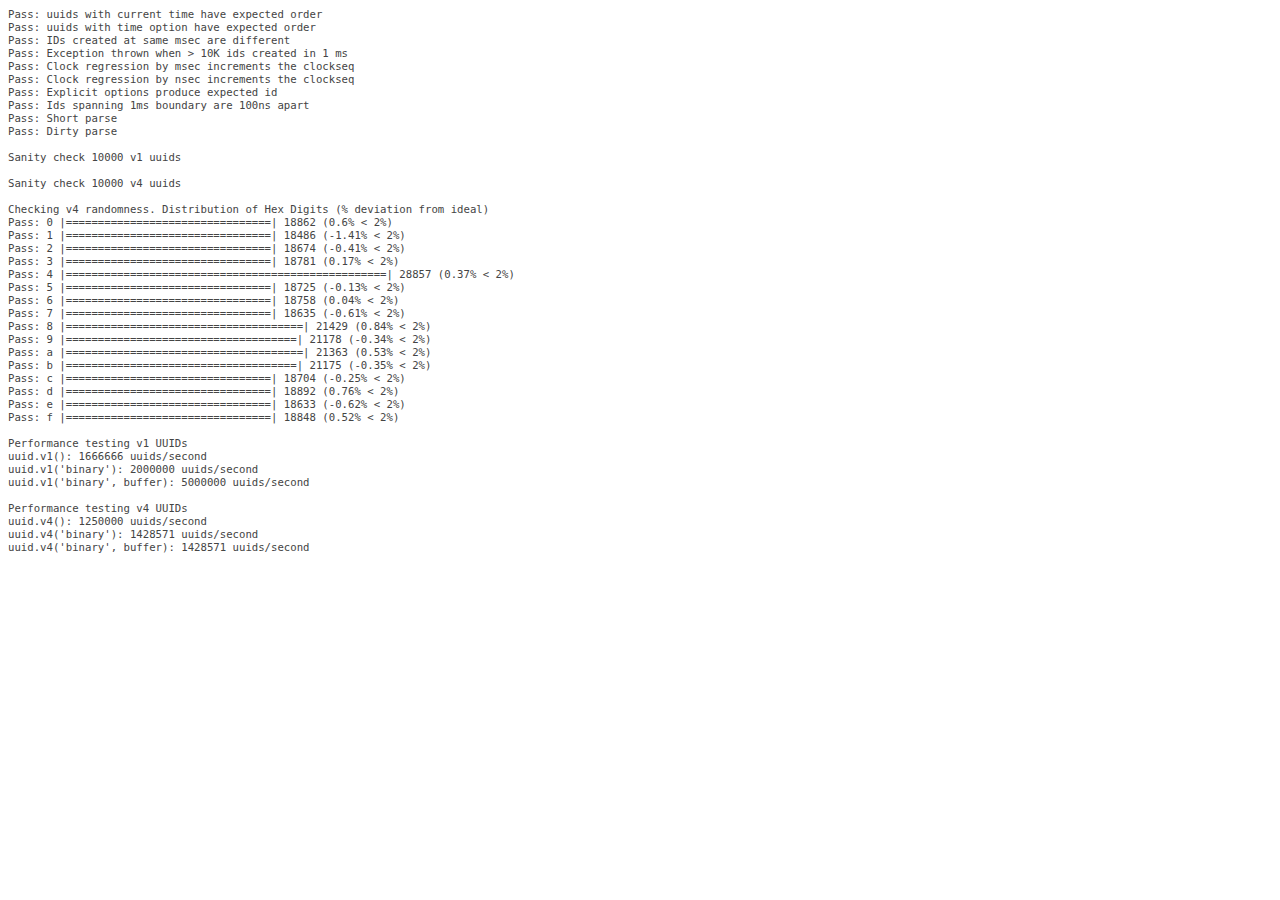
<file: node_modules/node-uuid/test/test.html>
<html>
  <head>
    <style>
      div {
        font-family: monospace;
        font-size: 8pt;
      }
      div.log {color: #444;}
      div.warn {color: #550;}
      div.error {color: #800; font-weight: bold;}
    </style>
    <script src="../uuid.js"></script>
  </head>
  <body>
    <script src="./test.js"></script>
  </body>
</html>
</file>
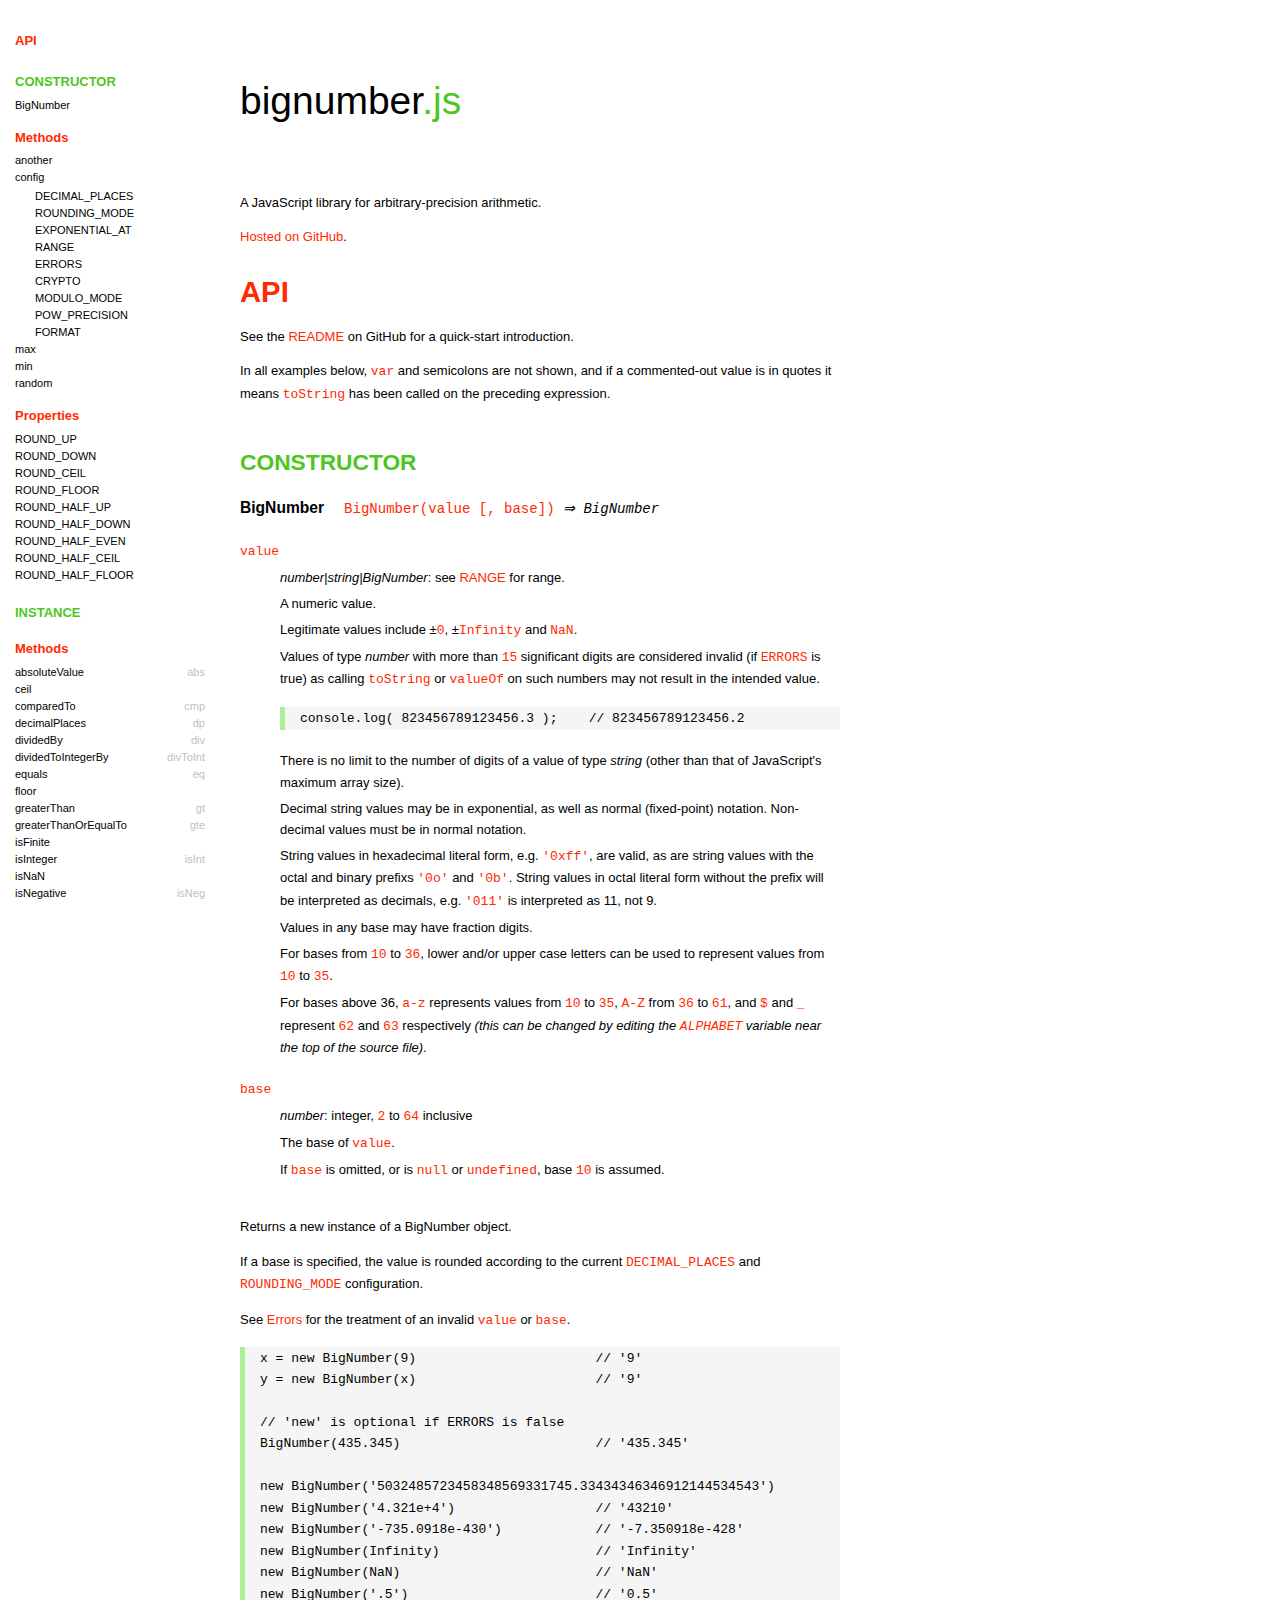
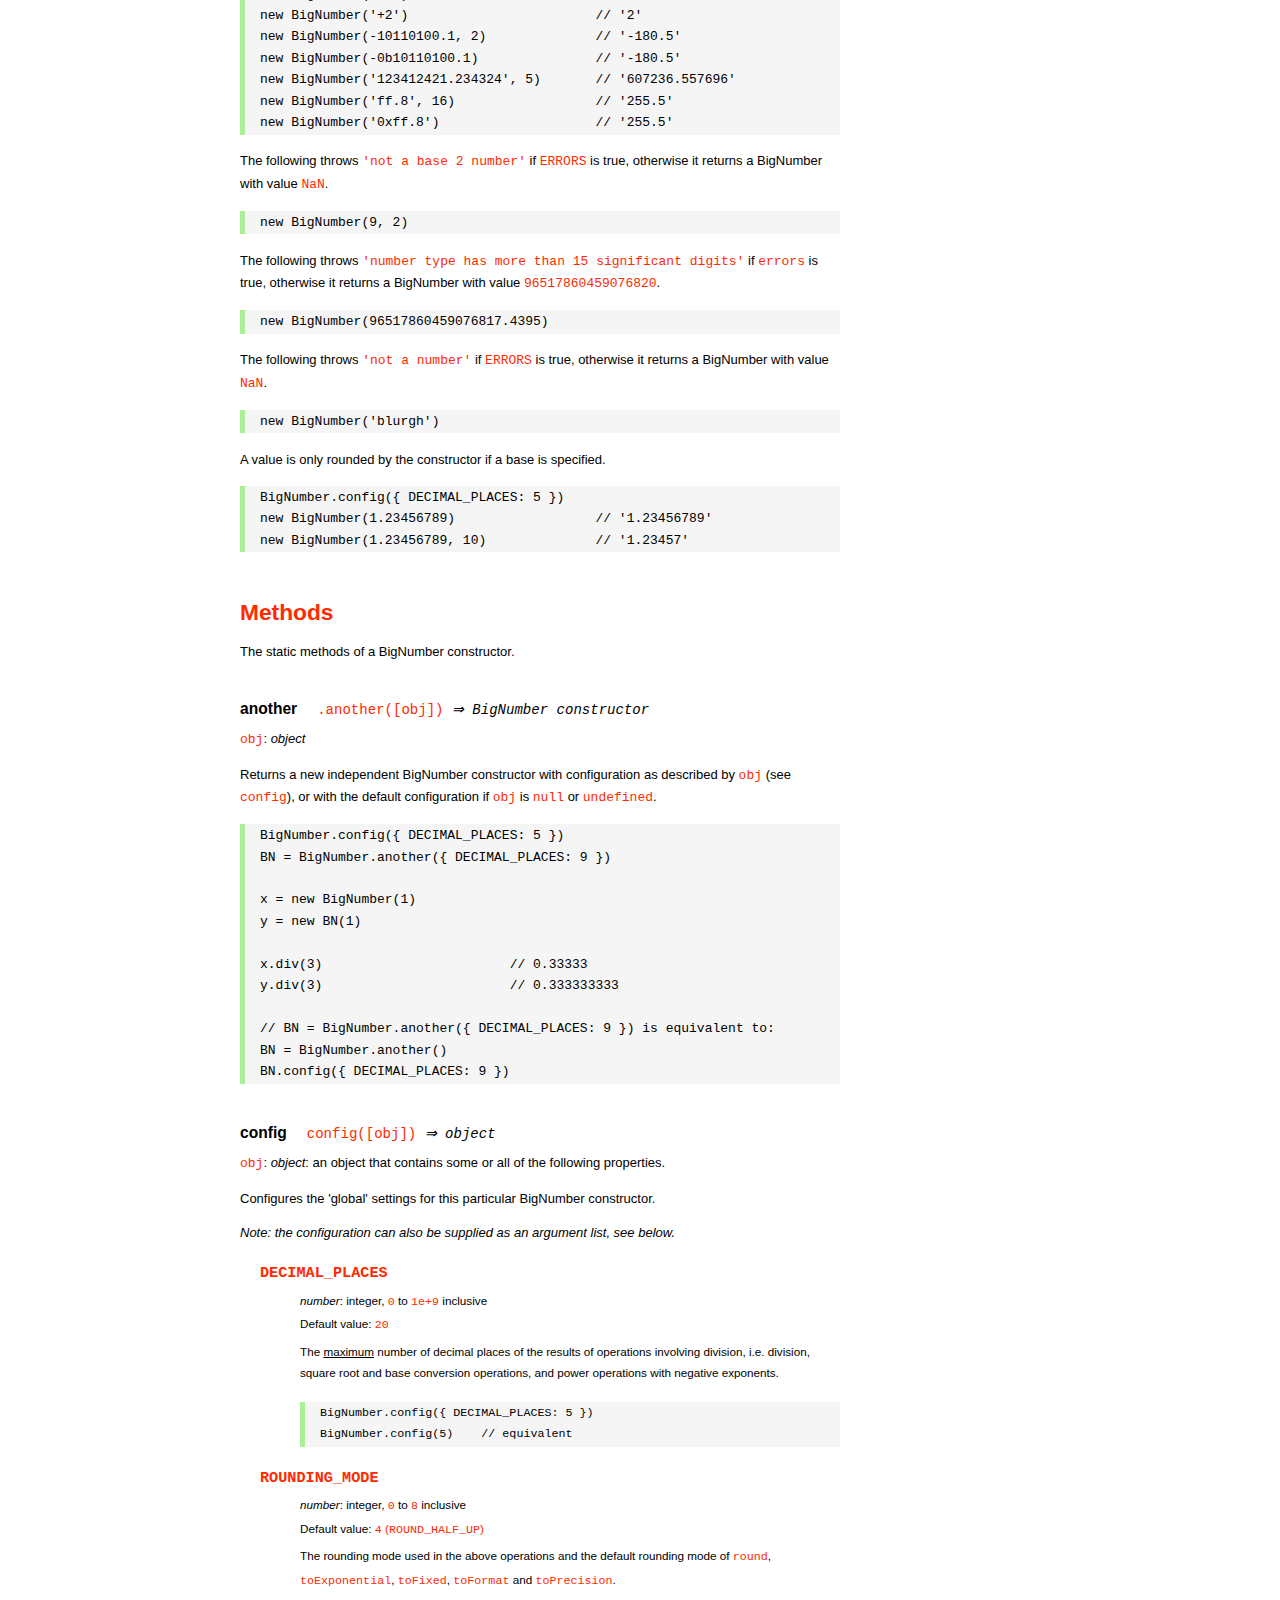
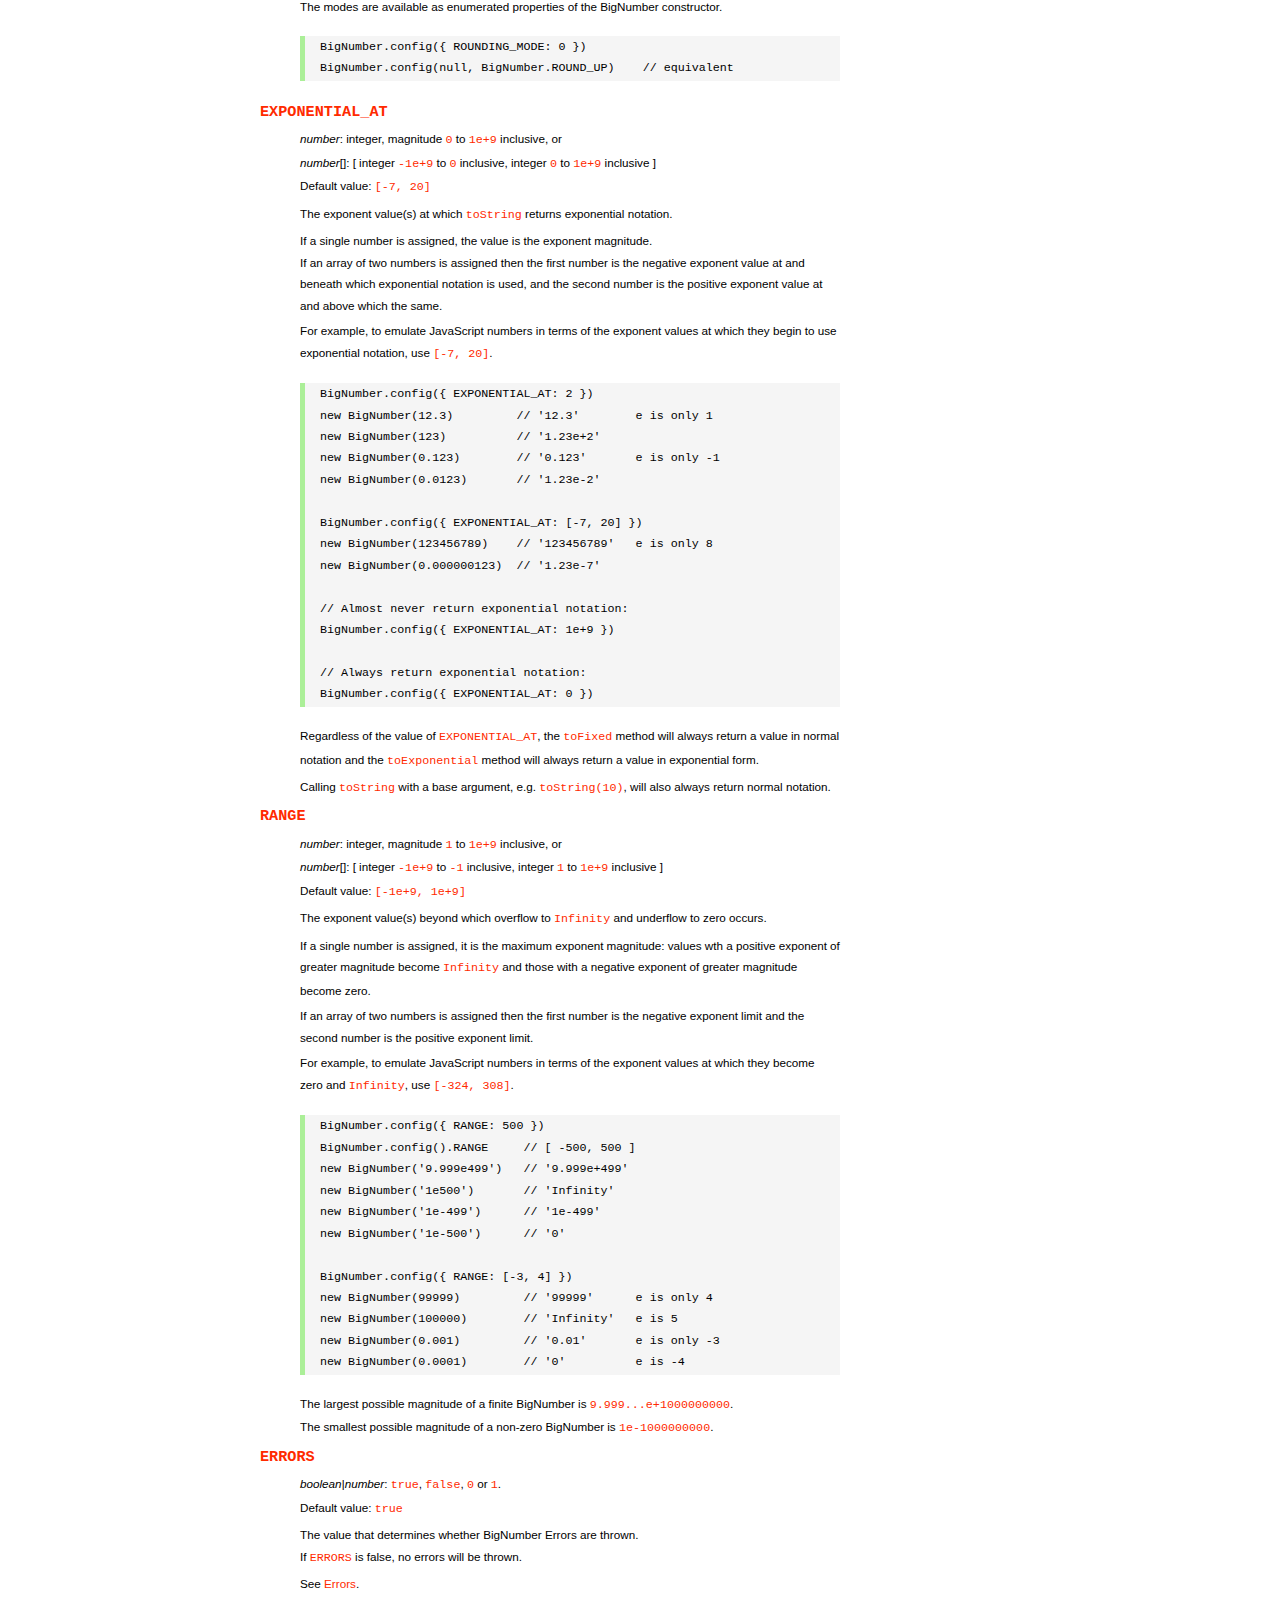
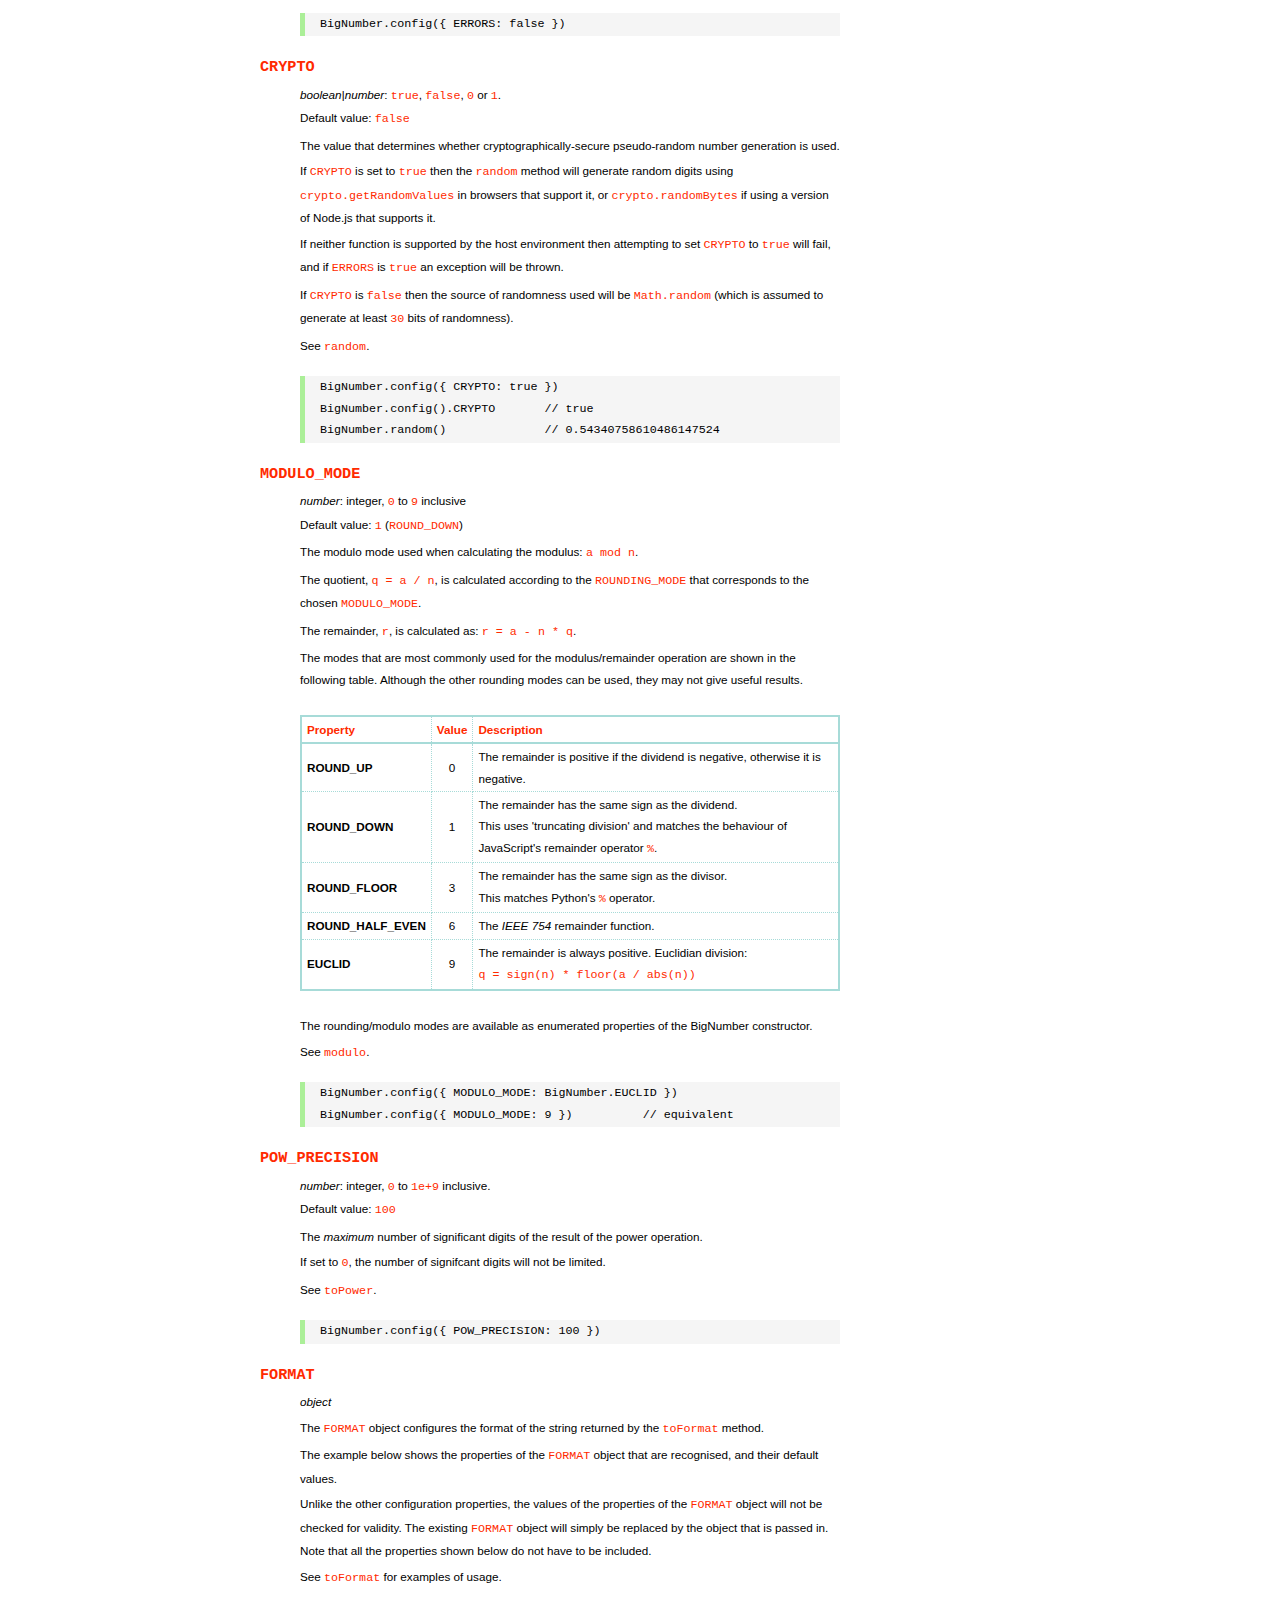
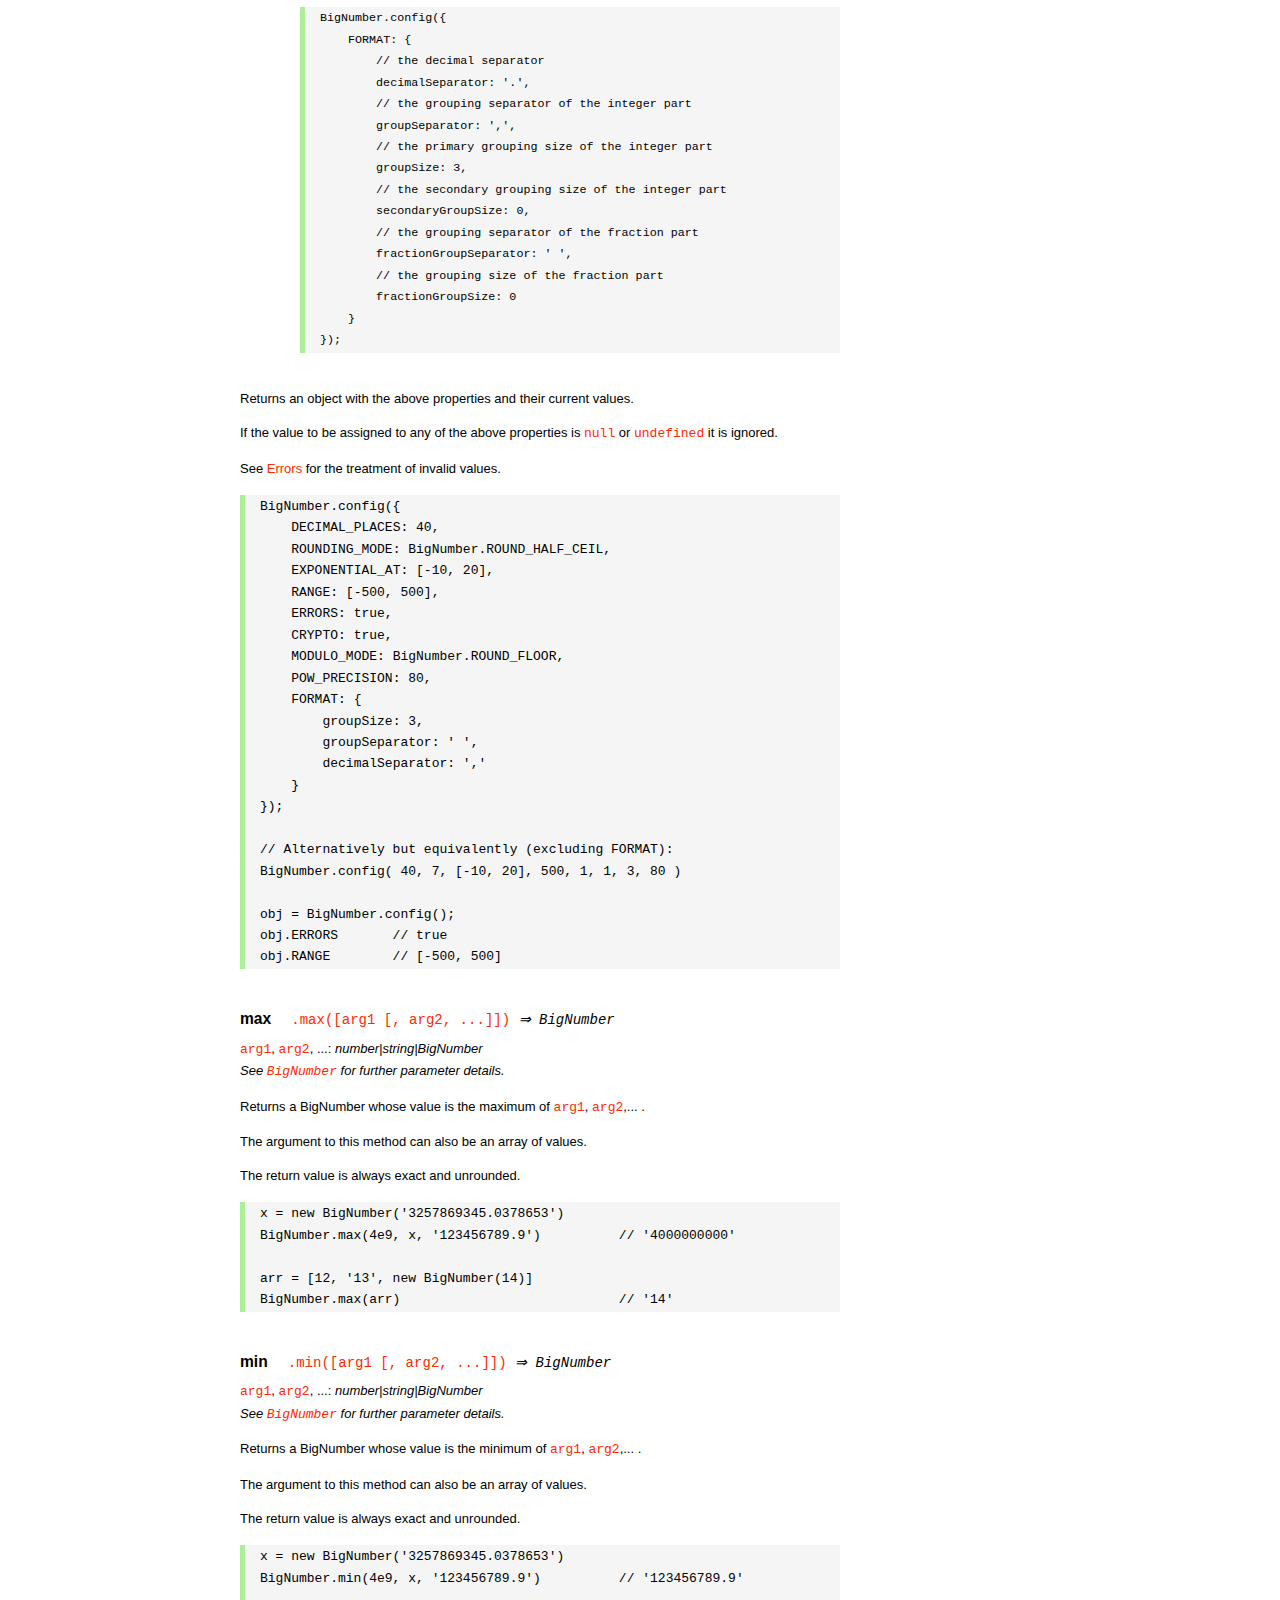
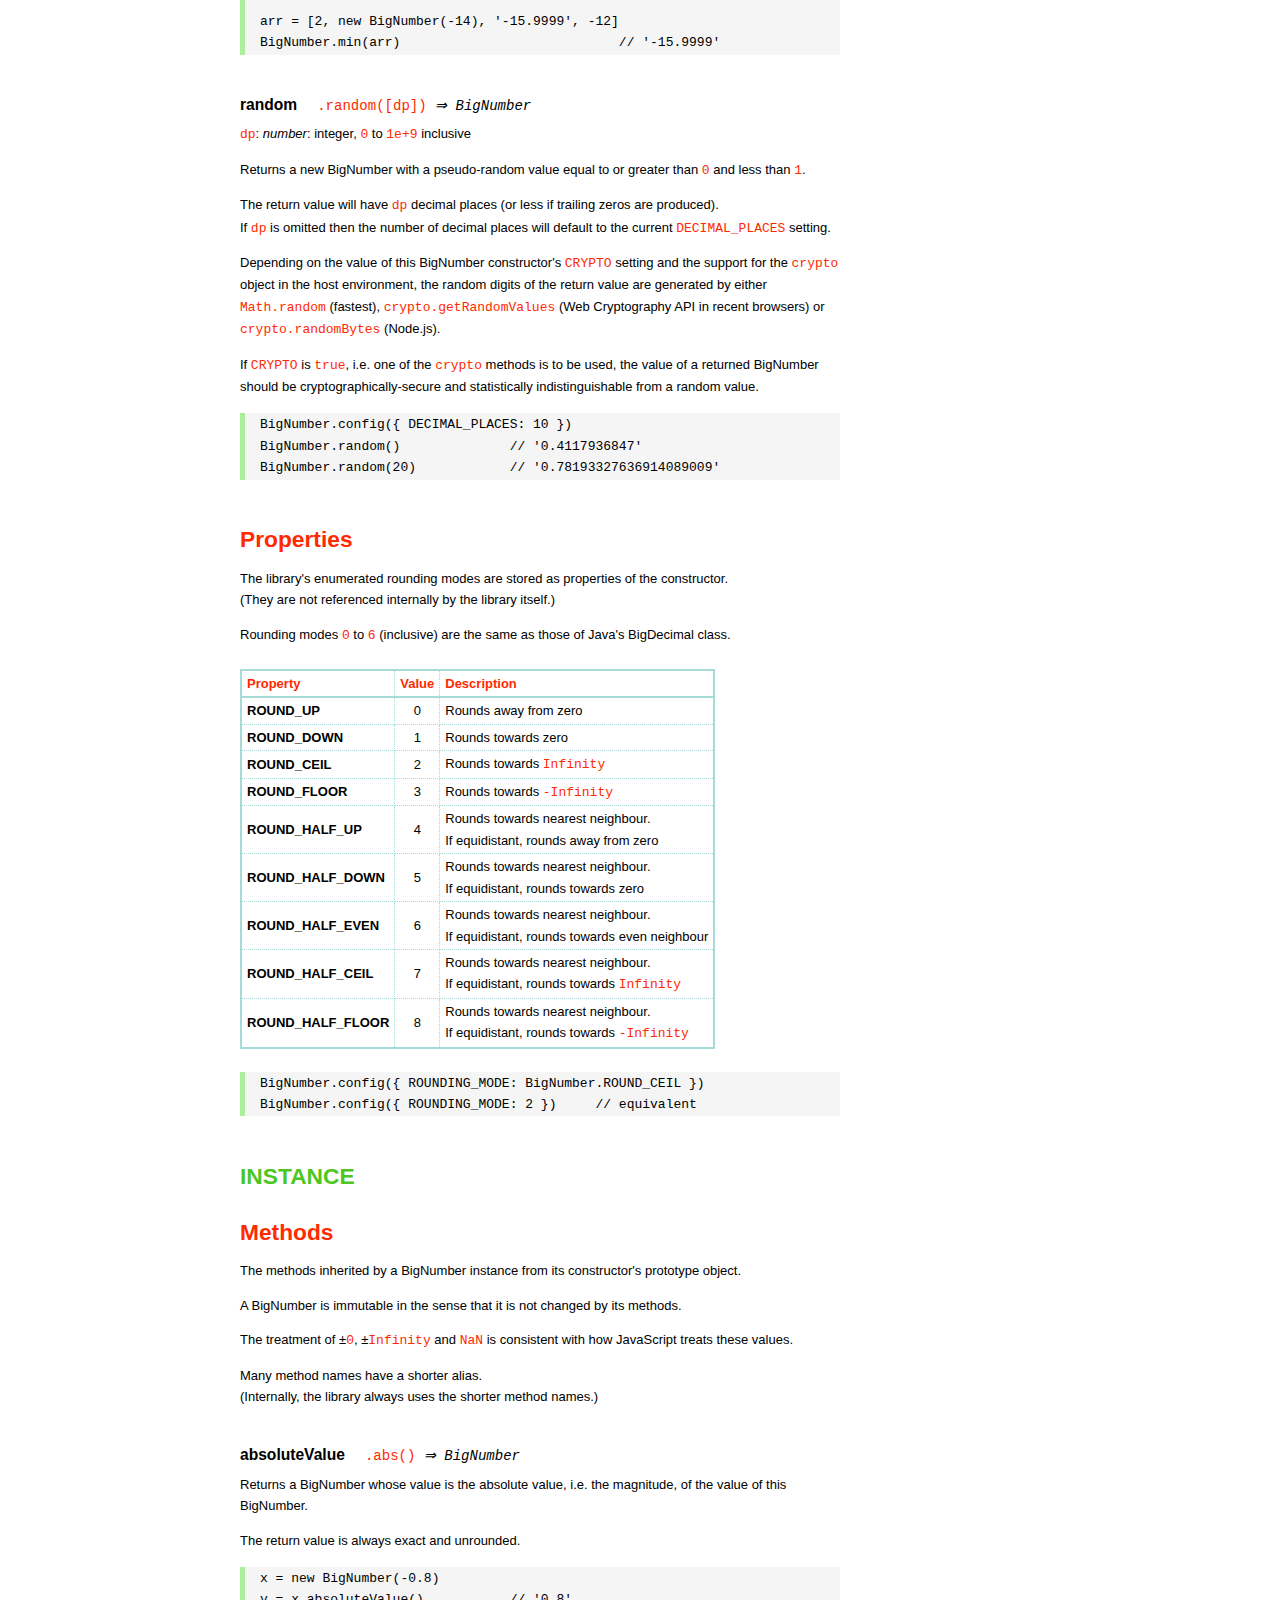
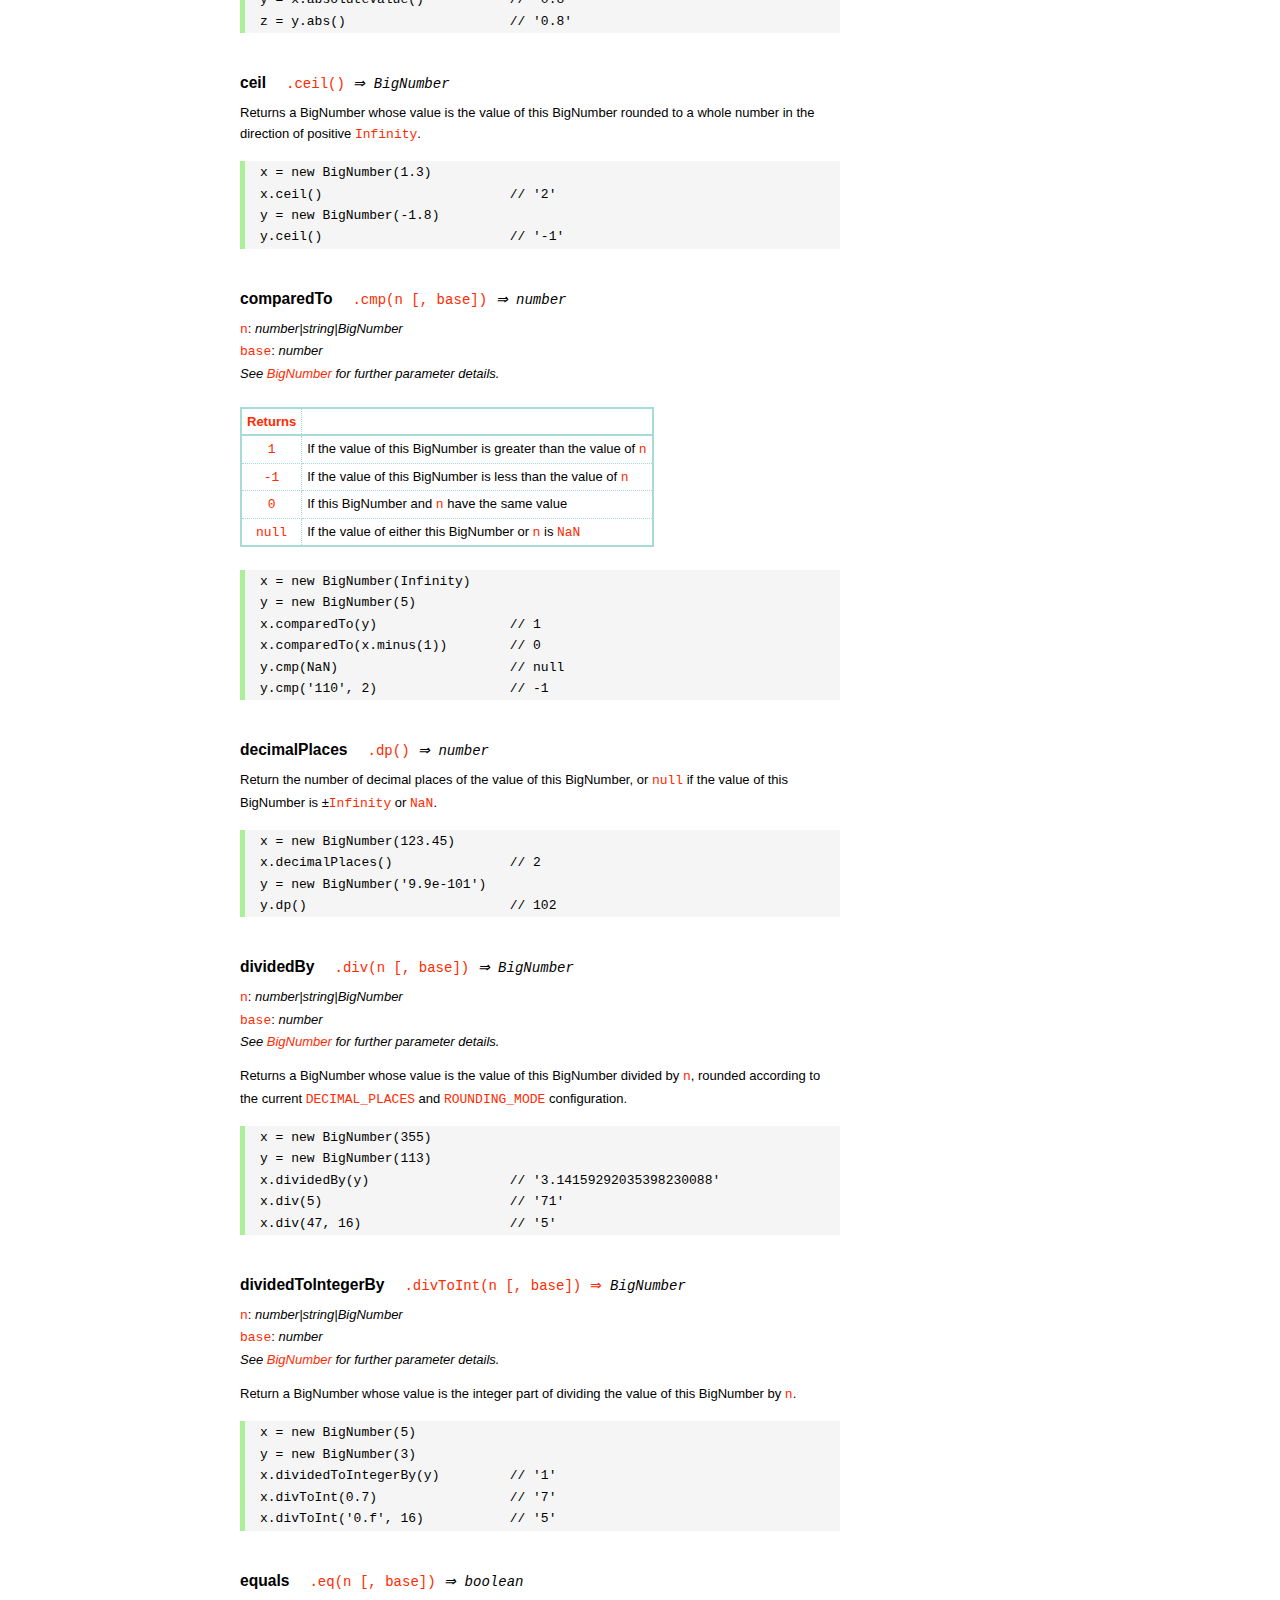
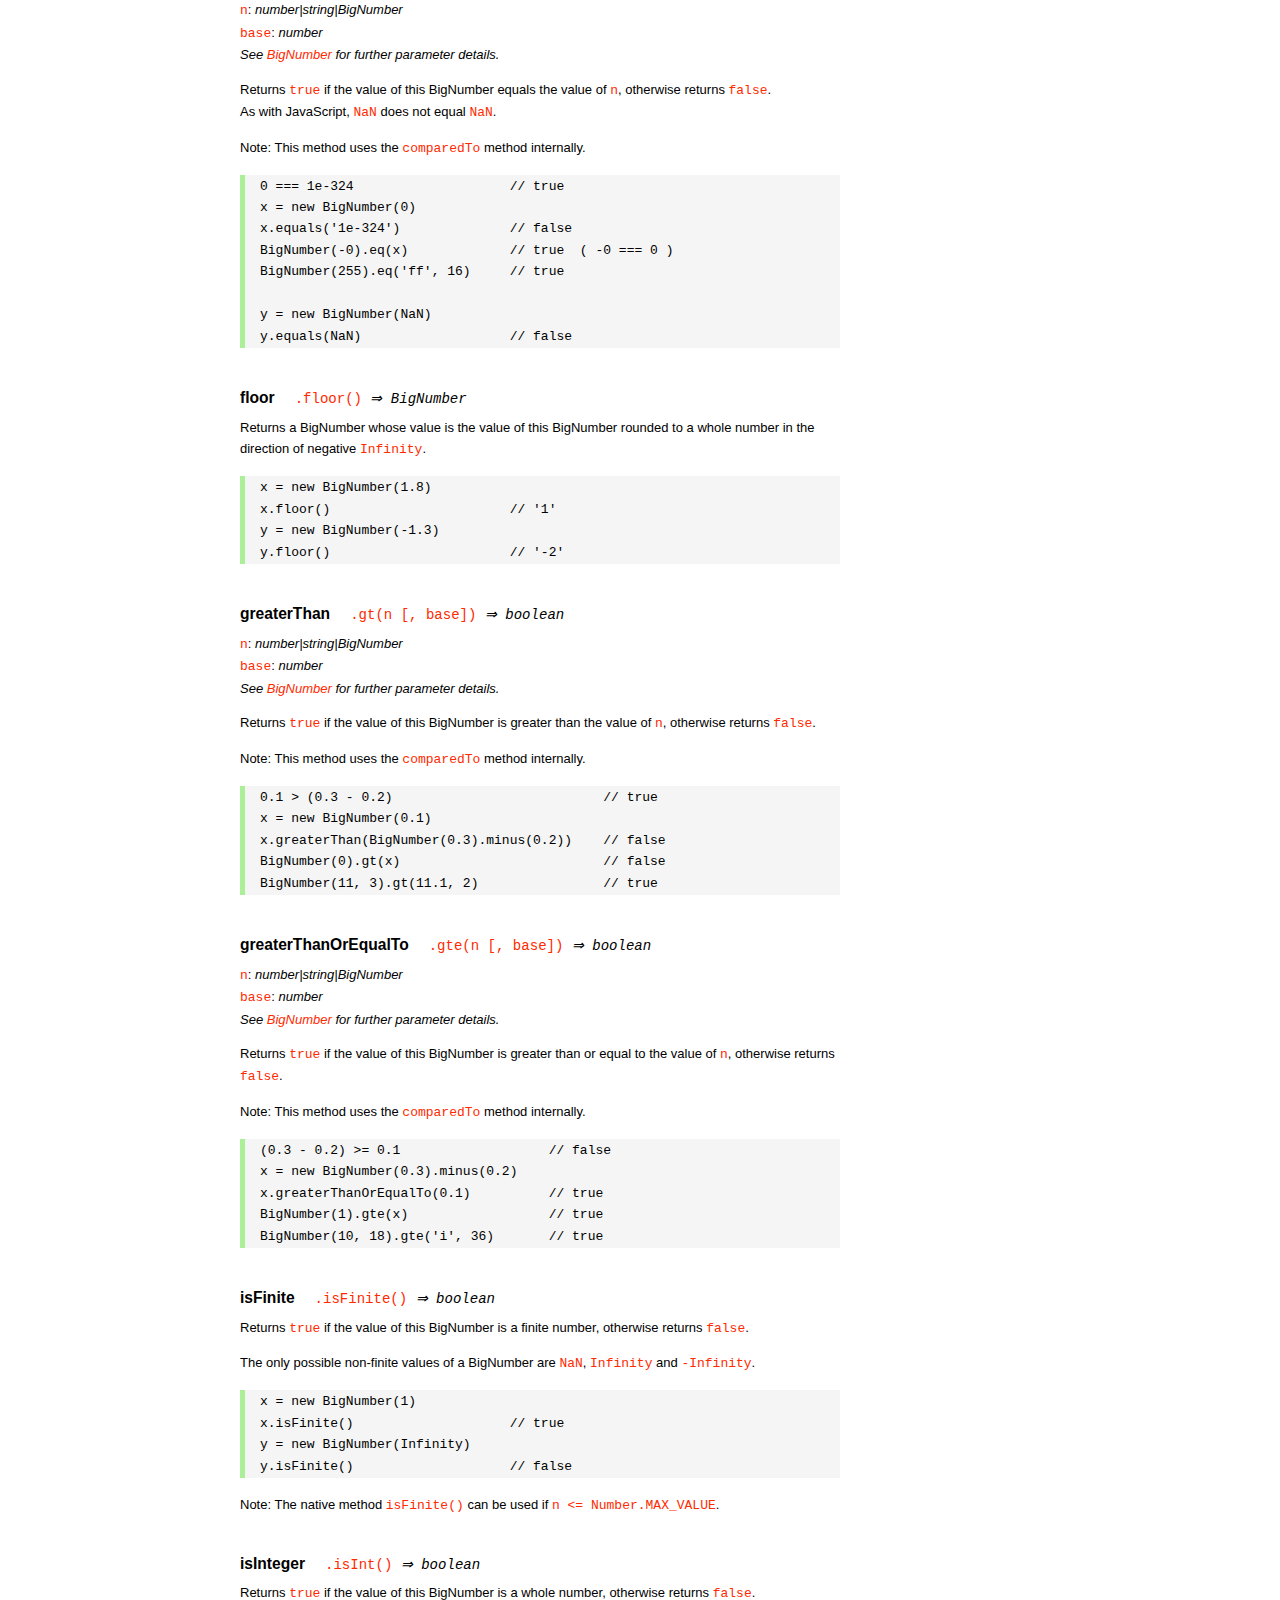
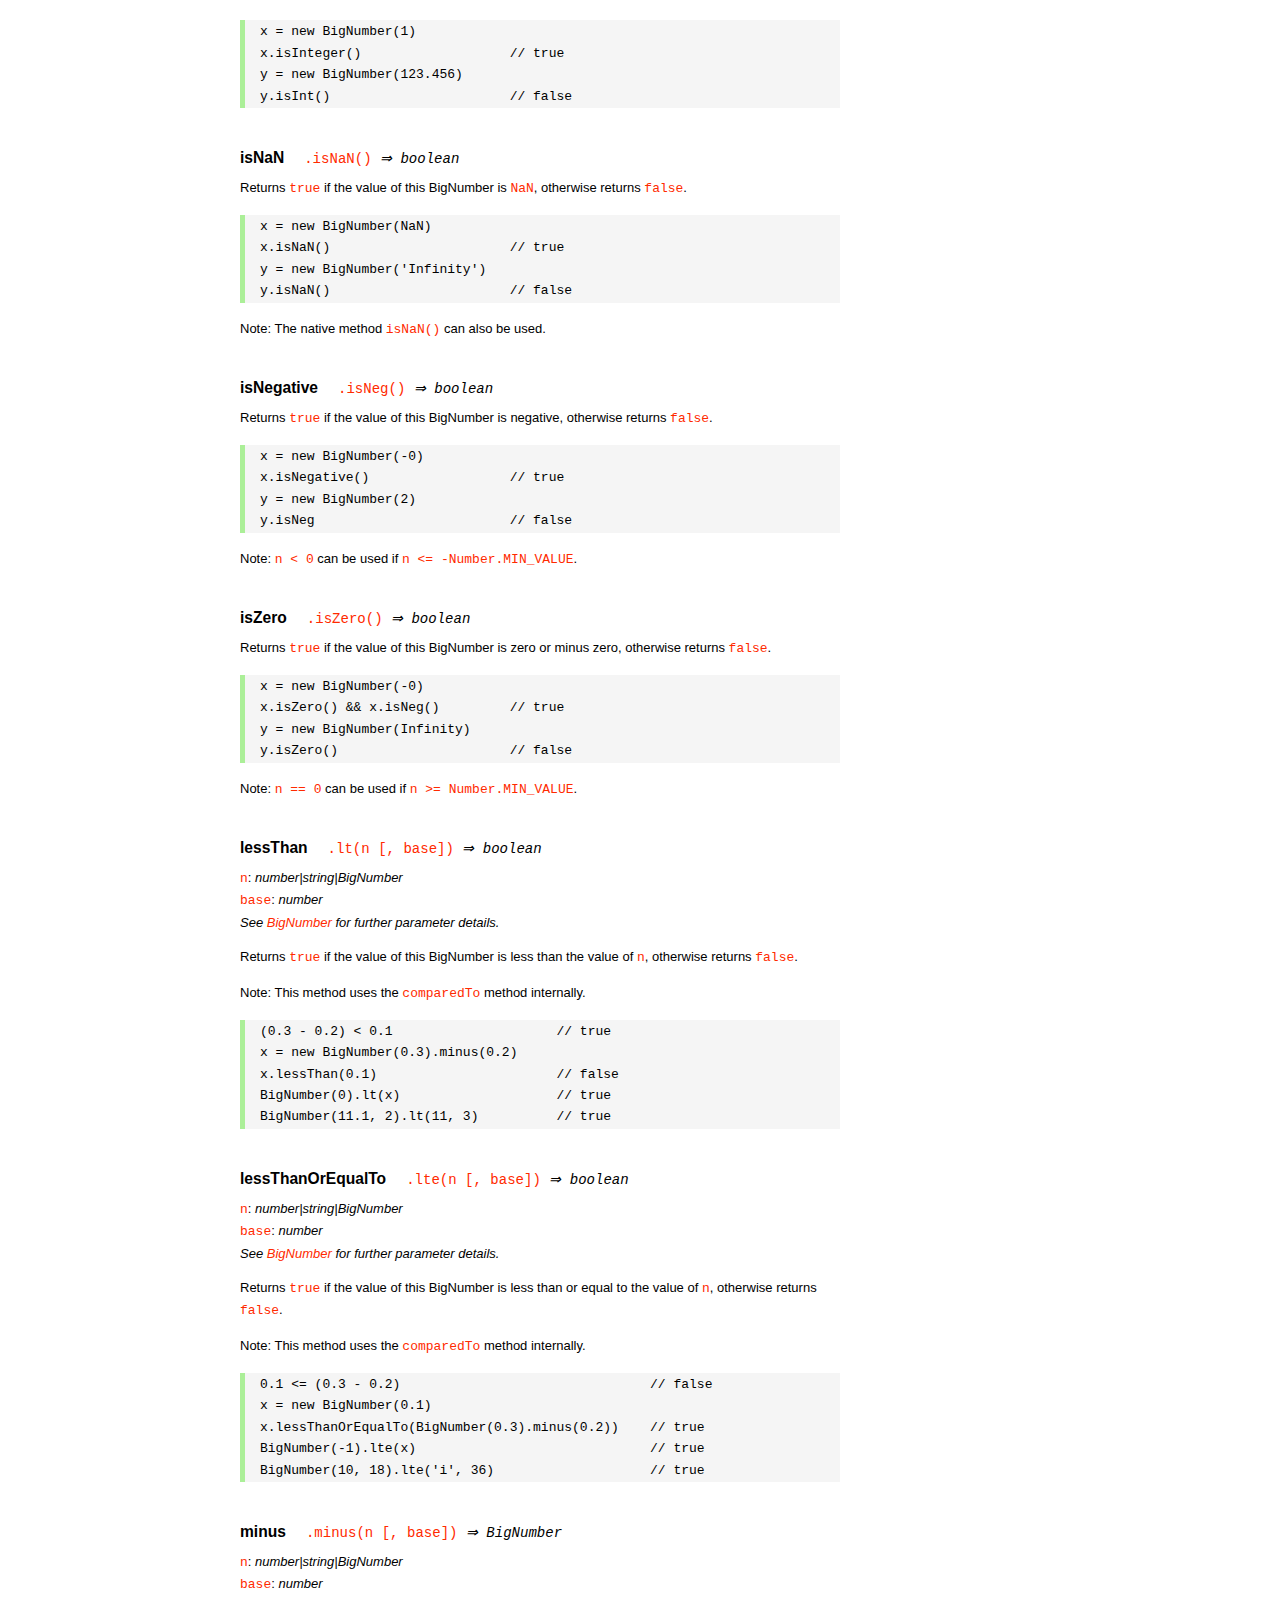
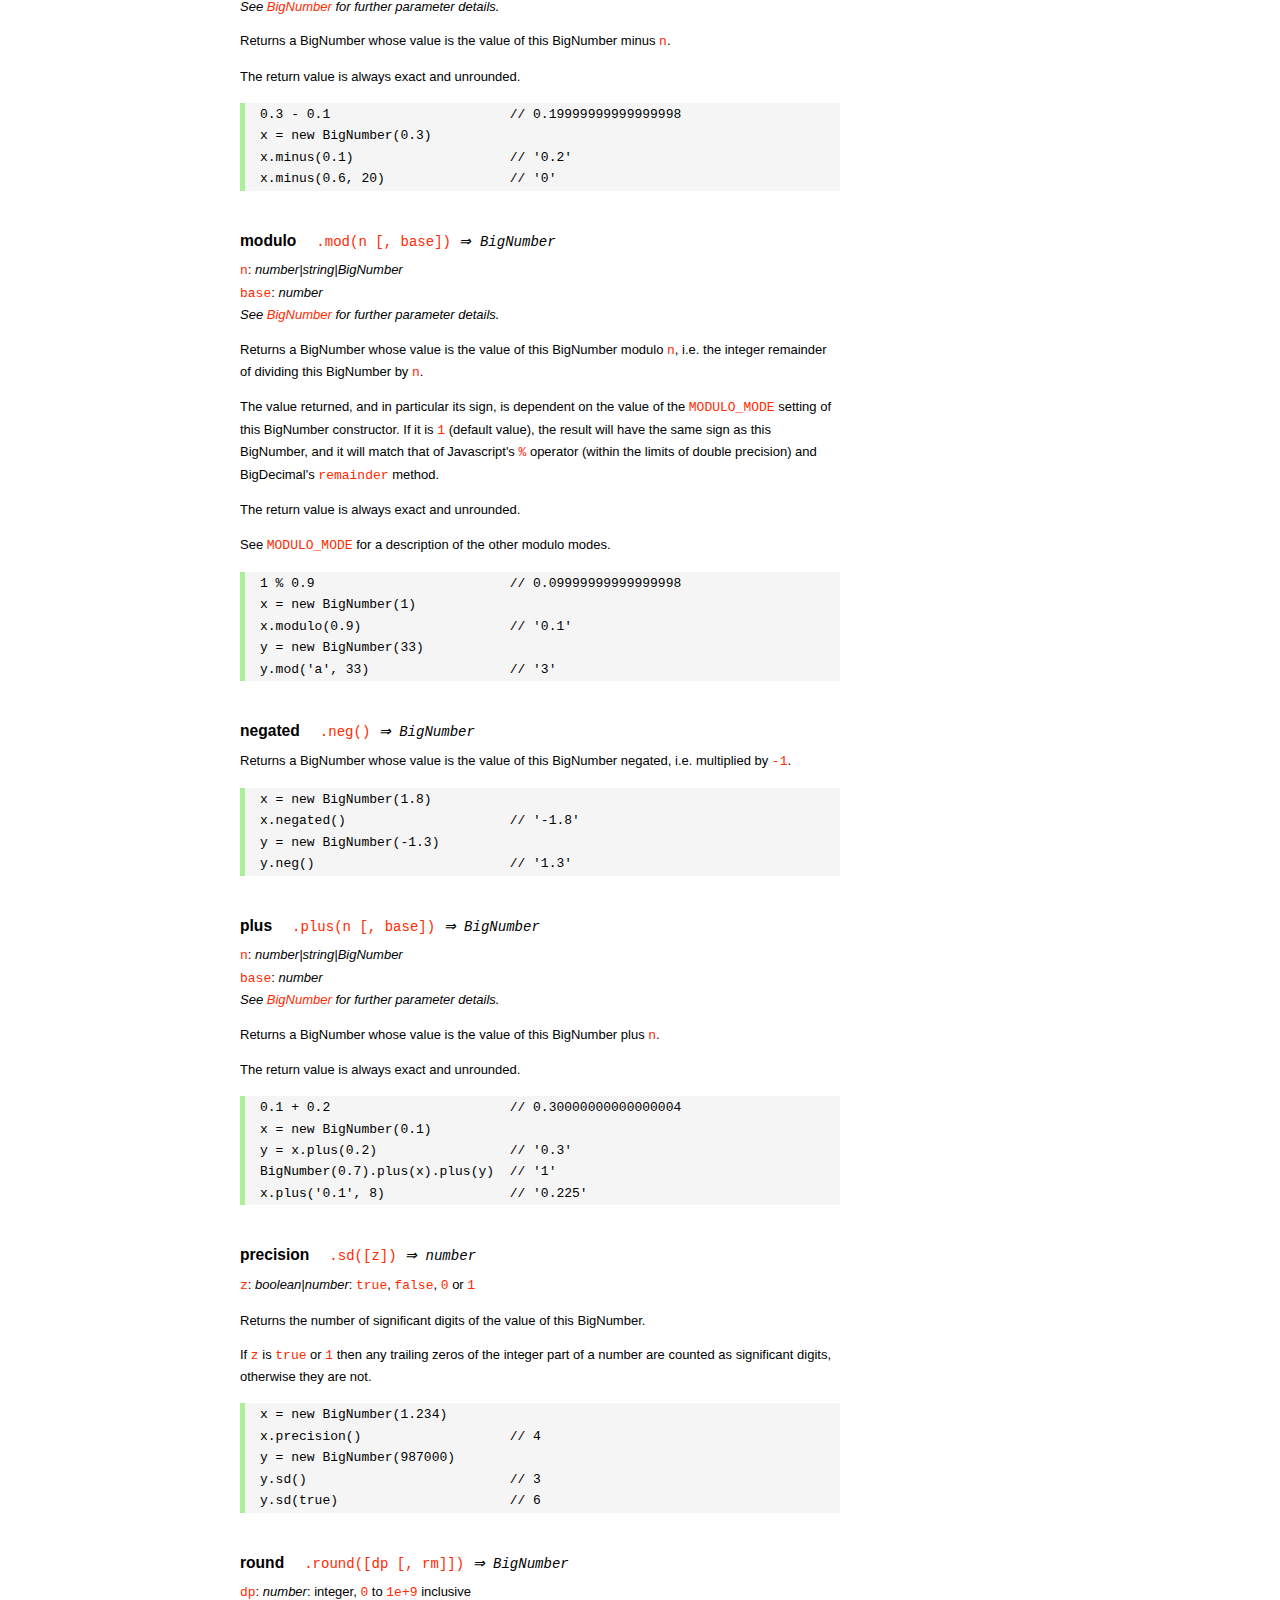
<file: node_modules/mysql/node_modules/bignumber.js/doc/API.html>
<!DOCTYPE HTML>
<html>
<head>
<meta charset="utf-8">
<meta http-equiv="X-UA-Compatible" content="IE=edge">
<meta name="Author" content="M Mclaughlin">
<title>bignumber.js API</title>
<style>
html{font-size:100%}
body{background:#fff;font-family:"Helvetica Neue",Helvetica,Arial,sans-serif;font-size:13px;
  line-height:1.65em;min-height:100%;margin:0}
body,i{color:#000}
.nav{background:#fff;position:fixed;top:0;bottom:0;left:0;width:200px;overflow-y:auto;
  padding:15px 0 30px 15px}
div.container{width:600px;margin:50px 0 50px 240px}
p{margin:0 0 1em;width:600px}
pre,ul{margin:1em 0}
h1,h2,h3,h4,h5{margin:0;padding:1.5em 0 0}
h1,h2{padding:.75em 0}
!h1{font:400 3em Consolas,monaco,monospace;color:#000;margin-bottom:1em}
h1{font:400 3em Verdana,sans-serif;color:#000;margin-bottom:1em}
h2{font-size:2.25em;color:#ff2a00}
h3{font-size:1.75em;color:#4dc71f}
h4{font-size:1.75em;color:#ff2a00;padding-bottom:.75em}
h5{font-size:1.2em;margin-bottom:.4em}
h6{font-size:1.1em;margin-bottom:0.8em;padding:0.5em 0}
dd{padding-top:.35em}
dt{padding-top:.5em}
b{font-weight:700}
dt b{font-size:1.3em}
a,a:visited{color:#ff2a00;text-decoration:none}
a:active,a:hover{outline:0;text-decoration:underline}
.nav a,.nav b,.nav a:visited{display:block;color:#ff2a00;font-weight:700; margin-top:15px}
.nav b{color:#4dc71f;margin-top:20px;cursor:default;width:auto}
ul{list-style-type:none;padding:0 0 0 20px}
.nav ul{line-height:14px;padding-left:0;margin:5px 0 0}
.nav ul a,.nav ul a:visited,span{display:inline;color:#000;font-family:Verdana,Geneva,sans-serif;
  font-size:11px;font-weight:400;margin:0}
.inset,ul.inset{margin-left:20px}
.inset{font-size:.9em}
.nav li{width:auto;margin:0 0 3px}
.alias{font-style:italic;margin-left:20px}
table{border-collapse:collapse;border-spacing:0;border:2px solid #a7dbd8;margin:1.75em 0;padding:0}
td,th{text-align:left;margin:0;padding:2px 5px;border:1px dotted #a7dbd8}
th{border-top:2px solid #a7dbd8;border-bottom:2px solid #a7dbd8;color:#ff2a00}
code,pre{font-family:Consolas, monaco, monospace;font-weight:400}
pre{background:#f5f5f5;white-space:pre-wrap;word-wrap:break-word;border-left:5px solid #abef98;
  padding:1px 0 1px 15px;margin:1.2em 0}
code,.nav-title{color:#ff2a00}
.end{margin-bottom:25px}
.centre{text-align:center}
.error-table{font-size:13px;width:100%}
#faq{margin:3em 0 0}
li span{float:right;margin-right:10px;color:#c0c0c0}
#js{font:inherit;color:#4dc71f}
</style>
</head>
<body>

  <div class="nav">

    <a class='nav-title' href="#">API</a>

    <b> CONSTRUCTOR </b>
    <ul>
      <li><a href="#bignumber">BigNumber</a></li>
    </ul>

    <a href="#methods">Methods</a>
    <ul>
      <li><a href="#another">another</a></li>
      <li><a href="#config" >config</a></li>
      <li>
        <ul class="inset">
          <li><a href="#decimal-places">DECIMAL_PLACES</a></li>
          <li><a href="#rounding-mode" >ROUNDING_MODE</a></li>
          <li><a href="#exponential-at">EXPONENTIAL_AT</a></li>
          <li><a href="#range"         >RANGE</a></li>
          <li><a href="#errors"        >ERRORS</a></li>
          <li><a href="#crypto"        >CRYPTO</a></li>
          <li><a href="#modulo-mode"   >MODULO_MODE</a></li>
          <li><a href="#pow-precision" >POW_PRECISION</a></li>
          <li><a href="#format"        >FORMAT</a></li>
        </ul>
      </li>
      <li><a href="#max"    >max</a></li>
      <li><a href="#min"    >min</a></li>
      <li><a href="#random" >random</a></li>
    </ul>

    <a href="#constructor-properties">Properties</a>
    <ul>
      <li><a href="#round-up"        >ROUND_UP</a></li>
      <li><a href="#round-down"      >ROUND_DOWN</a></li>
      <li><a href="#round-ceil"      >ROUND_CEIL</a></li>
      <li><a href="#round-floor"     >ROUND_FLOOR</a></li>
      <li><a href="#round-half-up"   >ROUND_HALF_UP</a></li>
      <li><a href="#round-half-down" >ROUND_HALF_DOWN</a></li>
      <li><a href="#round-half-even" >ROUND_HALF_EVEN</a></li>
      <li><a href="#round-half-ceil" >ROUND_HALF_CEIL</a></li>
      <li><a href="#round-half-floor">ROUND_HALF_FLOOR</a></li>
    </ul>

    <b> INSTANCE </b>

    <a href="#prototype-methods">Methods</a>
    <ul>
      <li><a href="#abs"    >absoluteValue       </a><span>abs</span>     </li>
      <li><a href="#ceil"   >ceil                </a>                     </li>
      <li><a href="#cmp"    >comparedTo          </a><span>cmp</span>     </li>
      <li><a href="#dp"     >decimalPlaces       </a><span>dp</span>      </li>
      <li><a href="#div"    >dividedBy           </a><span>div</span>     </li>
      <li><a href="#divInt" >dividedToIntegerBy  </a><span>divToInt</span></li>
      <li><a href="#eq"     >equals              </a><span>eq</span>      </li>
      <li><a href="#floor"  >floor               </a>                     </li>
      <li><a href="#gt"     >greaterThan         </a><span>gt</span>      </li>
      <li><a href="#gte"    >greaterThanOrEqualTo</a><span>gte</span>     </li>
      <li><a href="#isF"    >isFinite            </a>                     </li>
      <li><a href="#isInt"  >isInteger           </a><span>isInt</span>   </li>
      <li><a href="#isNaN"  >isNaN               </a>                     </li>
      <li><a href="#isNeg"  >isNegative          </a><span>isNeg</span>   </li>
      <li><a href="#isZ"    >isZero              </a>                     </li>
      <li><a href="#lt"     >lessThan            </a><span>lt</span>      </li>
      <li><a href="#lte"    >lessThanOrEqualTo   </a><span>lte</span>     </li>
      <li><a href="#minus"  >minus               </a><span>sub</span>     </li>
      <li><a href="#mod"    >modulo              </a><span>mod</span>     </li>
      <li><a href="#neg"    >negated             </a><span>neg</span>     </li>
      <li><a href="#plus"   >plus                </a><span>add</span>     </li>
      <li><a href="#sd"     >precision           </a><span>sd</span>      </li>
      <li><a href="#round"  >round               </a>                     </li>
      <li><a href="#shift"  >shift               </a>                     </li>
      <li><a href="#sqrt"   >squareRoot          </a><span>sqrt</span>    </li>
      <li><a href="#times"  >times               </a><span>mul</span>     </li>
      <li><a href="#toD"    >toDigits            </a>                     </li>
      <li><a href="#toE"    >toExponential       </a>                     </li>
      <li><a href="#toFix"  >toFixed             </a>                     </li>
      <li><a href="#toFor"  >toFormat            </a>                     </li>
      <li><a href="#toFr"   >toFraction          </a>                     </li>
      <li><a href="#toJSON" >toJSON              </a>                     </li>
      <li><a href="#toN"    >toNumber            </a>                     </li>
      <li><a href="#pow"    >toPower             </a><span>pow</span>     </li>
      <li><a href="#toP"    >toPrecision         </a>                     </li>
      <li><a href="#toS"    >toString            </a>                     </li>
      <li><a href="#trunc"  >truncated           </a><span>trunc</span>   </li>
      <li><a href="#valueOf">valueOf             </a>                     </li>
    </ul>

    <a href="#instance-properties">Properties</a>
    <ul>
      <li><a href="#coefficient">c: coefficient</a></li>
      <li><a href="#exponent"   >e: exponent</a></li>
      <li><a href="#sign"       >s: sign</a></li>
    </ul>

    <a href="#zero-nan-infinity">Zero, NaN &amp; Infinity</a>
    <a href="#Errors">Errors</a>
    <a class='end' href="#faq">FAQ</a>

  </div>

  <div class="container">

    <h1>bignumber<span id='js'>.js</span></h1>

    <p>A JavaScript library for arbitrary-precision arithmetic.</p>
    <p><a href="https://github.com/MikeMcl/bignumber.js">Hosted on GitHub</a>. </p>

    <h2>API</h2>

    <p>
      See the <a href='https://github.com/MikeMcl/bignumber.js'>README</a> on GitHub for a
      quick-start introduction.
    </p>
    <p>
      In all examples below, <code>var</code> and semicolons are not shown, and if a commented-out
      value is in quotes it means <code>toString</code> has been called on the preceding expression.
    </p>


    <h3>CONSTRUCTOR</h3>

    <h5 id="bignumber">
      BigNumber<code class='inset'>BigNumber(value [, base]) <i>&rArr; BigNumber</i></code>
    </h5>
    <dl>
      <dt><code>value</code></dt>
      <dd>
        <i>number|string|BigNumber</i>: see <a href='#range'>RANGE</a> for
        range.
      </dd>
      <dd>
        A numeric value.
      </dd>
      <dd>
        Legitimate values include &plusmn;<code>0</code>, &plusmn;<code>Infinity</code> and
        <code>NaN</code>.
      </dd>
      <dd>
        Values of type <em>number</em> with more than <code>15</code> significant digits are
        considered invalid (if <a href='#errors'><code>ERRORS</code></a> is true) as calling
        <code><a href='#toS'>toString</a></code> or <code><a href='#valueOf'>valueOf</a></code> on
        such numbers may not result in the intended value.
        <pre>console.log( 823456789123456.3 );    // 823456789123456.2</pre>
      </dd>
      <dd>
        There is no limit to the number of digits of a value of type <em>string</em> (other than
        that of JavaScript's maximum array size).
      </dd>
      <dd>
        Decimal string values may be in exponential, as well as normal (fixed-point) notation.
        Non-decimal values must be in normal notation.
      </dd>
      <dd>
        String values in hexadecimal literal form, e.g. <code>'0xff'</code>, are valid, as are
        string values with the octal and binary prefixs <code>'0o'</code> and <code>'0b'</code>.
        String values in octal literal form without the prefix will be interpreted as
        decimals, e.g. <code>'011'</code> is interpreted as 11, not 9.
      </dd>
      <dd>Values in any base may have fraction digits.</dd>
      <dd>
        For bases from <code>10</code> to <code>36</code>, lower and/or upper case letters can be
        used to represent values from <code>10</code> to <code>35</code>.
      </dd>
      <dd>
        For bases above 36, <code>a-z</code> represents values from <code>10</code> to
        <code>35</code>, <code>A-Z</code> from <code>36</code> to <code>61</code>, and
        <code>$</code> and <code>_</code> represent <code>62</code> and <code>63</code> respectively
        <i>(this can be changed by editing the <code>ALPHABET</code> variable near the top of the
        source file)</i>.
      </dd>
    </dl>
    <dl>
      <dt><code>base</code></dt>
      <dd>
        <i>number</i>: integer, <code>2</code> to <code>64</code> inclusive
      </dd>
      <dd>The base of <code>value</code>.</dd>
      <dd>
        If <code>base</code> is omitted, or is <code>null</code> or <code>undefined</code>, base
        <code>10</code> is assumed.
      </dd>
    </dl>
    <br />
    <p>Returns a new instance of a BigNumber object.</p>
    <p>
      If a base is specified, the value is rounded according to
      the current <a href='#decimal-places'><code>DECIMAL_PLACES</code></a> and
      <a href='#rounding-mode'><code>ROUNDING_MODE</code></a> configuration.
    </p>
    <p>
      See <a href='#Errors'>Errors</a> for the treatment of an invalid <code>value</code> or
      <code>base</code>.
    </p>
    <pre>
x = new BigNumber(9)                       // '9'
y = new BigNumber(x)                       // '9'

// 'new' is optional if ERRORS is false
BigNumber(435.345)                         // '435.345'

new BigNumber('5032485723458348569331745.33434346346912144534543')
new BigNumber('4.321e+4')                  // '43210'
new BigNumber('-735.0918e-430')            // '-7.350918e-428'
new BigNumber(Infinity)                    // 'Infinity'
new BigNumber(NaN)                         // 'NaN'
new BigNumber('.5')                        // '0.5'
new BigNumber('+2')                        // '2'
new BigNumber(-10110100.1, 2)              // '-180.5'
new BigNumber(-0b10110100.1)               // '-180.5'
new BigNumber('123412421.234324', 5)       // '607236.557696'
new BigNumber('ff.8', 16)                  // '255.5'
new BigNumber('0xff.8')                    // '255.5'</pre>
    <p>
      The following throws <code>'not a base 2 number'</code> if
      <a href='#errors'><code>ERRORS</code></a> is true, otherwise it returns a BigNumber with value
      <code>NaN</code>.
    </p>
    <pre>new BigNumber(9, 2)</pre>
    <p>
      The following throws <code>'number type has more than 15 significant digits'</code> if
      <a href='#errors'><code>errors</code></a> is true, otherwise it returns a BigNumber with value
      <code>96517860459076820</code>.
    </p>
    <pre>new BigNumber(96517860459076817.4395)</pre>
    <p>
      The following throws <code>'not a number'</code> if <a href='#errors'><code>ERRORS</code></a>
      is true, otherwise it returns a BigNumber with value <code>NaN</code>.
    </p>
    <pre>new BigNumber('blurgh')</pre>
    <p>
      A value is only rounded by the constructor if a base is specified.
    </p>
    <pre>BigNumber.config({ DECIMAL_PLACES: 5 })
new BigNumber(1.23456789)                  // '1.23456789'
new BigNumber(1.23456789, 10)              // '1.23457'</pre>



    <h4 id="methods">Methods</h4>
     <p>The static methods of a BigNumber constructor.</p>




    <h5 id="another">
       another<code class='inset'>.another([obj]) <i>&rArr; BigNumber constructor</i></code>
    </h5>
    <p><code>obj</code>: <i>object</i></p>
    <p>
      Returns a new independent BigNumber constructor with configuration as described by
      <code>obj</code> (see <a href='#config'><code>config</code></a>), or with the default
      configuration if <code>obj</code> is <code>null</code> or <code>undefined</code>.
    </p>
    <pre>BigNumber.config({ DECIMAL_PLACES: 5 })
BN = BigNumber.another({ DECIMAL_PLACES: 9 })

x = new BigNumber(1)
y = new BN(1)

x.div(3)                        // 0.33333
y.div(3)                        // 0.333333333

// BN = BigNumber.another({ DECIMAL_PLACES: 9 }) is equivalent to:
BN = BigNumber.another()
BN.config({ DECIMAL_PLACES: 9 })</pre>



    <h5 id="config">config<code class='inset'>config([obj]) <i>&rArr; object</i></code></h5>
    <p>
      <code>obj</code>: <i>object</i>: an object that contains some or all of the following
      properties.
    </p>
    <p>Configures the 'global' settings for this particular BigNumber constructor.</p>
    <p><i>Note: the configuration can also be supplied as an argument list, see below.</i></p>
    <dl class='inset'>
      <dt id="decimal-places"><code><b>DECIMAL_PLACES</b></code></dt>
      <dd>
        <i>number</i>: integer, <code>0</code> to <code>1e+9</code> inclusive<br />
        Default value: <code>20</code>
      </dd>
      <dd>
        The <u>maximum</u> number of decimal places of the results of operations involving
        division, i.e. division, square root and base conversion operations, and power
        operations with negative exponents.<br />
      </dd>
      <dd>
      <pre>BigNumber.config({ DECIMAL_PLACES: 5 })
BigNumber.config(5)    // equivalent</pre>
      </dd>



      <dt id="rounding-mode"><code><b>ROUNDING_MODE</b></code></dt>
      <dd>
        <i>number</i>: integer, <code>0</code> to <code>8</code> inclusive<br />
        Default value: <code>4</code> <a href="#h-up">(<code>ROUND_HALF_UP</code>)</a>
      </dd>
      <dd>
        The rounding mode used in the above operations and the default rounding mode of
        <a href='#round'><code>round</code></a>,
        <a href='#toE'><code>toExponential</code></a>,
        <a href='#toFix'><code>toFixed</code></a>,
        <a href='#toFor'><code>toFormat</code></a> and
        <a href='#toP'><code>toPrecision</code></a>.
      </dd>
      <dd>The modes are available as enumerated properties of the BigNumber constructor.</dd>
       <dd>
      <pre>BigNumber.config({ ROUNDING_MODE: 0 })
BigNumber.config(null, BigNumber.ROUND_UP)    // equivalent</pre>
        </dd>



      <dt id="exponential-at"><code><b>EXPONENTIAL_AT</b></code></dt>
      <dd>
        <i>number</i>: integer, magnitude <code>0</code> to <code>1e+9</code> inclusive, or
        <br />
        <i>number</i>[]: [ integer <code>-1e+9</code> to <code>0</code> inclusive, integer
        <code>0</code> to <code>1e+9</code> inclusive ]<br />
        Default value: <code>[-7, 20]</code>
      </dd>
      <dd>
        The exponent value(s) at which <code>toString</code> returns exponential notation.
      </dd>
      <dd>
        If a single number is assigned, the value is the exponent magnitude.<br />
        If an array of two numbers is assigned then the first number is the negative exponent
        value at and beneath which exponential notation is used, and the second number is the
        positive exponent value at and above which the same.
      </dd>
      <dd>
        For example, to emulate JavaScript numbers in terms of the exponent values at which they
        begin to use exponential notation, use <code>[-7, 20]</code>.
      </dd>
      <dd>
      <pre>BigNumber.config({ EXPONENTIAL_AT: 2 })
new BigNumber(12.3)         // '12.3'        e is only 1
new BigNumber(123)          // '1.23e+2'
new BigNumber(0.123)        // '0.123'       e is only -1
new BigNumber(0.0123)       // '1.23e-2'

BigNumber.config({ EXPONENTIAL_AT: [-7, 20] })
new BigNumber(123456789)    // '123456789'   e is only 8
new BigNumber(0.000000123)  // '1.23e-7'

// Almost never return exponential notation:
BigNumber.config({ EXPONENTIAL_AT: 1e+9 })

// Always return exponential notation:
BigNumber.config({ EXPONENTIAL_AT: 0 })</pre>
      </dd>
      <dd>
        Regardless of the value of <code>EXPONENTIAL_AT</code>, the <code>toFixed</code> method
        will always return a value in normal notation and the <code>toExponential</code> method
        will always return a value in exponential form.
      </dd>
      <dd>
        Calling <code>toString</code> with a base argument, e.g. <code>toString(10)</code>, will
        also always return normal notation.
      </dd>



      <dt id="range"><code><b>RANGE</b></code></dt>
      <dd>
        <i>number</i>: integer, magnitude <code>1</code> to <code>1e+9</code> inclusive, or
        <br />
        <i>number</i>[]: [ integer <code>-1e+9</code> to <code>-1</code> inclusive, integer
        <code>1</code> to <code>1e+9</code> inclusive ]<br />
        Default value: <code>[-1e+9, 1e+9]</code>
      </dd>
      <dd>
        The exponent value(s) beyond which overflow to <code>Infinity</code> and underflow to
        zero occurs.
      </dd>
      <dd>
        If a single number is assigned, it is the maximum exponent magnitude: values wth a
        positive exponent of greater magnitude become <code>Infinity</code> and those with a
        negative exponent of greater magnitude become zero.
      <dd>
        If an array of two numbers is assigned then the first number is the negative exponent
        limit and the second number is the positive exponent limit.
      </dd>
      <dd>
        For example, to emulate JavaScript numbers in terms of the exponent values at which they
        become zero and <code>Infinity</code>, use <code>[-324, 308]</code>.
      </dd>
      <dd>
      <pre>BigNumber.config({ RANGE: 500 })
BigNumber.config().RANGE     // [ -500, 500 ]
new BigNumber('9.999e499')   // '9.999e+499'
new BigNumber('1e500')       // 'Infinity'
new BigNumber('1e-499')      // '1e-499'
new BigNumber('1e-500')      // '0'

BigNumber.config({ RANGE: [-3, 4] })
new BigNumber(99999)         // '99999'      e is only 4
new BigNumber(100000)        // 'Infinity'   e is 5
new BigNumber(0.001)         // '0.01'       e is only -3
new BigNumber(0.0001)        // '0'          e is -4</pre>
      </dd>
      <dd>
        The largest possible magnitude of a finite BigNumber is
        <code>9.999...e+1000000000</code>.<br />
        The smallest possible magnitude of a non-zero BigNumber is <code>1e-1000000000</code>.
      </dd>



      <dt id="errors"><code><b>ERRORS</b></code></dt>
      <dd>
        <i>boolean|number</i>: <code>true</code>, <code>false</code>, <code>0</code> or
        <code>1</code>.<br />
        Default value: <code>true</code>
      </dd>
      <dd>
        The value that determines whether BigNumber Errors are thrown.<br />
        If <code>ERRORS</code> is false, no errors will be thrown.
      </dd>
      <dd>See <a href='#Errors'>Errors</a>.</dd>
      <dd><pre>BigNumber.config({ ERRORS: false })</pre></dd>



      <dt id="crypto"><code><b>CRYPTO</b></code></dt>
      <dd>
        <i>boolean|number</i>: <code>true</code>, <code>false</code>, <code>0</code> or
        <code>1</code>.<br />
        Default value: <code>false</code>
      </dd>
      <dd>
        The value that determines whether cryptographically-secure pseudo-random number
        generation is used.
      </dd>
      <dd>
        If <code>CRYPTO</code> is set to <code>true</code> then the
        <a href='#random'><code>random</code></a> method will generate random digits using
        <code>crypto.getRandomValues</code> in browsers that support it, or
        <code>crypto.randomBytes</code> if using a version of Node.js that supports it.
      </dd>
      <dd>
        If neither function is supported by the host environment then attempting to set
        <code>CRYPTO</code> to <code>true</code> will fail, and if <code>ERRORS</code>
        is <code>true</code> an exception will be thrown.
      </dd>
      <dd>
        If <code>CRYPTO</code> is <code>false</code> then the source of randomness used will be
        <code>Math.random</code> (which is assumed to generate at least <code>30</code> bits of
        randomness).
      </dd>
      <dd>See <a href='#random'><code>random</code></a>.</dd>
      <dd>
      <pre>BigNumber.config({ CRYPTO: true })
BigNumber.config().CRYPTO       // true
BigNumber.random()              // 0.54340758610486147524</pre>
      </dd>



      <dt id="modulo-mode"><code><b>MODULO_MODE</b></code></dt>
      <dd>
        <i>number</i>: integer, <code>0</code> to <code>9</code> inclusive<br />
        Default value: <code>1</code> (<a href="#round-down"><code>ROUND_DOWN</code></a>)
      </dd>
      <dd>The modulo mode used when calculating the modulus: <code>a mod n</code>.</dd>
      <dd>
        The quotient, <code>q = a / n</code>, is calculated according to the
        <a href='#rounding-mode'><code>ROUNDING_MODE</code></a> that corresponds to the chosen
        <code>MODULO_MODE</code>.
      </dd>
      <dd>The remainder, <code>r</code>, is calculated as: <code>r = a - n * q</code>.</dd>
      <dd>
        The modes that are most commonly used for the modulus/remainder operation are shown in
        the following table. Although the other rounding modes can be used, they may not give
        useful results.
      </dd>
      <dd>
        <table>
          <tr><th>Property</th><th>Value</th><th>Description</th></tr>
          <tr>
            <td><b>ROUND_UP</b></td><td class='centre'>0</td>
            <td>
              The remainder is positive if the dividend is negative, otherwise it is negative.
            </td>
          </tr>
          <tr>
            <td><b>ROUND_DOWN</b></td><td class='centre'>1</td>
            <td>
              The remainder has the same sign as the dividend.<br />
              This uses 'truncating division' and matches the behaviour of JavaScript's
              remainder operator <code>%</code>.
            </td>
          </tr>
          <tr>
            <td><b>ROUND_FLOOR</b></td><td class='centre'>3</td>
            <td>
              The remainder has the same sign as the divisor.<br />
              This matches Python's <code>%</code> operator.
            </td>
          </tr>
          <tr>
            <td><b>ROUND_HALF_EVEN</b></td><td class='centre'>6</td>
            <td>The <i>IEEE 754</i> remainder function.</td>
          </tr>
           <tr>
             <td><b>EUCLID</b></td><td class='centre'>9</td>
             <td>
               The remainder is always positive. Euclidian division: <br />
               <code>q = sign(n) * floor(a / abs(n))</code>
             </td>
           </tr>
        </table>
      </dd>
      <dd>
        The rounding/modulo modes are available as enumerated properties of the BigNumber
        constructor.
      </dd>
      <dd>See <a href='#mod'><code>modulo</code></a>.</dd>
      <dd>
        <pre>BigNumber.config({ MODULO_MODE: BigNumber.EUCLID })
BigNumber.config({ MODULO_MODE: 9 })          // equivalent</pre>
      </dd>



      <dt id="pow-precision"><code><b>POW_PRECISION</b></code></dt>
      <dd>
        <i>number</i>: integer, <code>0</code> to <code>1e+9</code> inclusive.<br />
        Default value: <code>100</code>
      </dd>
      <dd>
        The <i>maximum</i> number of significant digits of the result of the power operation.
      </dd>
      <dd>If set to <code>0</code>, the number of signifcant digits will not be limited.</dd>
      <dd>See <a href='#pow'><code>toPower</code></a>.</dd>
      <dd><pre>BigNumber.config({ POW_PRECISION: 100 })</pre></dd>



      <dt id="format"><code><b>FORMAT</b></code></dt>
      <dd><i>object</i></dd>
      <dd>
        The <code>FORMAT</code> object configures the format of the string returned by the
        <a href='#toFor'><code>toFormat</code></a> method.
      </dd>
      <dd>
        The example below shows the properties of the <code>FORMAT</code> object that are
        recognised, and their default values.
      </dd>
      <dd>
         Unlike the other configuration properties, the values of the properties of the
         <code>FORMAT</code> object will not be checked for validity. The existing
         <code>FORMAT</code> object will simply be replaced by the object that is passed in.
         Note that all the properties shown below do not have to be included.
      </dd>
      <dd>See <a href='#toFor'><code>toFormat</code></a> for examples of usage.</dd>
      <dd>
      <pre>
BigNumber.config({
    FORMAT: {
        // the decimal separator
        decimalSeparator: '.',
        // the grouping separator of the integer part
        groupSeparator: ',',
        // the primary grouping size of the integer part
        groupSize: 3,
        // the secondary grouping size of the integer part
        secondaryGroupSize: 0,
        // the grouping separator of the fraction part
        fractionGroupSeparator: ' ',
        // the grouping size of the fraction part
        fractionGroupSize: 0
    }
});</pre>
      </dd>
    </dl>
    <br />
    <p>Returns an object with the above properties and their current values.</p>
    <p>
      If the value to be assigned to any of the above properties is <code>null</code> or
      <code>undefined</code> it is ignored.
    </p>
    <p>See <a href='#Errors'>Errors</a> for the treatment of invalid values.</p>
    <pre>
BigNumber.config({
    DECIMAL_PLACES: 40,
    ROUNDING_MODE: BigNumber.ROUND_HALF_CEIL,
    EXPONENTIAL_AT: [-10, 20],
    RANGE: [-500, 500],
    ERRORS: true,
    CRYPTO: true,
    MODULO_MODE: BigNumber.ROUND_FLOOR,
    POW_PRECISION: 80,
    FORMAT: {
        groupSize: 3,
        groupSeparator: ' ',
        decimalSeparator: ','
    }
});

// Alternatively but equivalently (excluding FORMAT):
BigNumber.config( 40, 7, [-10, 20], 500, 1, 1, 3, 80 )

obj = BigNumber.config();
obj.ERRORS       // true
obj.RANGE        // [-500, 500]</pre>



    <h5 id="max">
      max<code class='inset'>.max([arg1 [, arg2, ...]]) <i>&rArr; BigNumber</i></code>
    </h5>
    <p>
      <code>arg1</code>, <code>arg2</code>, ...: <i>number|string|BigNumber</i><br />
      <i>See <code><a href="#bignumber">BigNumber</a></code> for further parameter details.</i>
    </p>
    <p>
      Returns a BigNumber whose value is the maximum of <code>arg1</code>,
      <code>arg2</code>,... .
    </p>
    <p>The argument to this method can also be an array of values.</p>
    <p>The return value is always exact and unrounded.</p>
    <pre>x = new BigNumber('3257869345.0378653')
BigNumber.max(4e9, x, '123456789.9')          // '4000000000'

arr = [12, '13', new BigNumber(14)]
BigNumber.max(arr)                            // '14'</pre>



    <h5 id="min">
      min<code class='inset'>.min([arg1 [, arg2, ...]]) <i>&rArr; BigNumber</i></code>
    </h5>
    <p>
      <code>arg1</code>, <code>arg2</code>, ...: <i>number|string|BigNumber</i><br />
      <i>See <code><a href="#bignumber">BigNumber</a></code> for further parameter details.</i>
    </p>
    <p>
      Returns a BigNumber whose value is the minimum of <code>arg1</code>,
      <code>arg2</code>,... .
    </p>
    <p>The argument to this method can also be an array of values.</p>
    <p>The return value is always exact and unrounded.</p>
    <pre>x = new BigNumber('3257869345.0378653')
BigNumber.min(4e9, x, '123456789.9')          // '123456789.9'

arr = [2, new BigNumber(-14), '-15.9999', -12]
BigNumber.min(arr)                            // '-15.9999'</pre>



    <h5 id="random">
      random<code class='inset'>.random([dp]) <i>&rArr; BigNumber</i></code>
    </h5>
    <p><code>dp</code>: <i>number</i>: integer, <code>0</code> to <code>1e+9</code> inclusive</p>
    <p>
      Returns a new BigNumber with a pseudo-random value equal to or greater than <code>0</code> and
      less than <code>1</code>.
    </p>
    <p>
      The return value will have <code>dp</code> decimal places (or less if trailing zeros are
      produced).<br />
      If <code>dp</code> is omitted then the number of decimal places will default to the current
      <a href='#decimal-places'><code>DECIMAL_PLACES</code></a> setting.
    </p>
    <p>
      Depending on the value of this BigNumber constructor's
      <a href='#crypto'><code>CRYPTO</code></a> setting and the support for the
      <code>crypto</code> object in the host environment, the random digits of the return value are
      generated by either <code>Math.random</code> (fastest), <code>crypto.getRandomValues</code>
      (Web Cryptography API in recent browsers) or <code>crypto.randomBytes</code> (Node.js).
    </p>
    <p>
      If <a href='#crypto'><code>CRYPTO</code></a> is <code>true</code>, i.e. one of the
      <code>crypto</code> methods is to be used, the value of a returned BigNumber should be
      cryptographically-secure and statistically indistinguishable from a random value.
    </p>
    <pre>BigNumber.config({ DECIMAL_PLACES: 10 })
BigNumber.random()              // '0.4117936847'
BigNumber.random(20)            // '0.78193327636914089009'</pre>



    <h4 id="constructor-properties">Properties</h4>
    <p>
      The library's enumerated rounding modes are stored as properties of the constructor.<br />
      (They are not referenced internally by the library itself.)
    </p>
    <p>
      Rounding modes <code>0</code> to <code>6</code> (inclusive) are the same as those of Java's
      BigDecimal class.
    </p>
    <table>
      <tr>
        <th>Property</th>
        <th>Value</th>
        <th>Description</th>
      </tr>
      <tr>
        <td id="round-up"><b>ROUND_UP</b></td>
        <td class='centre'>0</td>
        <td>Rounds away from zero</td>
      </tr>
      <tr>
        <td id="round-down"><b>ROUND_DOWN</b></td>
        <td class='centre'>1</td>
        <td>Rounds towards zero</td>
      </tr>
      <tr>
        <td id="round-ceil"><b>ROUND_CEIL</b></td>
        <td class='centre'>2</td>
        <td>Rounds towards <code>Infinity</code></td>
      </tr>
      <tr>
        <td id="round-floor"><b>ROUND_FLOOR</b></td>
        <td class='centre'>3</td>
        <td>Rounds towards <code>-Infinity</code></td>
      </tr>
      <tr>
        <td id="round-half-up"><b>ROUND_HALF_UP</b></td>
        <td class='centre'>4</td>
        <td>
          Rounds towards nearest neighbour.<br />
          If equidistant, rounds away from zero
        </td>
      </tr>
      <tr>
        <td id="round-half-down"><b>ROUND_HALF_DOWN</b></td>
        <td class='centre'>5</td>
        <td>
          Rounds towards nearest neighbour.<br />
          If equidistant, rounds towards zero
        </td>
      </tr>
      <tr>
        <td id="round-half-even"><b>ROUND_HALF_EVEN</b></td>
        <td class='centre'>6</td>
        <td>
          Rounds towards nearest neighbour.<br />
          If equidistant, rounds towards even neighbour
        </td>
      </tr>
      <tr>
        <td id="round-half-ceil"><b>ROUND_HALF_CEIL</b></td>
        <td class='centre'>7</td>
        <td>
          Rounds towards nearest neighbour.<br />
          If equidistant, rounds towards <code>Infinity</code>
        </td>
      </tr>
      <tr>
        <td id="round-half-floor"><b>ROUND_HALF_FLOOR</b></td>
        <td class='centre'>8</td>
        <td>
          Rounds towards nearest neighbour.<br />
          If equidistant, rounds towards <code>-Infinity</code>
        </td>
      </tr>
    </table>
    <pre>
BigNumber.config({ ROUNDING_MODE: BigNumber.ROUND_CEIL })
BigNumber.config({ ROUNDING_MODE: 2 })     // equivalent</pre>


    <h3>INSTANCE</h3>

    <h4 id="prototype-methods">Methods</h4>
    <p>The methods inherited by a BigNumber instance from its constructor's prototype object.</p>
    <p>A BigNumber is immutable in the sense that it is not changed by its methods. </p>
    <p>
      The treatment of &plusmn;<code>0</code>, &plusmn;<code>Infinity</code> and <code>NaN</code> is
      consistent with how JavaScript treats these values.
    </p>
    <p>
      Many method names have a shorter alias.<br />
      (Internally, the library always uses the shorter method names.)
    </p>



    <h5 id="abs">absoluteValue<code class='inset'>.abs() <i>&rArr; BigNumber</i></code></h5>
    <p>
      Returns a BigNumber whose value is the absolute value, i.e. the magnitude, of the value of
      this BigNumber.
    </p>
    <p>The return value is always exact and unrounded.</p>
    <pre>
x = new BigNumber(-0.8)
y = x.absoluteValue()           // '0.8'
z = y.abs()                     // '0.8'</pre>



    <h5 id="ceil">ceil<code class='inset'>.ceil() <i>&rArr; BigNumber</i></code></h5>
    <p>
      Returns a BigNumber whose value is the value of this BigNumber rounded to
      a whole number in the direction of positive <code>Infinity</code>.
    </p>
    <pre>
x = new BigNumber(1.3)
x.ceil()                        // '2'
y = new BigNumber(-1.8)
y.ceil()                        // '-1'</pre>



    <h5 id="cmp">comparedTo<code class='inset'>.cmp(n [, base]) <i>&rArr; number</i></code></h5>
    <p>
      <code>n</code>: <i>number|string|BigNumber</i><br />
      <code>base</code>: <i>number</i><br />
      <i>See <a href="#bignumber">BigNumber</a> for further parameter details.</i>
    </p>
    <table>
      <tr><th>Returns</th><th>&nbsp;</th></tr>
      <tr>
        <td class='centre'><code>1</code></td>
        <td>If the value of this BigNumber is greater than the value of <code>n</code></td>
      </tr>
      <tr>
        <td class='centre'><code>-1</code></td>
        <td>If the value of this BigNumber is less than the value of <code>n</code></td>
      </tr>
      <tr>
        <td class='centre'><code>0</code></td>
        <td>If this BigNumber and <code>n</code> have the same value</td>
      </tr>
       <tr>
        <td class='centre'><code>null</code></td>
        <td>If the value of either this BigNumber or <code>n</code> is <code>NaN</code></td>
      </tr>
    </table>
    <pre>
x = new BigNumber(Infinity)
y = new BigNumber(5)
x.comparedTo(y)                 // 1
x.comparedTo(x.minus(1))        // 0
y.cmp(NaN)                      // null
y.cmp('110', 2)                 // -1</pre>



    <h5 id="dp">decimalPlaces<code class='inset'>.dp() <i>&rArr; number</i></code></h5>
    <p>
      Return the number of decimal places of the value of this BigNumber, or <code>null</code> if
      the value of this BigNumber is &plusmn;<code>Infinity</code> or <code>NaN</code>.
    </p>
    <pre>
x = new BigNumber(123.45)
x.decimalPlaces()               // 2
y = new BigNumber('9.9e-101')
y.dp()                          // 102</pre>



    <h5 id="div">dividedBy<code class='inset'>.div(n [, base]) <i>&rArr; BigNumber</i></code>
    </h5>
    <p>
      <code>n</code>: <i>number|string|BigNumber</i><br />
      <code>base</code>: <i>number</i><br />
      <i>See <a href="#bignumber">BigNumber</a> for further parameter details.</i>
    </p>
    <p>
      Returns a BigNumber whose value is the value of this BigNumber divided by
      <code>n</code>, rounded according to the current
      <a href='#decimal-places'><code>DECIMAL_PLACES</code></a> and
      <a href='#rounding-mode'><code>ROUNDING_MODE</code></a> configuration.
    </p>
    <pre>
x = new BigNumber(355)
y = new BigNumber(113)
x.dividedBy(y)                  // '3.14159292035398230088'
x.div(5)                        // '71'
x.div(47, 16)                   // '5'</pre>



    <h5 id="divInt">
      dividedToIntegerBy<code class='inset'>.divToInt(n [, base]) &rArr;
      <i>BigNumber</i></code>
    </h5>
    <p>
      <code>n</code>: <i>number|string|BigNumber</i><br />
      <code>base</code>: <i>number</i><br />
      <i>See <a href="#bignumber">BigNumber</a> for further parameter details.</i>
    </p>
    <p>
      Return a BigNumber whose value is the integer part of dividing the value of this BigNumber by
      <code>n</code>.
    </p>
    <pre>
x = new BigNumber(5)
y = new BigNumber(3)
x.dividedToIntegerBy(y)         // '1'
x.divToInt(0.7)                 // '7'
x.divToInt('0.f', 16)           // '5'</pre>



    <h5 id="eq">equals<code class='inset'>.eq(n [, base]) <i>&rArr; boolean</i></code></h5>
    <p>
      <code>n</code>: <i>number|string|BigNumber</i><br />
      <code>base</code>: <i>number</i><br />
      <i>See <a href="#bignumber">BigNumber</a> for further parameter details.</i>
    </p>
    <p>
      Returns <code>true</code> if the value of this BigNumber equals the value of <code>n</code>,
      otherwise returns <code>false</code>.<br />
      As with JavaScript, <code>NaN</code> does not equal <code>NaN</code>.
    </p>
    <p>Note: This method uses the <a href='#cmp'><code>comparedTo</code></a> method internally.</p>
    <pre>
0 === 1e-324                    // true
x = new BigNumber(0)
x.equals('1e-324')              // false
BigNumber(-0).eq(x)             // true  ( -0 === 0 )
BigNumber(255).eq('ff', 16)     // true

y = new BigNumber(NaN)
y.equals(NaN)                   // false</pre>



    <h5 id="floor">floor<code class='inset'>.floor() <i>&rArr; BigNumber</i></code></h5>
    <p>
      Returns a BigNumber whose value is the value of this BigNumber rounded to a whole number in
      the direction of negative <code>Infinity</code>.
    </p>
    <pre>
x = new BigNumber(1.8)
x.floor()                       // '1'
y = new BigNumber(-1.3)
y.floor()                       // '-2'</pre>



    <h5 id="gt">greaterThan<code class='inset'>.gt(n [, base]) <i>&rArr; boolean</i></code></h5>
    <p>
      <code>n</code>: <i>number|string|BigNumber</i><br />
      <code>base</code>: <i>number</i><br />
      <i>See <a href="#bignumber">BigNumber</a> for further parameter details.</i>
    </p>
    <p>
      Returns <code>true</code> if the value of this BigNumber is greater than the value of
      <code>n</code>, otherwise returns <code>false</code>.
    </p>
    <p>Note: This method uses the <a href='#cmp'><code>comparedTo</code></a> method internally.</p>
    <pre>
0.1 &gt; (0.3 - 0.2)                           // true
x = new BigNumber(0.1)
x.greaterThan(BigNumber(0.3).minus(0.2))    // false
BigNumber(0).gt(x)                          // false
BigNumber(11, 3).gt(11.1, 2)                // true</pre>



    <h5 id="gte">
      greaterThanOrEqualTo<code class='inset'>.gte(n [, base]) <i>&rArr; boolean</i></code>
    </h5>
    <p>
      <code>n</code>: <i>number|string|BigNumber</i><br />
      <code>base</code>: <i>number</i><br />
      <i>See <a href="#bignumber">BigNumber</a> for further parameter details.</i>
    </p>
    <p>
      Returns <code>true</code> if the value of this BigNumber is greater than or equal to the value
      of <code>n</code>, otherwise returns <code>false</code>.
    </p>
    <p>Note: This method uses the <a href='#cmp'><code>comparedTo</code></a> method internally.</p>
    <pre>
(0.3 - 0.2) &gt;= 0.1                   // false
x = new BigNumber(0.3).minus(0.2)
x.greaterThanOrEqualTo(0.1)          // true
BigNumber(1).gte(x)                  // true
BigNumber(10, 18).gte('i', 36)       // true</pre>



    <h5 id="isF">isFinite<code class='inset'>.isFinite() <i>&rArr; boolean</i></code></h5>
    <p>
      Returns <code>true</code> if the value of this BigNumber is a finite number, otherwise
      returns <code>false</code>.
    </p>
    <p>
      The only possible non-finite values of a BigNumber are <code>NaN</code>, <code>Infinity</code>
      and <code>-Infinity</code>.
    </p>
    <pre>
x = new BigNumber(1)
x.isFinite()                    // true
y = new BigNumber(Infinity)
y.isFinite()                    // false</pre>
    <p>
      Note: The native method <code>isFinite()</code> can be used if
      <code>n &lt;= Number.MAX_VALUE</code>.
    </p>



    <h5 id="isInt">isInteger<code class='inset'>.isInt() <i>&rArr; boolean</i></code></h5>
    <p>
      Returns <code>true</code> if the value of this BigNumber is a whole number, otherwise returns
      <code>false</code>.
    </p>
    <pre>
x = new BigNumber(1)
x.isInteger()                   // true
y = new BigNumber(123.456)
y.isInt()                       // false</pre>



    <h5 id="isNaN">isNaN<code class='inset'>.isNaN() <i>&rArr; boolean</i></code></h5>
    <p>
      Returns <code>true</code> if the value of this BigNumber is <code>NaN</code>, otherwise
      returns <code>false</code>.
    </p>
    <pre>
x = new BigNumber(NaN)
x.isNaN()                       // true
y = new BigNumber('Infinity')
y.isNaN()                       // false</pre>
    <p>Note: The native method <code>isNaN()</code> can also be used.</p>



    <h5 id="isNeg">isNegative<code class='inset'>.isNeg() <i>&rArr; boolean</i></code></h5>
    <p>
      Returns <code>true</code> if the value of this BigNumber is negative, otherwise returns
      <code>false</code>.
    </p>
    <pre>
x = new BigNumber(-0)
x.isNegative()                  // true
y = new BigNumber(2)
y.isNeg                         // false</pre>
    <p>Note: <code>n &lt; 0</code> can be used if <code>n &lt;= -Number.MIN_VALUE</code>.</p>



    <h5 id="isZ">isZero<code class='inset'>.isZero() <i>&rArr; boolean</i></code></h5>
    <p>
      Returns <code>true</code> if the value of this BigNumber is zero or minus zero, otherwise
      returns <code>false</code>.
    </p>
    <pre>
x = new BigNumber(-0)
x.isZero() && x.isNeg()         // true
y = new BigNumber(Infinity)
y.isZero()                      // false</pre>
    <p>Note: <code>n == 0</code> can be used if <code>n &gt;= Number.MIN_VALUE</code>.</p>



    <h5 id="lt">lessThan<code class='inset'>.lt(n [, base]) <i>&rArr; boolean</i></code></h5>
    <p>
      <code>n</code>: <i>number|string|BigNumber</i><br />
      <code>base</code>: <i>number</i><br />
      <i>See <a href="#bignumber">BigNumber</a> for further parameter details.</i>
    </p>
    <p>
      Returns <code>true</code> if the value of this BigNumber is less than the value of
      <code>n</code>, otherwise returns <code>false</code>.
    </p>
     <p>Note: This method uses the <a href='#cmp'><code>comparedTo</code></a> method internally.</p>
    <pre>
(0.3 - 0.2) &lt; 0.1                     // true
x = new BigNumber(0.3).minus(0.2)
x.lessThan(0.1)                       // false
BigNumber(0).lt(x)                    // true
BigNumber(11.1, 2).lt(11, 3)          // true</pre>



    <h5 id="lte">
      lessThanOrEqualTo<code class='inset'>.lte(n [, base]) <i>&rArr; boolean</i></code>
    </h5>
    <p>
      <code>n</code>: <i>number|string|BigNumber</i><br />
      <code>base</code>: <i>number</i><br />
      <i>See <a href="#bignumber">BigNumber</a> for further parameter details.</i>
    </p>
    <p>
      Returns <code>true</code> if the value of this BigNumber is less than or equal to the value of
      <code>n</code>, otherwise returns <code>false</code>.
    </p>
    <p>Note: This method uses the <a href='#cmp'><code>comparedTo</code></a> method internally.</p>
    <pre>
0.1 &lt;= (0.3 - 0.2)                                // false
x = new BigNumber(0.1)
x.lessThanOrEqualTo(BigNumber(0.3).minus(0.2))    // true
BigNumber(-1).lte(x)                              // true
BigNumber(10, 18).lte('i', 36)                    // true</pre>



    <h5 id="minus">
      minus<code class='inset'>.minus(n [, base]) <i>&rArr; BigNumber</i></code>
    </h5>
    <p>
      <code>n</code>: <i>number|string|BigNumber</i><br />
      <code>base</code>: <i>number</i><br />
      <i>See <a href="#bignumber">BigNumber</a> for further parameter details.</i>
    </p>
    <p>Returns a BigNumber whose value is the value of this BigNumber minus <code>n</code>.</p>
    <p>The return value is always exact and unrounded.</p>
    <pre>
0.3 - 0.1                       // 0.19999999999999998
x = new BigNumber(0.3)
x.minus(0.1)                    // '0.2'
x.minus(0.6, 20)                // '0'</pre>



    <h5 id="mod">modulo<code class='inset'>.mod(n [, base]) <i>&rArr; BigNumber</i></code></h5>
    <p>
      <code>n</code>: <i>number|string|BigNumber</i><br />
      <code>base</code>: <i>number</i><br />
      <i>See <a href="#bignumber">BigNumber</a> for further parameter details.</i>
    </p>
    <p>
      Returns a BigNumber whose value is the value of this BigNumber modulo <code>n</code>, i.e.
      the integer remainder of dividing this BigNumber by <code>n</code>.
    </p>
    <p>
      The value returned, and in particular its sign, is dependent on the value of the
      <a href='#modulo-mode'><code>MODULO_MODE</code></a> setting of this BigNumber constructor.
      If it is <code>1</code> (default value), the result will have the same sign as this BigNumber,
      and it will match that of Javascript's <code>%</code> operator (within the limits of double
      precision) and BigDecimal's <code>remainder</code> method.
    </p>
    <p>The return value is always exact and unrounded.</p>
    <p>
      See <a href='#modulo-mode'><code>MODULO_MODE</code></a> for a description of the other
      modulo modes.
    </p>
    <pre>
1 % 0.9                         // 0.09999999999999998
x = new BigNumber(1)
x.modulo(0.9)                   // '0.1'
y = new BigNumber(33)
y.mod('a', 33)                  // '3'</pre>



    <h5 id="neg">negated<code class='inset'>.neg() <i>&rArr; BigNumber</i></code></h5>
    <p>
      Returns a BigNumber whose value is the value of this BigNumber negated, i.e. multiplied by
      <code>-1</code>.
    </p>
    <pre>
x = new BigNumber(1.8)
x.negated()                     // '-1.8'
y = new BigNumber(-1.3)
y.neg()                         // '1.3'</pre>



    <h5 id="plus">plus<code class='inset'>.plus(n [, base]) <i>&rArr; BigNumber</i></code></h5>
    <p>
      <code>n</code>: <i>number|string|BigNumber</i><br />
      <code>base</code>: <i>number</i><br />
      <i>See <a href="#bignumber">BigNumber</a> for further parameter details.</i>
    </p>
    <p>Returns a BigNumber whose value is the value of this BigNumber plus <code>n</code>.</p>
    <p>The return value is always exact and unrounded.</p>
    <pre>
0.1 + 0.2                       // 0.30000000000000004
x = new BigNumber(0.1)
y = x.plus(0.2)                 // '0.3'
BigNumber(0.7).plus(x).plus(y)  // '1'
x.plus('0.1', 8)                // '0.225'</pre>



    <h5 id="sd">precision<code class='inset'>.sd([z]) <i>&rArr; number</i></code></h5>
    <p>
      <code>z</code>: <i>boolean|number</i>: <code>true</code>, <code>false</code>, <code>0</code>
      or <code>1</code>
    </p>
    <p>Returns the number of significant digits of the value of this BigNumber.</p>
    <p>
      If <code>z</code> is <code>true</code> or <code>1</code> then any trailing zeros of the
      integer part of a number are counted as significant digits, otherwise they are not.
    </p>
    <pre>
x = new BigNumber(1.234)
x.precision()                   // 4
y = new BigNumber(987000)
y.sd()                          // 3
y.sd(true)                      // 6</pre>



    <h5 id="round">round<code class='inset'>.round([dp [, rm]]) <i>&rArr; BigNumber</i></code></h5>
    <p>
      <code>dp</code>: <i>number</i>: integer, <code>0</code> to <code>1e+9</code> inclusive<br />
      <code>rm</code>: <i>number</i>: integer, <code>0</code> to <code>8</code> inclusive
    </p>
    <p>
      Returns a BigNumber whose value is the value of this BigNumber rounded by rounding mode
      <code>rm</code> to a maximum of <code>dp</code> decimal places.
    </p>
    <p>
      if <code>dp</code> is omitted, or is <code>null</code> or <code>undefined</code>, the
      return value is <code>n</code> rounded to a whole number.<br />
      if <code>rm</code> is omitted, or is <code>null</code> or <code>undefined</code>,
      <a href='#rounding-mode'><code>ROUNDING_MODE</code></a> is used.
    </p>
    <p>
      See <a href='#Errors'>Errors</a> for the treatment of other non-integer or out of range
      <code>dp</code> or <code>rm</code> values.
    </p>
    <pre>
x = 1234.56
Math.round(x)                             // 1235

y = new BigNumber(x)
y.round()                                 // '1235'
y.round(1)                                // '1234.6'
y.round(2)                                // '1234.56'
y.round(10)                               // '1234.56'
y.round(0, 1)                             // '1234'
y.round(0, 6)                             // '1235'
y.round(1, 1)                             // '1234.5'
y.round(1, BigNumber.ROUND_HALF_EVEN)     // '1234.6'
y                                         // '1234.56'</pre>



    <h5 id="shift">shift<code class='inset'>.shift(n) <i>&rArr; BigNumber</i></code></h5>
    <p>
      <code>n</code>: <i>number</i>: integer,
      <code>-9007199254740991</code> to <code>9007199254740991</code> inclusive
    </p>
    <p>
      Returns a BigNumber whose value is the value of this BigNumber shifted <code>n</code> places.
    <p>
      The shift is of the decimal point, i.e. of powers of ten, and is to the left if <code>n</code>
      is negative or to the right if <code>n</code> is positive.
    </p>
    <p>The return value is always exact and unrounded.</p>
    <pre>
x = new BigNumber(1.23)
x.shift(3)                      // '1230'
x.shift(-3)                     // '0.00123'</pre>



    <h5 id="sqrt">squareRoot<code class='inset'>.sqrt() <i>&rArr; BigNumber</i></code></h5>
    <p>
      Returns a BigNumber whose value is the square root of the value of this BigNumber,
      rounded according to the current
      <a href='#decimal-places'><code>DECIMAL_PLACES</code></a> and
      <a href='#rounding-mode'><code>ROUNDING_MODE</code></a> configuration.
    </p>
    <p>
      The return value will be correctly rounded, i.e. rounded as if the result was first calculated
      to an infinite number of correct digits before rounding.
    </p>
    <pre>
x = new BigNumber(16)
x.squareRoot()                  // '4'
y = new BigNumber(3)
y.sqrt()                        // '1.73205080756887729353'</pre>



    <h5 id="times">times<code class='inset'>.times(n [, base]) <i>&rArr; BigNumber</i></code></h5>
    <p>
      <code>n</code>: <i>number|string|BigNumber</i><br />
      <code>base</code>: <i>number</i><br />
      <i>See <a href="#bignumber">BigNumber</a> for further parameter details.</i>
    </p>
    <p>Returns a BigNumber whose value is the value of this BigNumber times <code>n</code>.</p>
    <p>The return value is always exact and unrounded.</p>
    <pre>
0.6 * 3                         // 1.7999999999999998
x = new BigNumber(0.6)
y = x.times(3)                  // '1.8'
BigNumber('7e+500').times(y)    // '1.26e+501'
x.times('-a', 16)               // '-6'</pre>



    <h5 id="toD">
      toDigits<code class='inset'>.toDigits([sd [, rm]]) <i>&rArr; BigNumber</i></code>
    </h5>
    <p>
      <code>sd</code>: <i>number</i>: integer, <code>1</code> to <code>1e+9</code> inclusive.<br />
      <code>rm</code>: <i>number</i>: integer, <code>0</code> to <code>8</code> inclusive.
    </p>
    <p>
      Returns a BigNumber whose value is the value of this BigNumber rounded to <code>sd</code>
      significant digits using rounding mode <code>rm</code>.
    </p>
    <p>
      If <code>sd</code> is omitted or is <code>null</code> or <code>undefined</code>, the return
      value will not be rounded.<br />
      If <code>rm</code> is omitted or is <code>null</code> or <code>undefined</code>,
      <a href='#rounding-mode'><code>ROUNDING_MODE</code></a> will be used.
    </p>
    <p>
      See <a href='#Errors'>Errors</a> for the treatment of other non-integer or out of range
      <code>sd</code> or <code>rm</code> values.
    </p>
    <pre>
BigNumber.config({ precision: 5, rounding: 4 })
x = new BigNumber(9876.54321)

x.toSignificantDigits()                          // '9876.5'
x.toSignificantDigits(6)                         // '9876.54'
x.toSignificantDigits(6, BigNumber.ROUND_UP)     // '9876.55'
x.toSD(2)                                        // '9900'
x.toSD(2, 1)                                     // '9800'
x                                                // '9876.54321'</pre>



    <h5 id="toE">
      toExponential<code class='inset'>.toExponential([dp [, rm]]) <i>&rArr; string</i></code>
    </h5>
    <p>
      <code>dp</code>: <i>number</i>: integer, <code>0</code> to <code>1e+9</code> inclusive<br />
      <code>rm</code>: <i>number</i>: integer, <code>0</code> to <code>8</code> inclusive
    </p>
    <p>
      Returns a string representing the value of this BigNumber in exponential notation rounded
      using rounding mode <code>rm</code> to <code>dp</code> decimal places, i.e with one digit
      before the decimal point and <code>dp</code> digits after it.
    </p>
    <p>
      If the value of this BigNumber in exponential notation has fewer than <code>dp</code> fraction
      digits, the return value will be appended with zeros accordingly.
    </p>
    <p>
      If <code>dp</code> is omitted, or is <code>null</code> or <code>undefined</code>, the number
      of digits after the decimal point defaults to the minimum number of digits necessary to
      represent the value exactly.<br />
      If <code>rm</code> is omitted or is <code>null</code> or <code>undefined</code>,
      <a href='#rounding-mode'><code>ROUNDING_MODE</code></a> is used.
    </p>
    <p>
      See <a href='#Errors'>Errors</a> for the treatment of other non-integer or out of range
      <code>dp</code> or <code>rm</code> values.
    </p>
     <pre>
x = 45.6
y = new BigNumber(x)
x.toExponential()               // '4.56e+1'
y.toExponential()               // '4.56e+1'
x.toExponential(0)              // '5e+1'
y.toExponential(0)              // '5e+1'
x.toExponential(1)              // '4.6e+1'
y.toExponential(1)              // '4.6e+1'
y.toExponential(1, 1)           // '4.5e+1'  (ROUND_DOWN)
x.toExponential(3)              // '4.560e+1'
y.toExponential(3)              // '4.560e+1'</pre>



    <h5 id="toFix">
      toFixed<code class='inset'>.toFixed([dp [, rm]]) <i>&rArr; string</i></code>
    </h5>
    <p>
      <code>dp</code>: <i>number</i>: integer, <code>0</code> to <code>1e+9</code> inclusive<br />
      <code>rm</code>: <i>number</i>: integer, <code>0</code> to <code>8</code> inclusive
    </p>
    <p>
      Returns a string representing the value of this BigNumber in normal (fixed-point) notation
      rounded to <code>dp</code> decimal places using rounding mode <code>rm</code>.
    </p>
    <p>
      If the value of this BigNumber in normal notation has fewer than <code>dp</code> fraction
      digits, the return value will be appended with zeros accordingly.
    </p>
   <p>
      Unlike <code>Number.prototype.toFixed</code>, which returns exponential notation if a number
      is greater or equal to <code>10<sup>21</sup></code>, this method will always return normal
      notation.
    </p>
    <p>
      If <code>dp</code> is omitted or is <code>null</code> or <code>undefined</code>, the return
      value will be unrounded and in normal notation. This is also unlike
      <code>Number.prototype.toFixed</code>, which returns the value to zero decimal places.<br />
      It is useful when fixed-point notation is required and the current
      <a href="#exponential-at"><code>EXPONENTIAL_AT</code></a> setting causes
      <code><a href='#toS'>toString</a></code> to return exponential notation.<br />
      If <code>rm</code> is omitted or is <code>null</code> or <code>undefined</code>,
      <a href='#rounding-mode'><code>ROUNDING_MODE</code></a> is used.
    </p>
    <p>
      See <a href='#Errors'>Errors</a> for the treatment of other non-integer or out of range
      <code>dp</code> or <code>rm</code> values.
    </p>
    <pre>
x = 3.456
y = new BigNumber(x)
x.toFixed()                     // '3'
y.toFixed()                     // '3.456'
y.toFixed(0)                    // '3'
x.toFixed(2)                    // '3.46'
y.toFixed(2)                    // '3.46'
y.toFixed(2, 1)                 // '3.45'  (ROUND_DOWN)
x.toFixed(5)                    // '3.45600'
y.toFixed(5)                    // '3.45600'</pre>



    <h5 id="toFor">
      toFormat<code class='inset'>.toFormat([dp [, rm]]) <i>&rArr; string</i></code>
    </h5>
    <p>
      <code>dp</code>: <i>number</i>: integer, <code>0</code> to <code>1e+9</code> inclusive<br />
      <code>rm</code>: <i>number</i>: integer, <code>0</code> to <code>8</code> inclusive
    </p>
    <p>
      <p>
      Returns a string representing the value of this BigNumber in normal (fixed-point) notation
      rounded to <code>dp</code> decimal places using rounding mode <code>rm</code>, and formatted
      according to the properties of the <a href='#format'><code>FORMAT</code></a> object.
    </p>
    <p>
      See the examples below for the properties of the
      <a href='#format'><code>FORMAT</code></a> object, their types and their usage.
    </p>
    <p>
      If <code>dp</code> is omitted or is <code>null</code> or <code>undefined</code>, then the
      return value is not rounded to a fixed number of decimal places.<br />
      If <code>rm</code> is omitted or is <code>null</code> or <code>undefined</code>,
      <a href='#rounding-mode'><code>ROUNDING_MODE</code></a> is used.
    </p>
    <p>
      See <a href='#Errors'>Errors</a> for the treatment of other non-integer or out of range
      <code>dp</code> or <code>rm</code> values.
    </p>
    <pre>
format = {
    decimalSeparator: '.',
    groupSeparator: ',',
    groupSize: 3,
    secondaryGroupSize: 0,
    fractionGroupSeparator: ' ',
    fractionGroupSize: 0
}
BigNumber.config({ FORMAT: format })

x = new BigNumber('123456789.123456789')
x.toFormat()                    // '123,456,789.123456789'
x.toFormat(1)                   // '123,456,789.1'

// If a reference to the object assigned to FORMAT has been retained,
// the format properties can be changed directly
format.groupSeparator = ' '
format.fractionGroupSize = 5
x.toFormat()                    // '123 456 789.12345 6789'

BigNumber.config({
    FORMAT: {
        decimalSeparator = ',',
        groupSeparator = '.',
        groupSize = 3,
        secondaryGroupSize = 2
    }
})

x.toFormat(6)                   // '12.34.56.789,123'</pre>



    <h5 id="toFr">
      toFraction<code class='inset'>.toFraction([max]) <i>&rArr; [string, string]</i></code>
    </h5>
    <p>
      <code>max</code>: <i>number|string|BigNumber</i>: integer &gt;= <code>1</code> and &lt;
      <code>Infinity</code>
    </p>
    <p>
      Returns a string array representing the value of this BigNumber as a simple fraction with an
      integer numerator and an integer denominator. The denominator will be a positive non-zero
      value less than or equal to <code>max</code>.
    </p>
    <p>
      If a maximum denominator, <code>max</code>, is not specified, or is <code>null</code> or
      <code>undefined</code>, the denominator will be the lowest value necessary to represent the
      number exactly.
    </p>
    <p>
      See <a href='#Errors'>Errors</a> for the treatment of other non-integer or out of range
      <code>max</code> values.
    </p>
    <pre>
x = new BigNumber(1.75)
x.toFraction()                  // '7, 4'

pi = new BigNumber('3.14159265358')
pi.toFraction()                 // '157079632679,50000000000'
pi.toFraction(100000)           // '312689, 99532'
pi.toFraction(10000)            // '355, 113'
pi.toFraction(100)              // '311, 99'
pi.toFraction(10)               // '22, 7'
pi.toFraction(1)                // '3, 1'</pre>



    <h5 id="toJSON">toJSON<code class='inset'>.toJSON() <i>&rArr; string</i></code></h5>
    <p>As <code>valueOf</code>.</p>
    <pre>
x = new BigNumber('177.7e+457')
y = new BigNumber(235.4325)
z = new BigNumber('0.0098074')

// Serialize an array of three BigNumbers
str = JSON.stringify( [x, y, z] )
// "["1.777e+459","235.4325","0.0098074"]"

// Return an array of three BigNumbers
JSON.parse(str, function (key, val) {
    return key === '' ? val : new BigNumber(val)
})</pre>



    <h5 id="toN">toNumber<code class='inset'>.toNumber() <i>&rArr; number</i></code></h5>
    <p>Returns the value of this BigNumber as a JavaScript number primitive.</p>
    <p>
      Type coercion with, for example, the unary plus operator will also work, except that a
      BigNumber with the value minus zero will be converted to positive zero.
    </p>
    <pre>
x = new BigNumber(456.789)
x.toNumber()                    // 456.789
+x                              // 456.789

y = new BigNumber('45987349857634085409857349856430985')
y.toNumber()                    // 4.598734985763409e+34

z = new BigNumber(-0)
1 / +z                          // Infinity
1 / z.toNumber()                // -Infinity</pre>



    <h5 id="pow">toPower<code class='inset'>.pow(n) <i>&rArr; BigNumber</i></code></h5>
    <p>
      <code>n</code>: <i>number</i>: integer,
      <code>-9007199254740991</code> to <code>9007199254740991</code> inclusive
    </p>
    <p>
      Returns a BigNumber whose value is the value of this BigNumber raised to the power
      <code>n</code>.
    </p>
    <p>
      If <code>n</code> is negative the result is rounded according to the current
      <a href='#decimal-places'><code>DECIMAL_PLACES</code></a> and
      <a href='#rounding-mode'><code>ROUNDING_MODE</code></a> configuration.
    </p>
    <p>
      If <code>n</code> is not an integer or is out of range:
    </p>
    <p class='inset'>
      If <code>ERRORS</code> is <code>true</code> a BigNumber Error is thrown,<br />
      else if <code>n</code> is greater than <code>9007199254740991</code>, it is interpreted as
      <code>Infinity</code>;<br />
      else if <code>n</code> is less than <code>-9007199254740991</code>, it is interpreted as
      <code>-Infinity</code>;<br />
      else if <code>n</code> is otherwise a number, it is truncated to an integer;<br />
      else it is interpreted as <code>NaN</code>.
    </p>
    <p>
      As the number of digits of the result of the power operation can grow so large so quickly,
      e.g. 123.456<sup>10000</sup> has over <code>50000</code> digits, the number of significant
      digits calculated is limited to the value of the
      <a href='#pow-precision'><code>POW_PRECISION</code></a> setting (default value:
      <code>100</code>).
    </p>
    <p>
      Set <a href='#pow-precision'><code>POW_PRECISION</code></a> to <code>0</code> for an
      unlimited number of significant digits to be calculated (this will cause the method to slow
      dramatically for larger exponents).
    </p>
    <p>
      Negative exponents will be calculated to the number of decimal places specified by
      <a href='#decimal-places'><code>DECIMAL_PLACES</code></a> (but not to more than
      <a href='#pow-precision'><code>POW_PRECISION</code></a> significant digits).
    </p>
    <pre>
Math.pow(0.7, 2)                // 0.48999999999999994
x = new BigNumber(0.7)
x.toPower(2)                    // '0.49'
BigNumber(3).pow(-2)            // '0.11111111111111111111'</pre>



    <h5 id="toP">
      toPrecision<code class='inset'>.toPrecision([sd [, rm]]) <i>&rArr; string</i></code>
    </h5>
    <p>
      <code>sd</code>: <i>number</i>: integer, <code>1</code> to <code>1e+9</code> inclusive<br />
      <code>rm</code>: <i>number</i>: integer, <code>0</code> to <code>8</code> inclusive
    </p>
    <p>
      Returns a string representing the value of this BigNumber rounded to <code>sd</code>
      significant digits using rounding mode <code>rm</code>.
    </p>
    <p>
      If <code>sd</code> is less than the number of digits necessary to represent the integer part
      of the value in normal (fixed-point) notation, then exponential notation is used.
    </p>
    <p>
      If <code>sd</code> is omitted, or is <code>null</code> or <code>undefined</code>, then the
      return value is the same as <code>n.toString()</code>.<br />
      If <code>rm</code> is omitted or is <code>null</code> or <code>undefined</code>,
      <a href='#rounding-mode'><code>ROUNDING_MODE</code></a> is used.
    </p>
    <p>
      See <a href='#Errors'>Errors</a> for the treatment of other non-integer or out of range
      <code>sd</code> or <code>rm</code> values.
    </p>
     <pre>
x = 45.6
y = new BigNumber(x)
x.toPrecision()                 // '45.6'
y.toPrecision()                 // '45.6'
x.toPrecision(1)                // '5e+1'
y.toPrecision(1)                // '5e+1'
y.toPrecision(2, 0)             // '4.6e+1'  (ROUND_UP)
y.toPrecision(2, 1)             // '4.5e+1'  (ROUND_DOWN)
x.toPrecision(5)                // '45.600'
y.toPrecision(5)                // '45.600'</pre>



    <h5 id="toS">toString<code class='inset'>.toString([base]) <i>&rArr; string</i></code></h5>
    <p><code>base</code>: <i>number</i>: integer, <code>2</code> to <code>64</code> inclusive</p>
    <p>
      Returns a string representing the value of this BigNumber in the specified base, or base
      <code>10</code> if <code>base</code> is omitted or is <code>null</code> or
      <code>undefined</code>.
    </p>
    <p>
      For bases above <code>10</code>, values from <code>10</code> to <code>35</code> are
      represented by <code>a-z</code> (as with <code>Number.prototype.toString</code>),
      <code>36</code> to <code>61</code> by <code>A-Z</code>, and <code>62</code> and
      <code>63</code> by <code>$</code> and <code>_</code> respectively.
    </p>
    <p>
      If a base is specified the value is rounded according to the current
      <a href='#decimal-places'><code>DECIMAL_PLACES</code></a>
      and <a href='#rounding-mode'><code>ROUNDING_MODE</code></a> configuration.
    </p>
    <p>
      If a base is not specified, and this BigNumber has a positive
      exponent that is equal to or greater than the positive component of the
      current <a href="#exponential-at"><code>EXPONENTIAL_AT</code></a> setting,
      or a negative exponent equal to or less than the negative component of the
      setting, then exponential notation is returned.
    </p>
    <p>If <code>base</code> is <code>null</code> or <code>undefined</code> it is ignored.</p>
    <p>
      See <a href='#Errors'>Errors</a> for the treatment of other non-integer or out of range
      <code>base</code> values.
    </p>
    <pre>
x = new BigNumber(750000)
x.toString()                    // '750000'
BigNumber.config({ EXPONENTIAL_AT: 5 })
x.toString()                    // '7.5e+5'

y = new BigNumber(362.875)
y.toString(2)                   // '101101010.111'
y.toString(9)                   // '442.77777777777777777778'
y.toString(32)                  // 'ba.s'

BigNumber.config({ DECIMAL_PLACES: 4 });
z = new BigNumber('1.23456789')
z.toString()                    // '1.23456789'
z.toString(10)                  // '1.2346'</pre>



    <h5 id="trunc">truncated<code class='inset'>.trunc() <i>&rArr; BigNumber</i></code></h5>
    <p>
      Returns a BigNumber whose value is the value of this BigNumber truncated to a whole number.
    </p>
    <pre>
x = new BigNumber(123.456)
x.truncated()                   // '123'
y = new BigNumber(-12.3)
y.trunc()                       // '-12'</pre>



    <h5 id="valueOf">valueOf<code class='inset'>.valueOf() <i>&rArr; string</i></code></h5>
    <p>As <code>toString</code>, but does not accept a base argument.</p>
    <pre>
x = new BigNumber('1.777e+457')
x.valueOf()                     // '1.777e+457'</pre>



    <h4 id="instance-properties">Properties</h4>
    <p>A BigNumber is an object with three properties:</p>
    <table>
      <tr>
        <th>Property</th>
        <th>Description</th>
        <th>Type</th>
        <th>Value</th>
      </tr>
      <tr>
        <td class='centre' id='coefficient'><b>c</b></td>
        <td>coefficient<sup>*</sup></td>
        <td><i>number</i><code>[]</code></td>
        <td> Array of base <code>1e14</code> numbers</td>
      </tr>
      <tr>
        <td class='centre' id='exponent'><b>e</b></td>
        <td>exponent</td>
        <td><i>number</i></td>
        <td>Integer, <code>-1000000000</code> to <code>1000000000</code> inclusive</td>
      </tr>
      <tr>
        <td class='centre' id='sign'><b>s</b></td>
        <td>sign</td>
        <td><i>number</i></td>
        <td><code>-1</code> or <code>1</code></td>
      </tr>
    </table>
    <p><sup>*</sup>significand</p>
    <p>The value of any of the three properties may also be <code>null</code>. </p>
    <p>
      From v2.0.0 of this library, the value of the coefficient of a BigNumber is stored in a
      normalised base <code>100000000000000</code> floating point format, as opposed to the base
      <code>10</code> format used in v1.x.x
    </p>
    <p>
      This change means the properties of a BigNumber are now best considered to be read-only.
      Previously it was acceptable to change the exponent of a BigNumber by writing to its exponent
      property directly, but this is no longer recommended as the number of digits in the first
      element of the coefficient array is dependent on the exponent, so the coefficient would also
      need to be altered.
    </p>
    <p>
      Note that, as with JavaScript numbers, the original exponent and fractional trailing zeros are
      not necessarily preserved.
    </p>
    <pre>x = new BigNumber(0.123)              // '0.123'
x.toExponential()                     // '1.23e-1'
x.c                                   // '1,2,3'
x.e                                   // -1
x.s                                   // 1

y = new Number(-123.4567000e+2)       // '-12345.67'
y.toExponential()                     // '-1.234567e+4'
z = new BigNumber('-123.4567000e+2')  // '-12345.67'
z.toExponential()                     // '-1.234567e+4'
z.c                                   // '1,2,3,4,5,6,7'
z.e                                   // 4
z.s                                   // -1</pre>



    <h4 id="zero-nan-infinity">Zero, NaN and Infinity</h4>
    <p>
      The table below shows how &plusmn;<code>0</code>, <code>NaN</code> and
      &plusmn;<code>Infinity</code> are stored.
    </p>
    <table>
      <tr>
        <th> </th>
        <th class='centre'>c</th>
        <th class='centre'>e</th>
        <th class='centre'>s</th>
      </tr>
      <tr>
        <td>&plusmn;0</td>
        <td><code>[0]</code></td>
        <td><code>0</code></td>
        <td><code>&plusmn;1</code></td>
      </tr>
      <tr>
        <td>NaN</td>
        <td><code>null</code></td>
        <td><code>null</code></td>
        <td><code>null</code></td>
      </tr>
      <tr>
        <td>&plusmn;Infinity</td>
        <td><code>null</code></td>
        <td><code>null</code></td>
        <td><code>&plusmn;1</code></td>
      </tr>
    </table>
    <pre>
x = new Number(-0)              // 0
1 / x == -Infinity              // true

y = new BigNumber(-0)           // '0'
y.c                             // '0' ( [0].toString() )
y.e                             // 0
y.s                             // -1</pre>



    <h4 id='Errors'>Errors</h4>
    <p>
      The errors that are thrown are generic <code>Error</code> objects with <code>name</code>
      <i>BigNumber Error</i>.
    </p>
    <p>
      The table below shows the errors that may be thrown if <code>ERRORS</code> is
      <code>true</code>, and the action taken if <code>ERRORS</code> is <code>false</code>.
    </p>
    <table class='error-table'>
      <tr>
        <th>Method(s)</th>
        <th>ERRORS: true<br />Throw BigNumber Error</th>
        <th>ERRORS: false<br />Action on invalid argument</th>
      </tr>
      <tr>
        <td rowspan=5>
          <code>
            BigNumber<br />
            comparedTo<br />
            dividedBy<br />
            dividedToIntegerBy<br />
            equals<br />
            greaterThan<br />
            greaterThanOrEqualTo<br />
            lessThan<br />
            lessThanOrEqualTo<br />
            minus<br />
            modulo<br />
            plus<br />
            times
          </code></td>
        <td>number type has more than<br />15 significant digits</td>
        <td>Accept.</td>
      </tr>
      <tr>
        <td>not a base... number</td>
        <td>Substitute <code>NaN</code>.</td>
      </tr>
      <tr>
        <td>base not an integer</td>
        <td>Truncate to integer.<br />Ignore if not a number.</td>
      </tr>
      <tr>
        <td>base out of range</td>
        <td>Ignore.</td>
      </tr>
      <tr>
        <td>not a number<sup>*</sup></td>
        <td>Substitute <code>NaN</code>.</td>
      </tr>
      <tr>
        <td><code>another</code></td>
        <td>not an object</td>
        <td>Ignore.</td>
      </tr>
      <tr>
        <td rowspan=17><code>config</code></td>
        <td><code>DECIMAL_PLACES</code> not an integer</td>
        <td>Truncate to integer.<br />Ignore if not a number.</td>
      </tr>
      <tr>
        <td><code>DECIMAL_PLACES</code> out of range</td>
        <td>Ignore.</td>
      </tr>
      <tr>
        <td><code>ROUNDING_MODE</code> not an integer</td>
        <td>Truncate to integer.<br />Ignore if not a number.</td>
      </tr>
      <tr>
        <td><code>ROUNDING_MODE</code> out of range</td>
        <td>Ignore.</td>
      </tr>
      <tr>
        <td><code>EXPONENTIAL_AT</code> not an integer<br />or not [integer, integer]</td>
        <td>Truncate to integer(s).<br />Ignore if not number(s).</td>
      </tr>
      <tr>
        <td><code>EXPONENTIAL_AT</code> out of range<br />or not [negative, positive]</td>
        <td>Ignore.</td>
      </tr>
      <tr>
        <td><code>RANGE</code> not an integer<br />or not [integer, integer]</td>
        <td> Truncate to integer(s).<br />Ignore if not number(s).</td>
      </tr>
      <tr>
        <td><code>RANGE</code> cannot be zero</td>
        <td>Ignore.</td>
      </tr>
      <tr>
        <td><code>RANGE</code> out of range<br />or not [negative, positive]</td>
        <td>Ignore.</td>
      </tr>
      <tr>
        <td><code>ERRORS</code> not a boolean<br />or binary digit</td>
        <td>Ignore.</td>
      </tr>
      <tr>
        <td><code>CRYPTO</code> not a boolean<br />or binary digit</td>
        <td>Ignore.</td>
      </tr>
      <tr>
        <td><code>CRYPTO</code> crypto unavailable</td>
        <td>Ignore.</td>
      </tr>
      <tr>
        <td><code>MODULO_MODE</code> not an integer</td>
        <td>Truncate to integer.<br />Ignore if not a number.</td>
      </tr>
      <tr>
        <td><code>MODULO_MODE</code> out of range</td>
        <td>Ignore.</td>
      </tr>
      <tr>
        <td><code>POW_PRECISION</code> not an integer</td>
        <td>Truncate to integer.<br />Ignore if not a number.</td>
      </tr>
      <tr>
        <td><code>POW_PRECISION</code> out of range</td>
        <td>Ignore.</td>
      </tr>
      <tr>
        <td><code>FORMAT</code> not an object</td>
        <td>Ignore.</td>
      </tr>
      <tr>
        <td><code>precision</code></td>
        <td>argument not a boolean<br />or binary digit</td>
        <td>Ignore.</td>
      </tr>
      <tr>
        <td rowspan=4><code>round</code></td>
        <td>decimal places not an integer</td>
        <td>Truncate to integer.<br />Ignore if not a number.</td>
      </tr>
      <tr>
        <td>decimal places out of range</td>
        <td>Ignore.</td>
      </tr>
      <tr>
        <td>rounding mode not an integer</td>
        <td>Truncate to integer.<br />Ignore if not a number.</td>
      </tr>
      <tr>
        <td>rounding mode out of range</td>
        <td>Ignore.</td>
      </tr>
      <tr>
        <td rowspan=2><code>shift</code></td>
        <td>argument not an integer</td>
        <td>Truncate to integer.<br />Ignore if not a number.</td>
      </tr>
      <tr>
        <td>argument out of range</td>
        <td>Substitute &plusmn;<code>Infinity</code>.
      </tr>
      <tr>
        <td rowspan=4>
          <code>toExponential</code><br />
          <code>toFixed</code><br />
          <code>toFormat</code>
        </td>
        <td>decimal places not an integer</td>
        <td>Truncate to integer.<br />Ignore if not a number.</td>
      </tr>
      <tr>
        <td>decimal places out of range</td>
        <td>Ignore.</td>
      </tr>
      <tr>
        <td>rounding mode not an integer</td>
        <td>Truncate to integer.<br />Ignore if not a number.</td>
      </tr>
      <tr>
        <td>rounding mode out of range</td>
        <td>Ignore.</td>
      </tr>
      <tr>
        <td rowspan=2><code>toFraction</code></td>
        <td>max denominator not an integer</td>
        <td>Truncate to integer.<br />Ignore if not a number.</td>
      </tr>
      <tr>
        <td>max denominator out of range</td>
        <td>Ignore.</td>
      </tr>
      <tr>
        <td rowspan=4>
          <code>toDigits</code><br />
          <code>toPrecision</code>
        </td>
        <td>precision not an integer</td>
        <td>Truncate to integer.<br />Ignore if not a number.</td>
      </tr>
      <tr>
        <td>precision out of range</td>
        <td>Ignore.</td>
      </tr>
      <tr>
        <td>rounding mode not an integer</td>
        <td>Truncate to integer.<br />Ignore if not a number.</td>
      </tr>
      <tr>
        <td>rounding mode out of range</td>
        <td>Ignore.</td>
      </tr>
      <tr>
        <td rowspan=2><code>toPower</code></td>
        <td>exponent not an integer</td>
        <td>Truncate to integer.<br />Substitute <code>NaN</code> if not a number.</td>
      </tr>
       <tr>
        <td>exponent out of range</td>
        <td>Substitute &plusmn;<code>Infinity</code>.
        </td>
      </tr>
      <tr>
        <td rowspan=2><code>toString</code></td>
        <td>base not an integer</td>
        <td>Truncate to integer.<br />Ignore if not a number.</td>
      </tr>
      <tr>
        <td>base out of range</td>
        <td>Ignore.</td>
      </tr>
    </table>
    <p><sup>*</sup>No error is thrown if the value is <code>NaN</code> or 'NaN'.</p>
    <p>
      The message of a <i>BigNumber Error</i> will also contain the name of the method from which
      the error originated.
    </p>
    <p>To determine if an exception is a <i>BigNumber Error</i>:</p>
    <pre>
try {
    // ...
} catch (e) {
    if ( e instanceof Error && e.name == 'BigNumber Error' ) {
        // ...
    }
}</pre>



    <h4 id='faq'>FAQ</h4>

    <h6>Why are trailing fractional zeros removed from BigNumbers?</h6>
    <p>
      Some arbitrary-precision libraries retain trailing fractional zeros as they can indicate the
      precision of a value. This can be useful but the results of arithmetic operations can be
      misleading.
    </p>
    <pre>
x = new BigDecimal("1.0")
y = new BigDecimal("1.1000")
z = x.add(y)                      // 2.1000

x = new BigDecimal("1.20")
y = new BigDecimal("3.45000")
z = x.multiply(y)                 // 4.1400000</pre>
    <p>
      To specify the precision of a value is to specify that the value lies
      within a certain range.
    </p>
    <p>
      In the first example, <code>x</code> has a value of <code>1.0</code>. The trailing zero shows
      the precision of the value, implying that it is in the range <code>0.95</code> to
      <code>1.05</code>. Similarly, the precision indicated by the trailing zeros of <code>y</code>
      indicates that the value is in the range <code>1.09995</code> to <code>1.10005</code>.
    </p>
    <p>
      If we  add the two lowest values in the ranges we have, <code>0.95 + 1.09995 = 2.04995</code>,
      and if we add the two highest values we have, <code>1.05 + 1.10005 = 2.15005</code>, so the
      range of the result of the addition implied by the precision of its operands is
      <code>2.04995</code> to <code>2.15005</code>.
    </p>
    <p>
      The result given by BigDecimal of <code>2.1000</code> however, indicates that the value is in
      the range <code>2.09995</code> to <code>2.10005</code> and therefore the precision implied by
      its trailing zeros may be misleading.
    </p>
    <p>
      In the second example, the true range is <code>4.122744</code> to <code>4.157256</code> yet
      the BigDecimal answer of <code>4.1400000</code> indicates a range of <code>4.13999995</code>
      to  <code>4.14000005</code>. Again, the precision implied by the trailing zeros may be
      misleading.
    </p>
    <p>
      This library, like binary floating point and most calculators, does not retain trailing
      fractional zeros. Instead, the <code>toExponential</code>, <code>toFixed</code> and
      <code>toPrecision</code> methods enable trailing zeros to be added if and when required.<br />
    </p>
  </div>

</body>
</html>
</file>
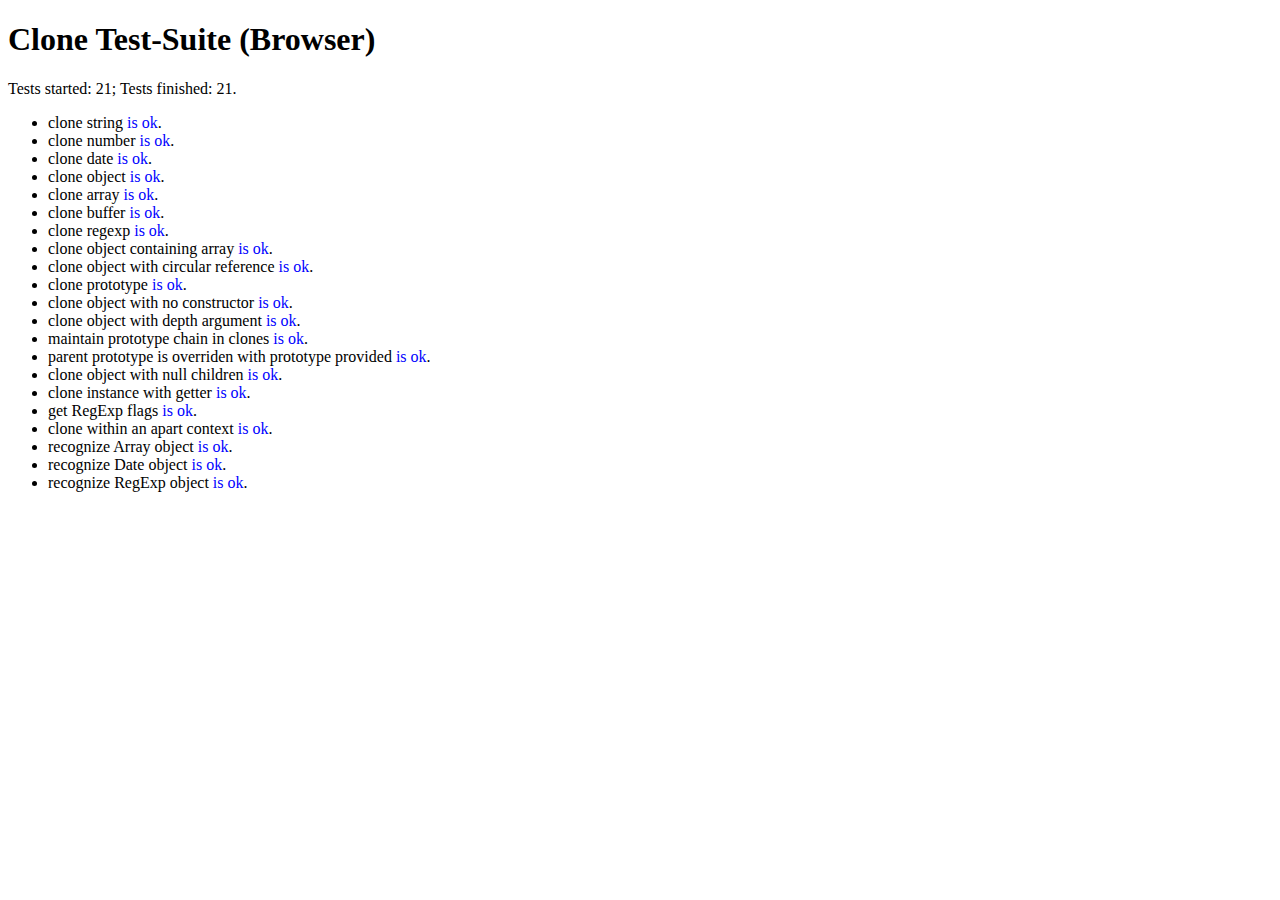
<file: node_modules/nodemailer/node_modules/nodemailer-smtp-transport/node_modules/clone/test.html>
<!doctype html>
<html>
  <head>
    <meta charset="utf-8">
    <title>Clone Test-Suite (Browser)</title>
    <script>
      var module = {};
      var tests = exports = module.exports = {};

      function require(moduleName) {
        if (moduleName == './') {
          return clone;
        }
      }

      function log(str) {
        logList.innerHTML += '<li>' + str + '</li>';
      }
    </script>
    <script src="clone.js"></script>
    <script src="test.js"></script>
  </head>
  <body>
    <h1 id="nodeunit-header">Clone Test-Suite (Browser)</h1>
    Tests started: <span id="testsStarted"></span>;
    Tests finished: <span id="testsFinished"></span>.
    <ul id="logList"></ul>
    <script>
      /* Methods copied from
       * https://github.com/caolan/nodeunit/blob/master/lib/assert.js
       */
      function isUndefinedOrNull(value) {
        return value === null || value === undefined;
      }

      function isArguments(object) {
        return Object.prototype.toString.call(object) == '[object Arguments]';
      }

      var _keys = function (obj){
        if (Object.keys) return Object.keys(obj);
        if (typeof obj != 'object' && typeof obj != 'function') {
          throw new TypeError('-');
        }
        var keys = [];
        for(var k in obj) if(obj.hasOwnProperty(k)) keys.push(k);
        return keys;
      };

      function objEquiv(a, b) {
        if (isUndefinedOrNull(a) || isUndefinedOrNull(b))
          return false;

        if (a.prototype !== b.prototype)
          return false;

        if (isArguments(a)) {
          if (!isArguments(b)) return false;
          a = pSlice.call(a);
          b = pSlice.call(b);
          return _deepEqual(a, b);
        }

        try {
          var ka = _keys(a), kb = _keys(b), key, i;
        } catch (e) {
          return false
        }

        if (ka.length != kb.length)
          return false;

        ka.sort();
        kb.sort();

        for (i = ka.length - 1; i >= 0; i--) {
          if (ka[i] != kb[i]) return false;
        }

        for (i = ka.length - 1; i >= 0; i--) {
          key = ka[i];
          if (!_deepEqual(a[key], b[key] ))
            return false;
        }

        return true;
      }
      function _deepEqual(actual, expected) {
        if (actual === expected) {
          return true;
        } else if (actual instanceof Date && expected instanceof Date) {
          return actual.getTime() === expected.getTime();
        } else if (actual instanceof RegExp && expected instanceof RegExp) {
          return actual.source === expected.source &&
              actual.global === expected.global &&
              actual.ignoreCase === expected.ignoreCase &&
              actual.multiline === expected.multiline;
        } else if (typeof actual != 'object' && typeof expected != 'object') {
          return actual == expected;
        } else {
          return objEquiv(actual, expected);
        }
      }

      for (var testName in tests) {
        setTimeout((function (testName) {
          try {
            testsStarted.innerHTML = (parseInt(testsStarted.innerHTML) || 0) + 1;
            function incFinished() {
              testsFinished.innerHTML = (parseInt(testsFinished.innerHTML) || 0) + 1;
            }

            tests[testName]({
              expect: function (num) {
                this._expect = num
              },
              ok: function (val) {
                if(!val) throw new Error(val + ' is not ok.')
              },
              equal: function (a,b) {
                if (a != b) throw new Error(a + ' is not equal to ' + b)
              },
              notEqual: function (a,b) {
                if (a == b) throw new Error(a + ' is equal to ' + b)
              },
              strictEqual: function (a,b) {
                if (a !== b) throw new Error(a + ' is not strict equal to ' + b)
              },
              deepEqual: function (a,b) {
                if (!_deepEqual(a,b))
                  throw new Error(JSON.stringify(a) + ' is not deep equal to ' +
                                  JSON.stringify(b))
              },
              done: function () {
                log(testName + ' <span style="color:blue">is ok</span>.');
                incFinished();
              }
            });
          } catch(e) {
            log(testName + ' <span style="color:red">FAIL.</span> <small>'+ e +'</small>');
            incFinished();
            console.log(e);
          }
        })(testName), 1);
      }
    </script>
  </body>
</html>
</file>
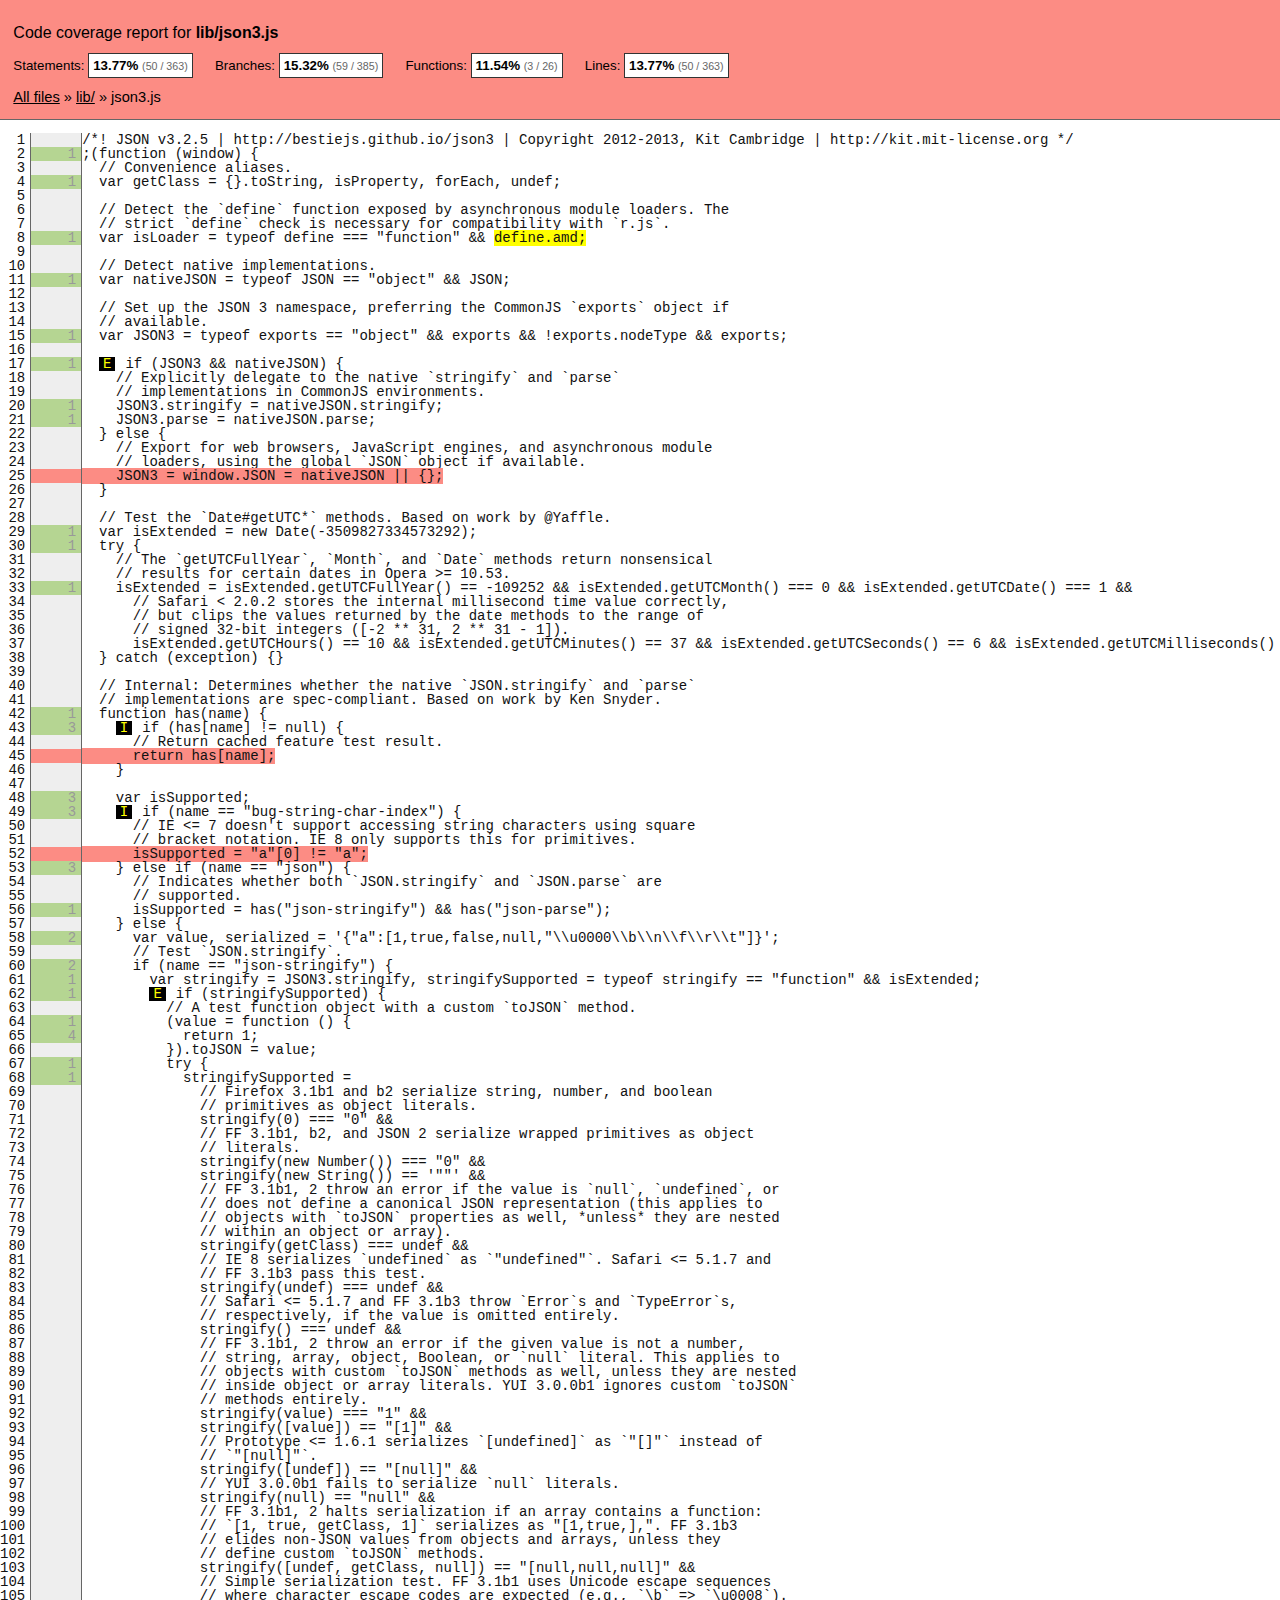
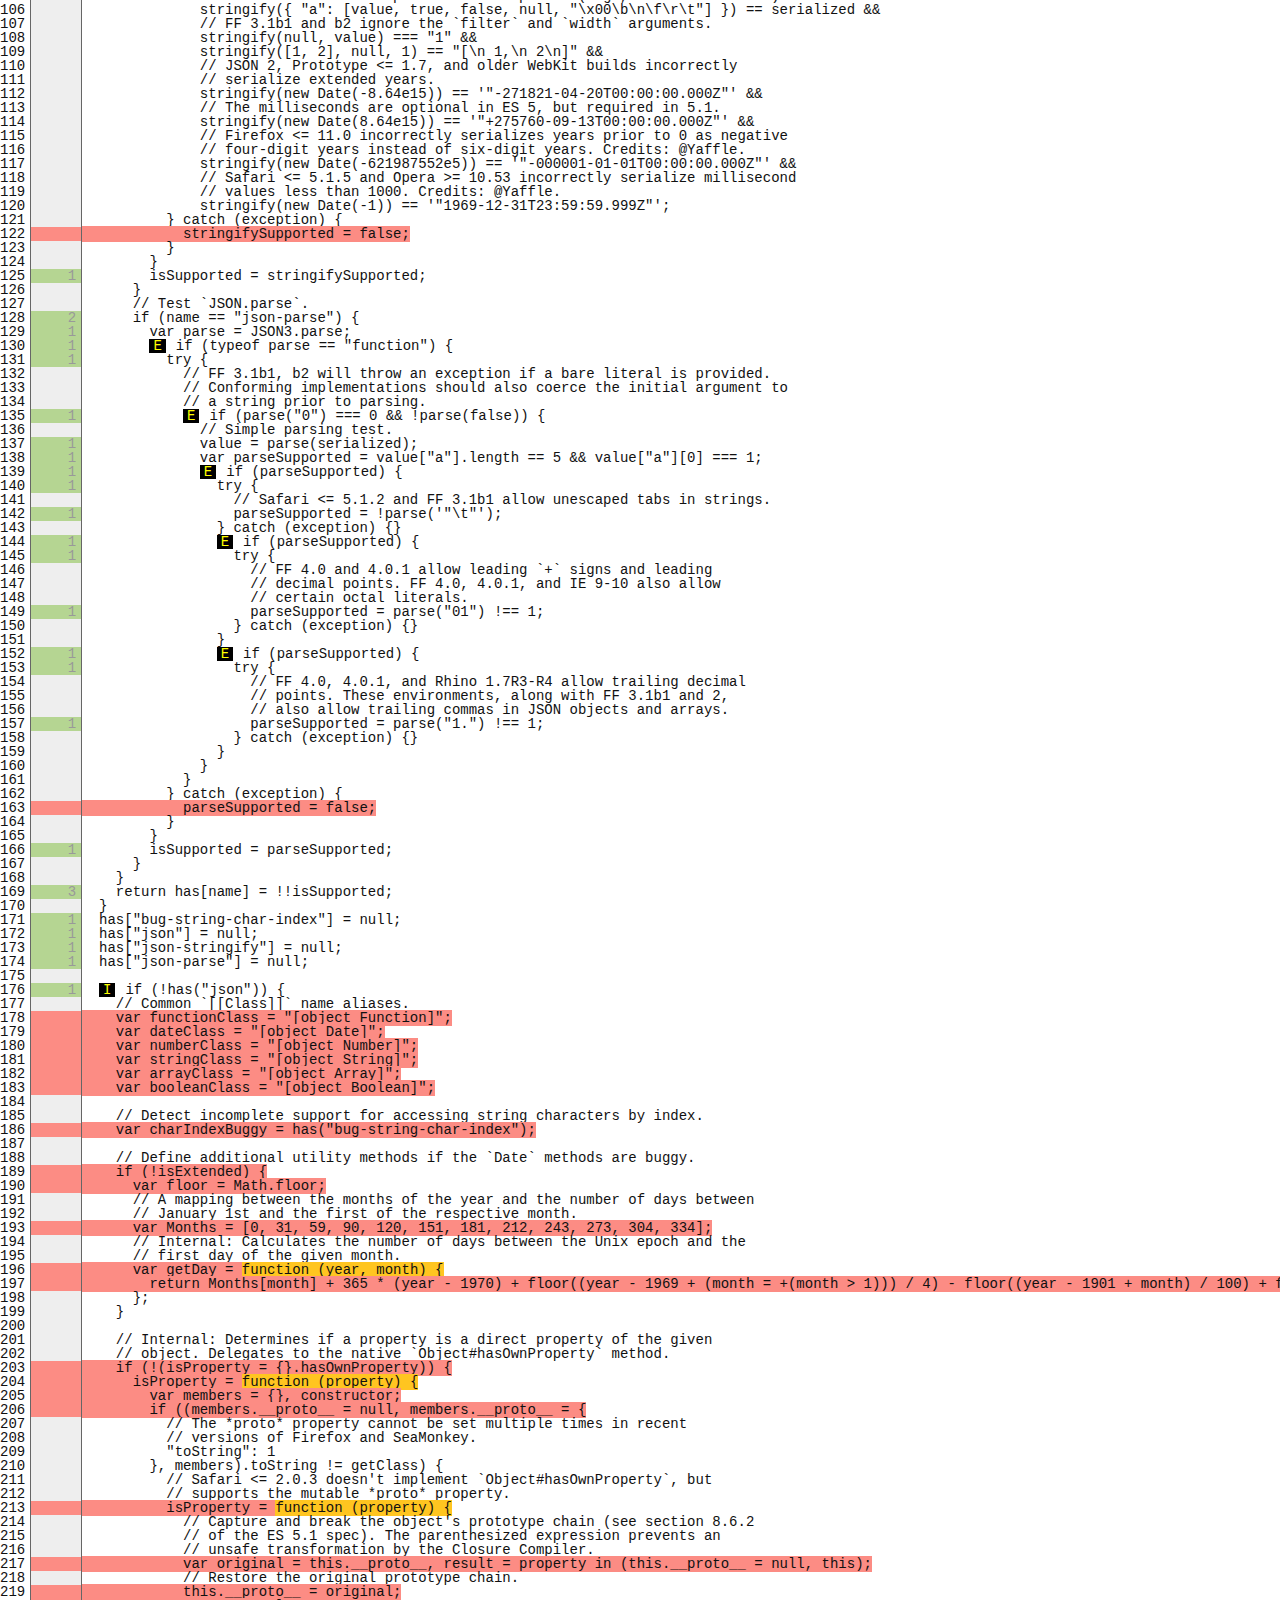
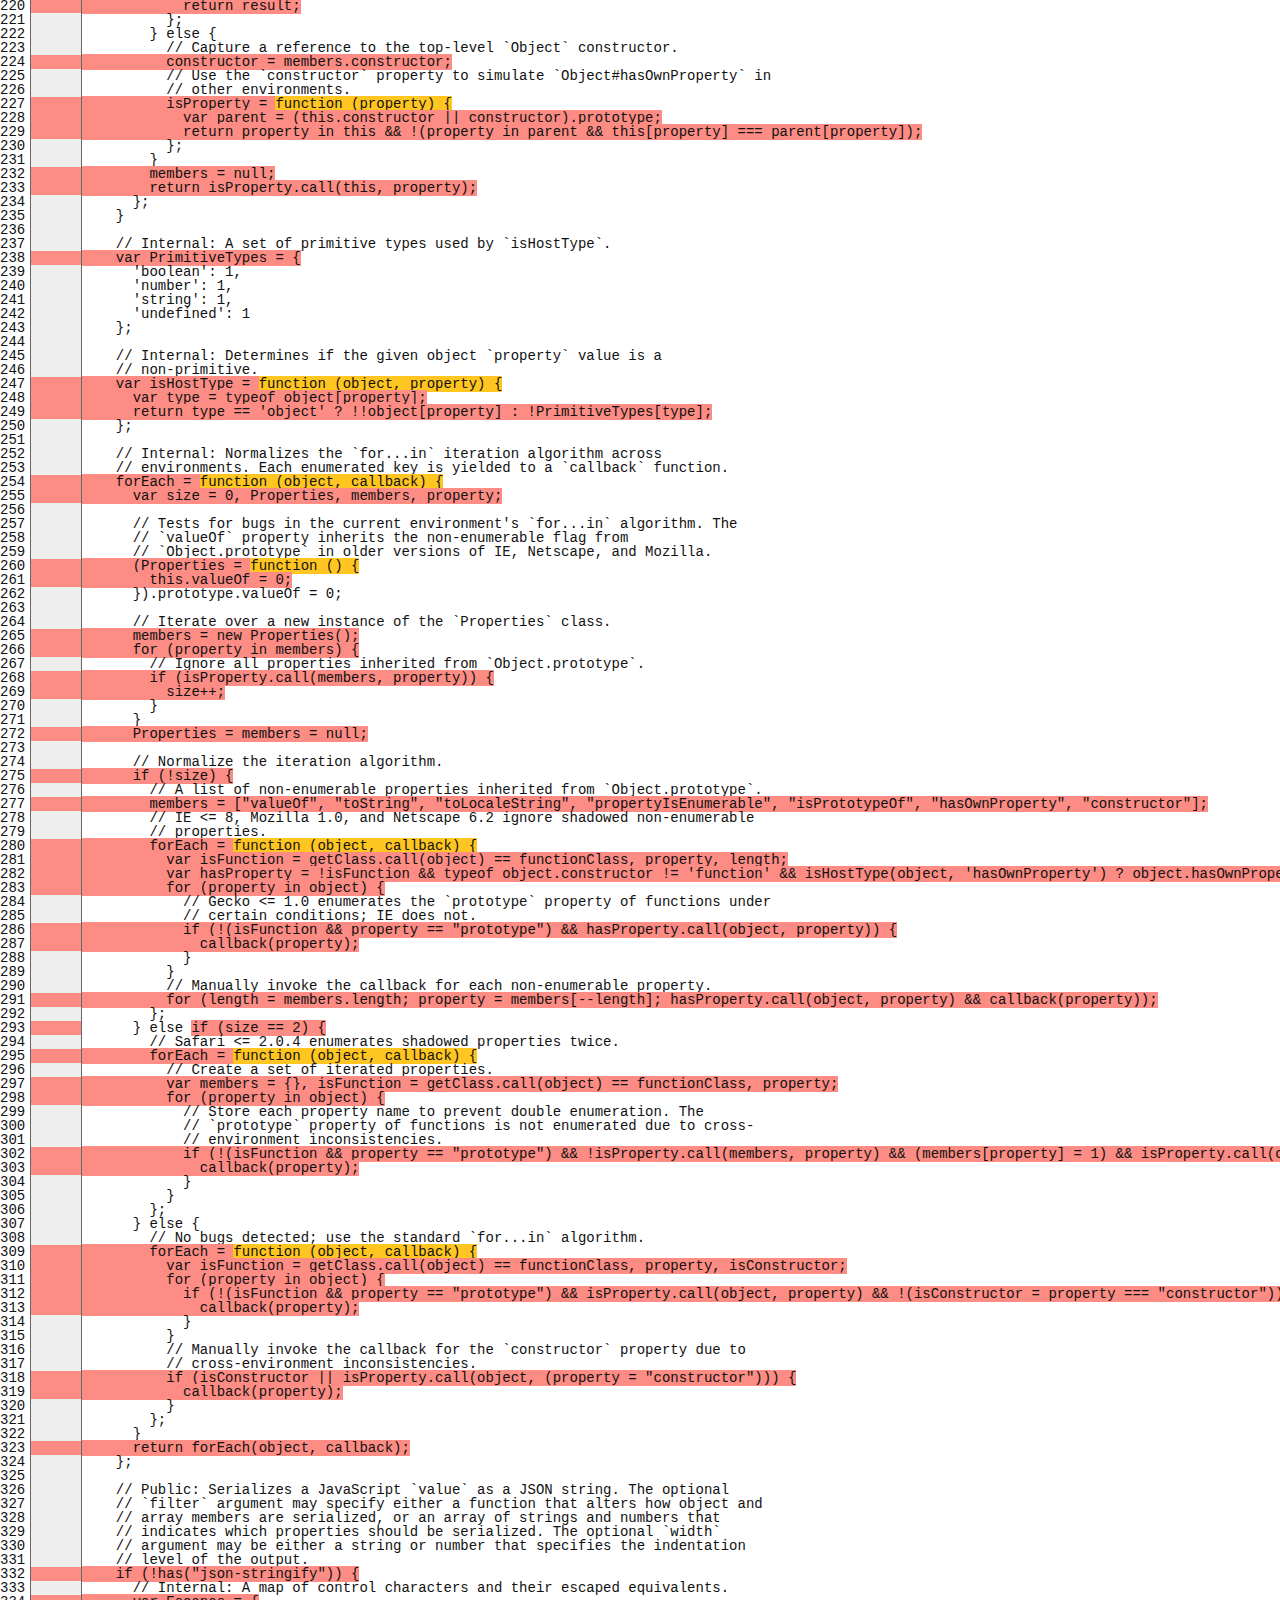
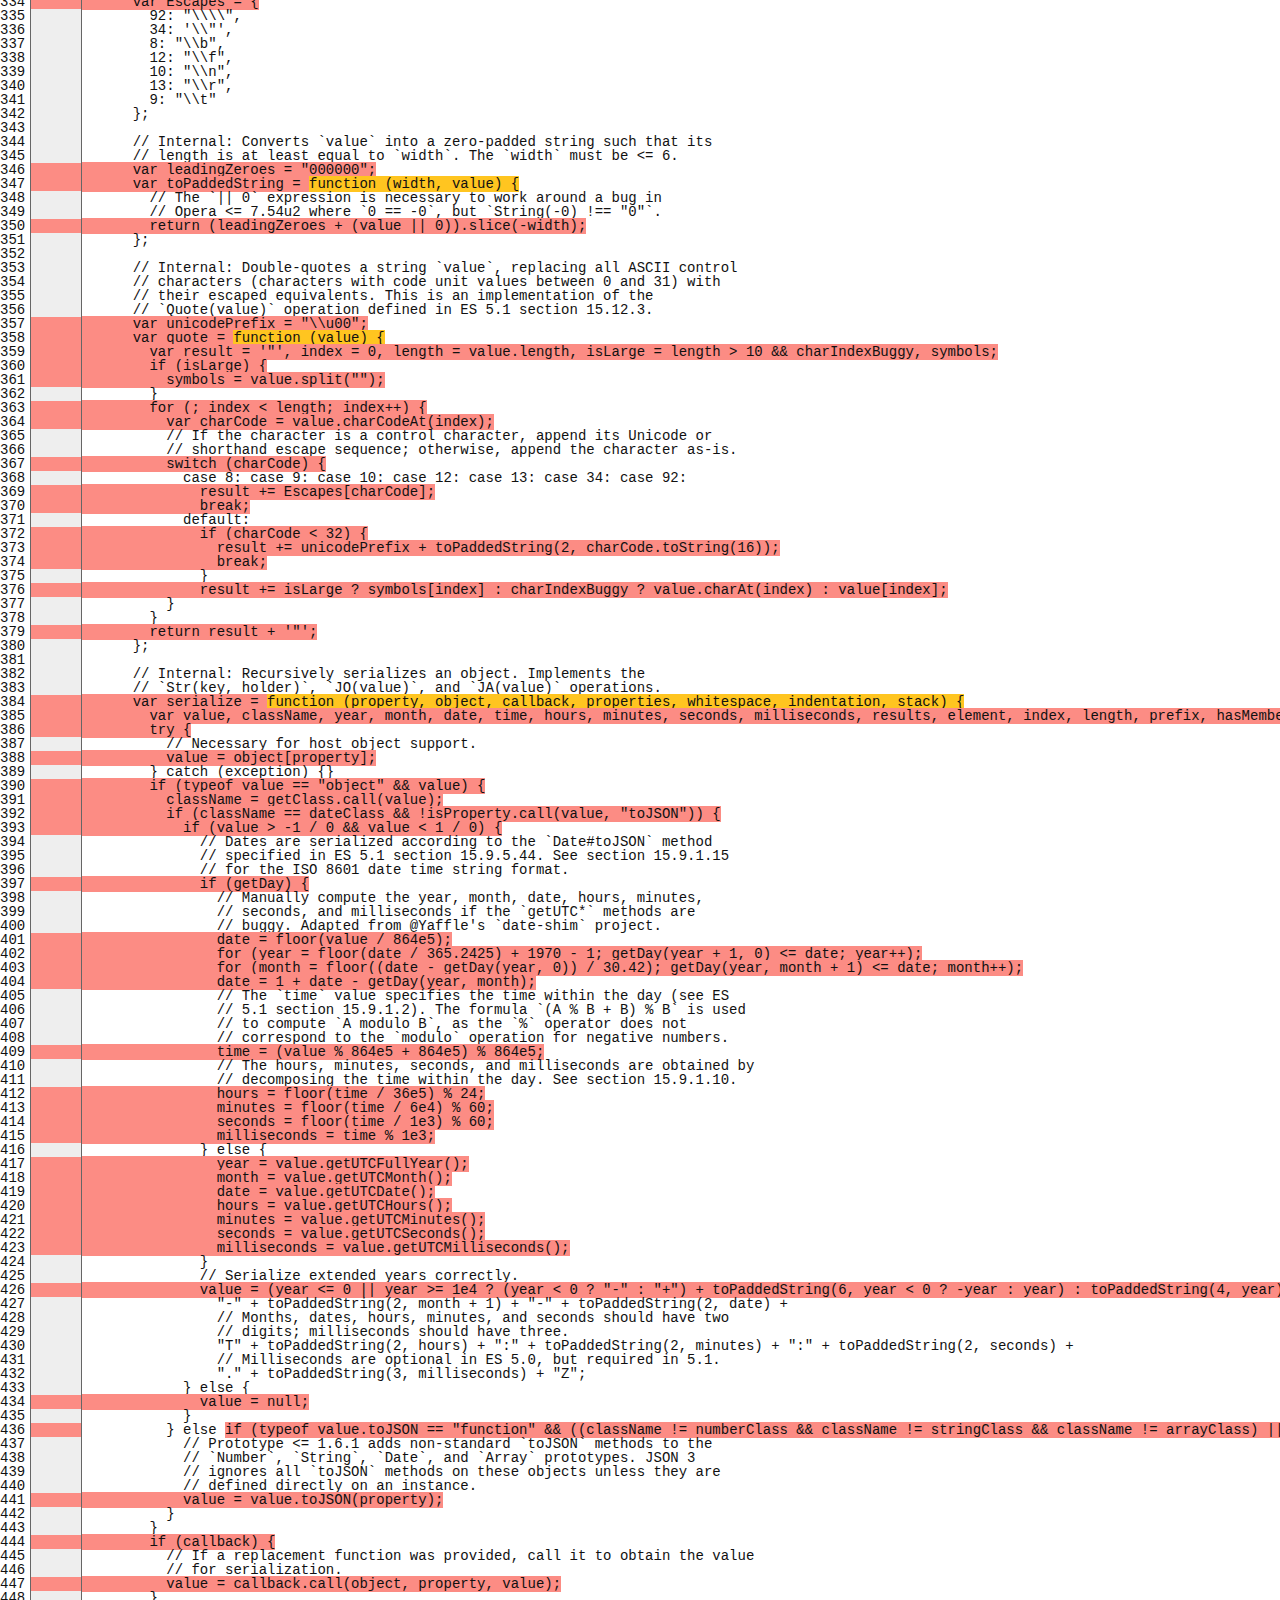
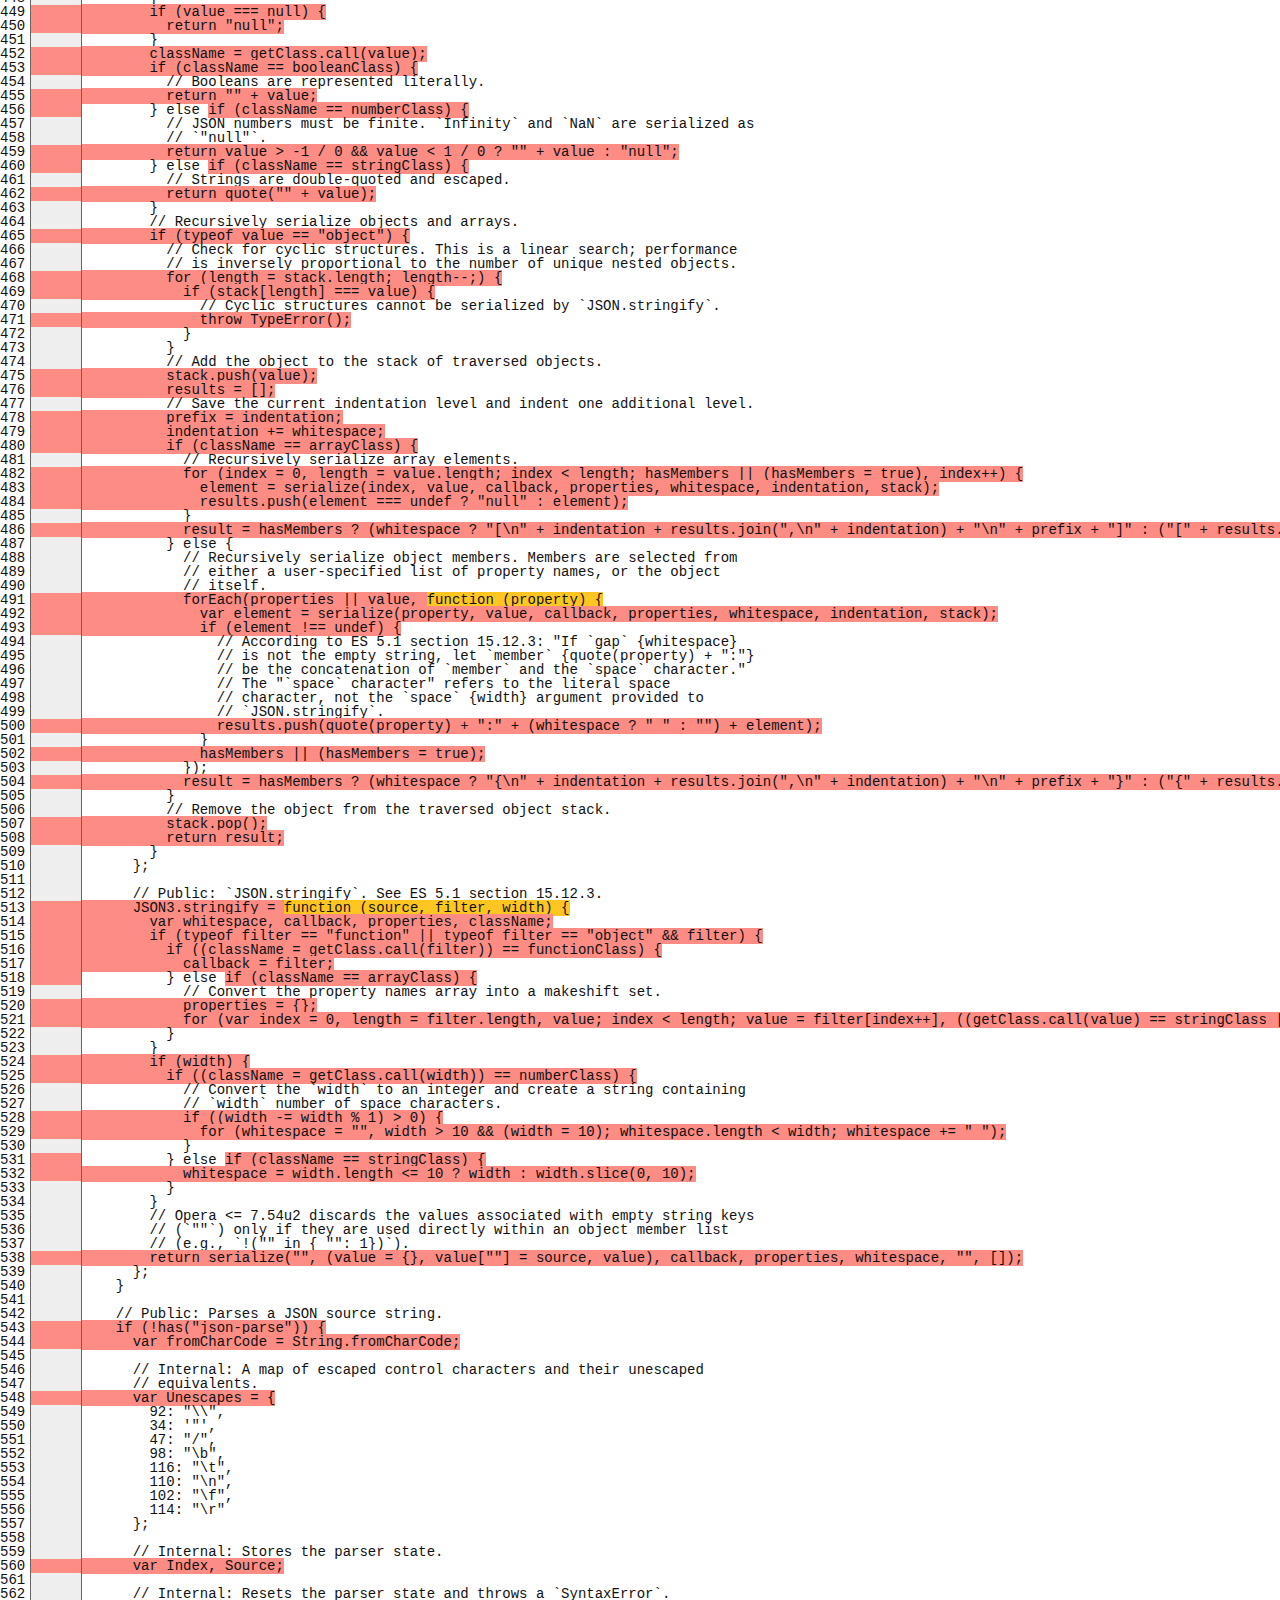
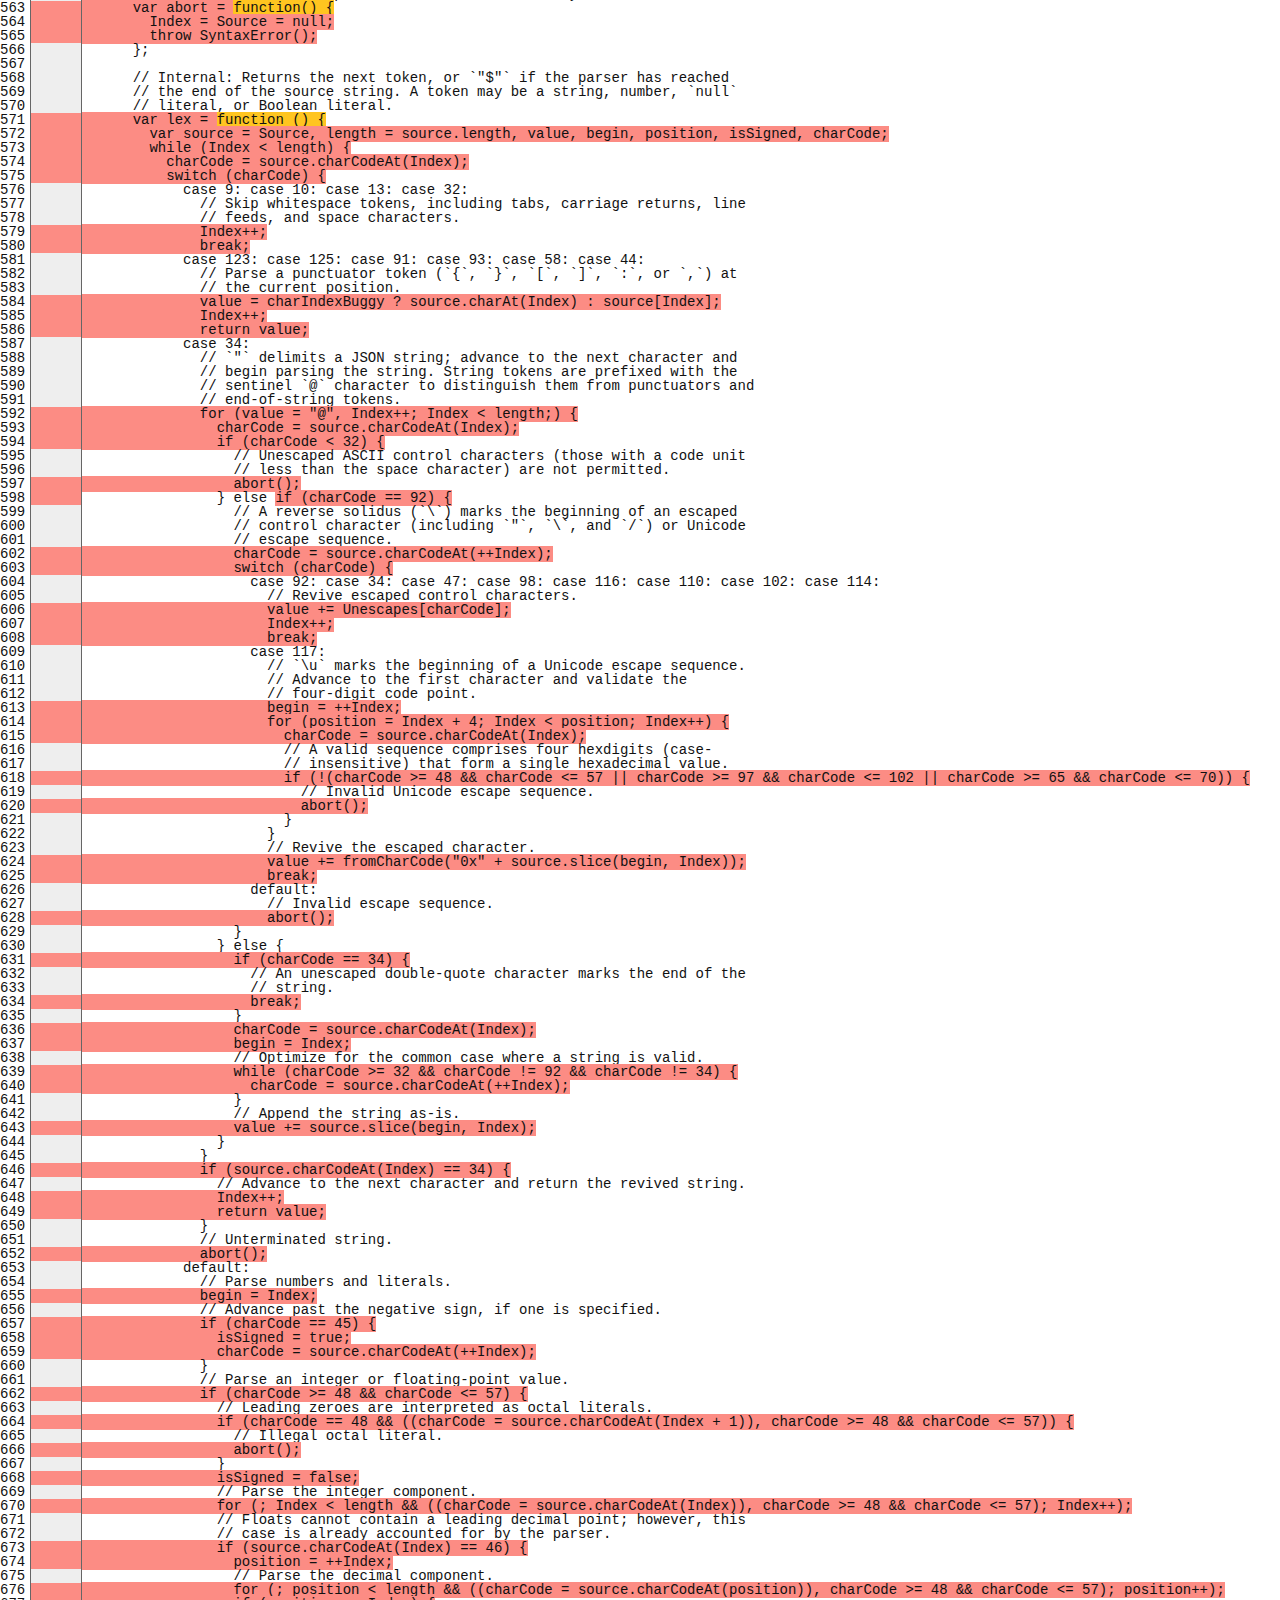
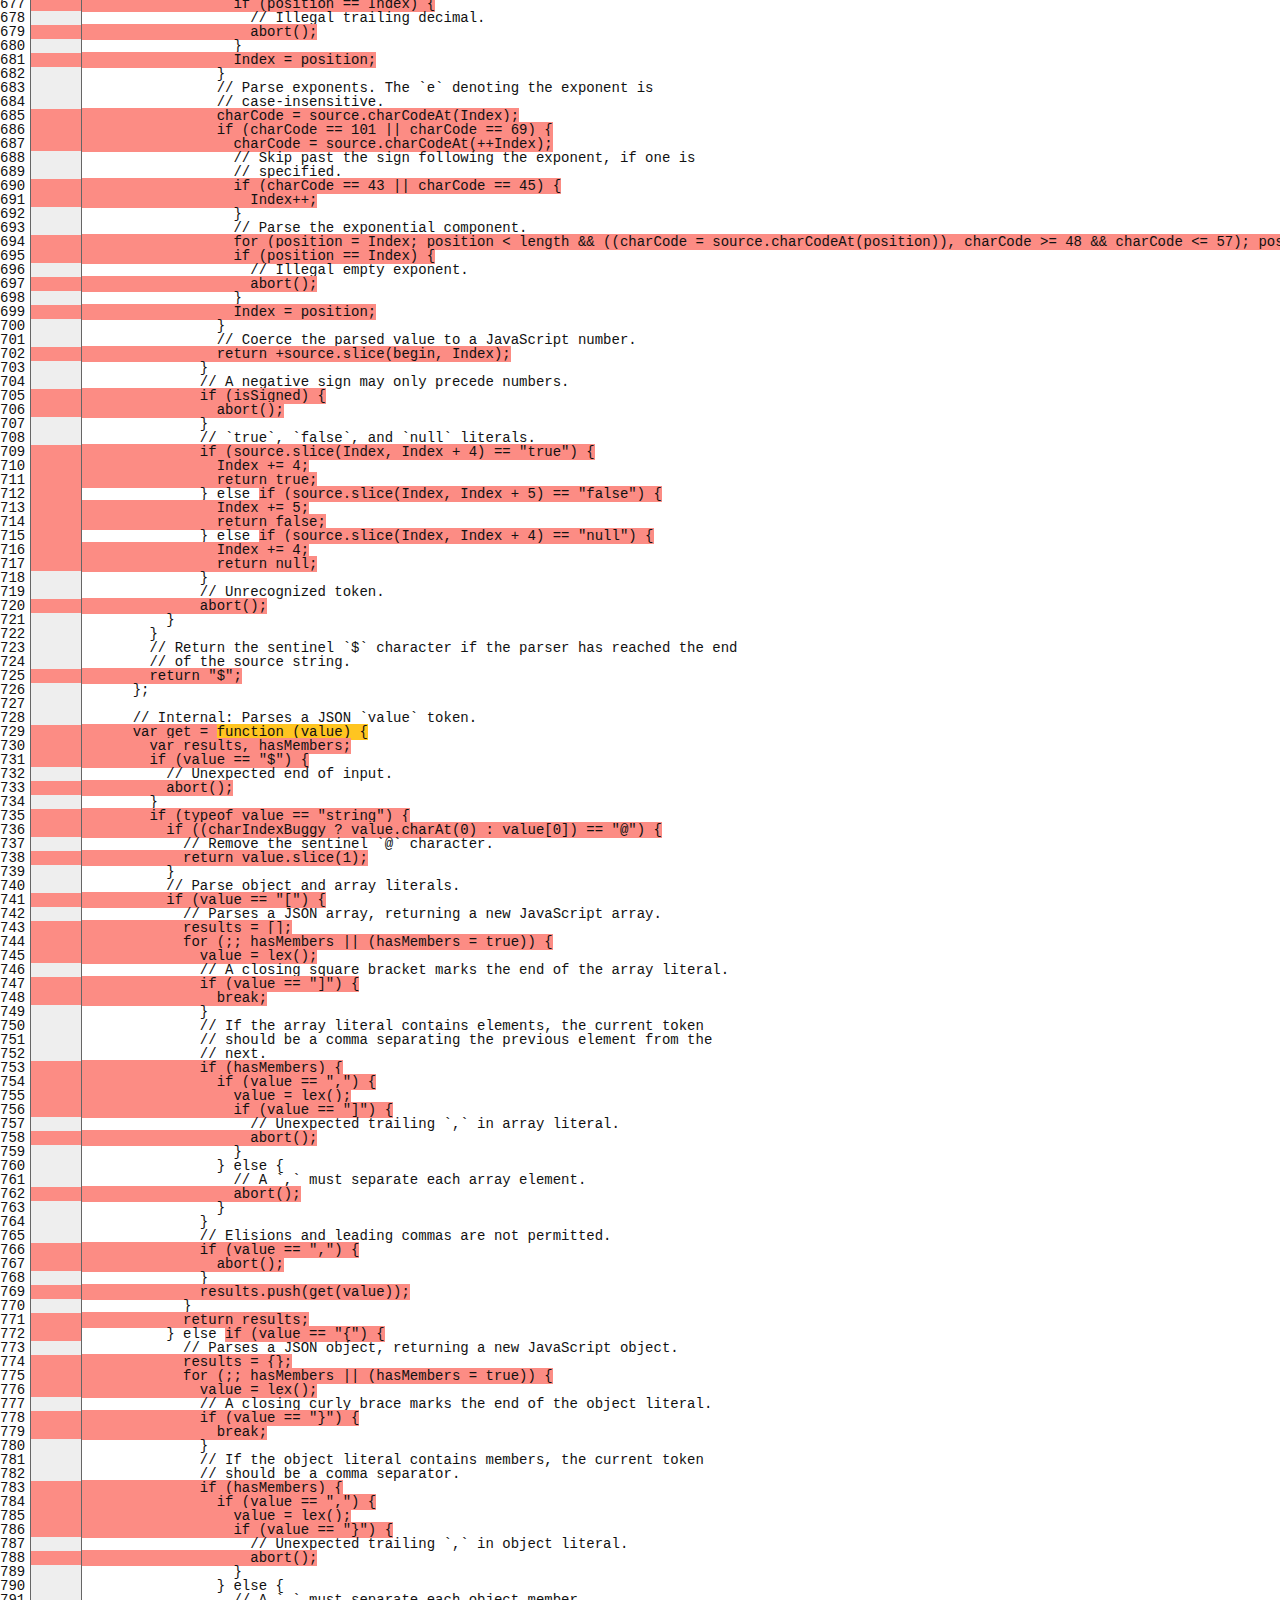
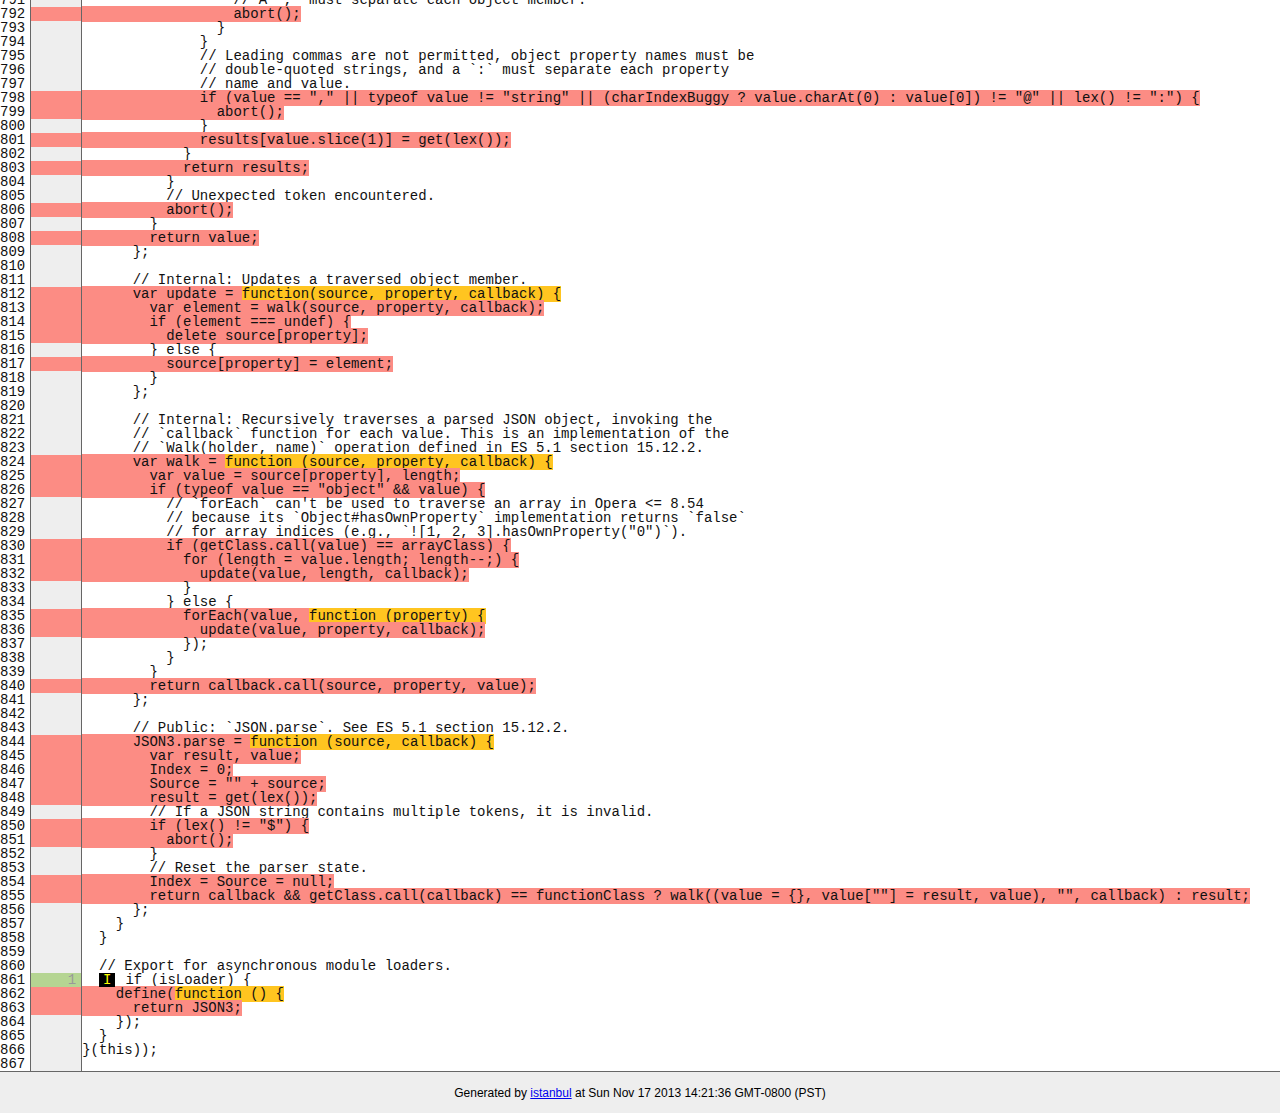
<file: node_modules/socket.io/node_modules/socket.io-parser/node_modules/json3/coverage/lcov-report/lib/json3.js.html>
<!doctype html>
<html lang="en">
<head>
    <title>Code coverage report for lib/json3.js</title>
    <meta charset="utf-8">

    <link rel="stylesheet" href="../prettify.css">

    <style>
        body, html {
            margin:0; padding: 0;
        }
        body {
            font-family: Helvetica Neue, Helvetica,Arial;
            font-size: 10pt;
        }
        div.header, div.footer {
            background: #eee;
            padding: 1em;
        }
        div.header {
            z-index: 100;
            position: fixed;
            top: 0;
            border-bottom: 1px solid #666;
            width: 100%;
        }
        div.footer {
            border-top: 1px solid #666;
        }
        div.body {
            margin-top: 10em;
        }
        div.meta {
            font-size: 90%;
            text-align: center;
        }
        h1, h2, h3 {
            font-weight: normal;
        }
        h1 {
            font-size: 12pt;
        }
        h2 {
            font-size: 10pt;
        }
        pre {
            font-family: Consolas, Menlo, Monaco, monospace;
            margin: 0;
            padding: 0;
            line-height: 14px;
            font-size: 14px;
            -moz-tab-size: 2;
            -o-tab-size:  2;
            tab-size: 2;
        }

        div.path { font-size: 110%; }
        div.path a:link, div.path a:visited { color: #000; }
        table.coverage { border-collapse: collapse; margin:0; padding: 0 }

        table.coverage td {
            margin: 0;
            padding: 0;
            color: #111;
            vertical-align: top;
        }
        table.coverage td.line-count {
            width: 50px;
            text-align: right;
            padding-right: 5px;
        }
        table.coverage td.line-coverage {
            color: #777 !important;
            text-align: right;
            border-left: 1px solid #666;
            border-right: 1px solid #666;
        }

        table.coverage td.text {
        }

        table.coverage td span.cline-any {
            display: inline-block;
            padding: 0 5px;
            width: 40px;
        }
        table.coverage td span.cline-neutral {
            background: #eee;
        }
        table.coverage td span.cline-yes {
            background: #b5d592;
            color: #999;
        }
        table.coverage td span.cline-no {
            background: #fc8c84;
        }

        .cstat-yes { color: #111; }
        .cstat-no { background: #fc8c84; color: #111; }
        .fstat-no { background: #ffc520; color: #111 !important; }
        .cbranch-no { background:  yellow !important; color: #111; }
        .missing-if-branch {
            display: inline-block;
            margin-right: 10px;
            position: relative;
            padding: 0 4px;
            background: black;
            color: yellow;
            xtext-decoration: line-through;
        }
        .missing-if-branch .typ {
            color: inherit !important;
        }

        .entity, .metric { font-weight: bold; }
        .metric { display: inline-block; border: 1px solid #333; padding: 0.3em; background: white; }
        .metric small { font-size: 80%; font-weight: normal; color: #666; }

        div.coverage-summary table { border-collapse: collapse; margin: 3em; font-size: 110%; }
        div.coverage-summary td, div.coverage-summary table  th { margin: 0; padding: 0.25em 1em; border-top: 1px solid #666; border-bottom: 1px solid #666; }
        div.coverage-summary th { text-align: left; border: 1px solid #666; background: #eee; font-weight: normal; }
        div.coverage-summary th.file { border-right: none !important; }
        div.coverage-summary th.pic { border-left: none !important; text-align: right; }
        div.coverage-summary th.pct { border-right: none !important; }
        div.coverage-summary th.abs { border-left: none !important; text-align: right; }
        div.coverage-summary td.pct { text-align: right; border-left: 1px solid #666; }
        div.coverage-summary td.abs { text-align: right; font-size: 90%; color: #444; border-right: 1px solid #666; }
        div.coverage-summary td.file { text-align: right; border-left: 1px solid #666; white-space: nowrap;  }
        div.coverage-summary td.pic { min-width: 120px !important;  }
        div.coverage-summary a:link { text-decoration: none; color: #000; }
        div.coverage-summary a:visited { text-decoration: none; color: #333; }
        div.coverage-summary a:hover { text-decoration: underline; }
        div.coverage-summary tfoot td { border-top: 1px solid #666; }

        div.coverage-summary .yui3-datatable-sort-indicator, div.coverage-summary .dummy-sort-indicator {
            height: 10px;
            width: 7px;
            display: inline-block;
            margin-left: 0.5em;
        }
        div.coverage-summary .yui3-datatable-sort-indicator {
            background: url("http://yui.yahooapis.com/3.6.0/build/datatable-sort/assets/skins/sam/sort-arrow-sprite.png") no-repeat scroll 0 0 transparent;
        }
        div.coverage-summary .yui3-datatable-sorted .yui3-datatable-sort-indicator {
            background-position: 0 -20px;
        }
        div.coverage-summary .yui3-datatable-sorted-desc .yui3-datatable-sort-indicator {
            background-position: 0 -10px;
        }

        .high { background: #b5d592 !important; }
        .medium { background: #ffe87c !important; }
        .low { background: #fc8c84 !important; }

        span.cover-fill, span.cover-empty {
            display:inline-block;
            border:1px solid #444;
            background: white;
            height: 12px;
        }
        span.cover-fill {
            background: #ccc;
            border-right: 1px solid #444;
        }
        span.cover-empty {
            background: white;
            border-left: none;
        }
        span.cover-full {
            border-right: none !important;
        }
        pre.prettyprint {
            border: none !important;
            padding: 0 !important;
            margin: 0 !important;
        }
        .com { color: #999 !important; }
    </style>
</head>
<body>
<div class="header low">
    <h1>Code coverage report for <span class="entity">lib/json3.js</span></h1>
    <h2>
        
        Statements: <span class="metric">13.77% <small>(50 / 363)</small></span> &nbsp;&nbsp;&nbsp;&nbsp;
        
        
        Branches: <span class="metric">15.32% <small>(59 / 385)</small></span> &nbsp;&nbsp;&nbsp;&nbsp;
        
        
        Functions: <span class="metric">11.54% <small>(3 / 26)</small></span> &nbsp;&nbsp;&nbsp;&nbsp;
        
        
        Lines: <span class="metric">13.77% <small>(50 / 363)</small></span> &nbsp;&nbsp;&nbsp;&nbsp;
        
    </h2>
    <div class="path"><a href="../index.html">All files</a> &#187; <a href="index.html">lib/</a> &#187; json3.js</div>
</div>
<div class="body">
<pre><table class="coverage">
<tr><td class="line-count">1
2
3
4
5
6
7
8
9
10
11
12
13
14
15
16
17
18
19
20
21
22
23
24
25
26
27
28
29
30
31
32
33
34
35
36
37
38
39
40
41
42
43
44
45
46
47
48
49
50
51
52
53
54
55
56
57
58
59
60
61
62
63
64
65
66
67
68
69
70
71
72
73
74
75
76
77
78
79
80
81
82
83
84
85
86
87
88
89
90
91
92
93
94
95
96
97
98
99
100
101
102
103
104
105
106
107
108
109
110
111
112
113
114
115
116
117
118
119
120
121
122
123
124
125
126
127
128
129
130
131
132
133
134
135
136
137
138
139
140
141
142
143
144
145
146
147
148
149
150
151
152
153
154
155
156
157
158
159
160
161
162
163
164
165
166
167
168
169
170
171
172
173
174
175
176
177
178
179
180
181
182
183
184
185
186
187
188
189
190
191
192
193
194
195
196
197
198
199
200
201
202
203
204
205
206
207
208
209
210
211
212
213
214
215
216
217
218
219
220
221
222
223
224
225
226
227
228
229
230
231
232
233
234
235
236
237
238
239
240
241
242
243
244
245
246
247
248
249
250
251
252
253
254
255
256
257
258
259
260
261
262
263
264
265
266
267
268
269
270
271
272
273
274
275
276
277
278
279
280
281
282
283
284
285
286
287
288
289
290
291
292
293
294
295
296
297
298
299
300
301
302
303
304
305
306
307
308
309
310
311
312
313
314
315
316
317
318
319
320
321
322
323
324
325
326
327
328
329
330
331
332
333
334
335
336
337
338
339
340
341
342
343
344
345
346
347
348
349
350
351
352
353
354
355
356
357
358
359
360
361
362
363
364
365
366
367
368
369
370
371
372
373
374
375
376
377
378
379
380
381
382
383
384
385
386
387
388
389
390
391
392
393
394
395
396
397
398
399
400
401
402
403
404
405
406
407
408
409
410
411
412
413
414
415
416
417
418
419
420
421
422
423
424
425
426
427
428
429
430
431
432
433
434
435
436
437
438
439
440
441
442
443
444
445
446
447
448
449
450
451
452
453
454
455
456
457
458
459
460
461
462
463
464
465
466
467
468
469
470
471
472
473
474
475
476
477
478
479
480
481
482
483
484
485
486
487
488
489
490
491
492
493
494
495
496
497
498
499
500
501
502
503
504
505
506
507
508
509
510
511
512
513
514
515
516
517
518
519
520
521
522
523
524
525
526
527
528
529
530
531
532
533
534
535
536
537
538
539
540
541
542
543
544
545
546
547
548
549
550
551
552
553
554
555
556
557
558
559
560
561
562
563
564
565
566
567
568
569
570
571
572
573
574
575
576
577
578
579
580
581
582
583
584
585
586
587
588
589
590
591
592
593
594
595
596
597
598
599
600
601
602
603
604
605
606
607
608
609
610
611
612
613
614
615
616
617
618
619
620
621
622
623
624
625
626
627
628
629
630
631
632
633
634
635
636
637
638
639
640
641
642
643
644
645
646
647
648
649
650
651
652
653
654
655
656
657
658
659
660
661
662
663
664
665
666
667
668
669
670
671
672
673
674
675
676
677
678
679
680
681
682
683
684
685
686
687
688
689
690
691
692
693
694
695
696
697
698
699
700
701
702
703
704
705
706
707
708
709
710
711
712
713
714
715
716
717
718
719
720
721
722
723
724
725
726
727
728
729
730
731
732
733
734
735
736
737
738
739
740
741
742
743
744
745
746
747
748
749
750
751
752
753
754
755
756
757
758
759
760
761
762
763
764
765
766
767
768
769
770
771
772
773
774
775
776
777
778
779
780
781
782
783
784
785
786
787
788
789
790
791
792
793
794
795
796
797
798
799
800
801
802
803
804
805
806
807
808
809
810
811
812
813
814
815
816
817
818
819
820
821
822
823
824
825
826
827
828
829
830
831
832
833
834
835
836
837
838
839
840
841
842
843
844
845
846
847
848
849
850
851
852
853
854
855
856
857
858
859
860
861
862
863
864
865
866
867</td><td class="line-coverage"><span class="cline-any cline-neutral">&nbsp;</span>
<span class="cline-any cline-yes">1</span>
<span class="cline-any cline-neutral">&nbsp;</span>
<span class="cline-any cline-yes">1</span>
<span class="cline-any cline-neutral">&nbsp;</span>
<span class="cline-any cline-neutral">&nbsp;</span>
<span class="cline-any cline-neutral">&nbsp;</span>
<span class="cline-any cline-yes">1</span>
<span class="cline-any cline-neutral">&nbsp;</span>
<span class="cline-any cline-neutral">&nbsp;</span>
<span class="cline-any cline-yes">1</span>
<span class="cline-any cline-neutral">&nbsp;</span>
<span class="cline-any cline-neutral">&nbsp;</span>
<span class="cline-any cline-neutral">&nbsp;</span>
<span class="cline-any cline-yes">1</span>
<span class="cline-any cline-neutral">&nbsp;</span>
<span class="cline-any cline-yes">1</span>
<span class="cline-any cline-neutral">&nbsp;</span>
<span class="cline-any cline-neutral">&nbsp;</span>
<span class="cline-any cline-yes">1</span>
<span class="cline-any cline-yes">1</span>
<span class="cline-any cline-neutral">&nbsp;</span>
<span class="cline-any cline-neutral">&nbsp;</span>
<span class="cline-any cline-neutral">&nbsp;</span>
<span class="cline-any cline-no">&nbsp;</span>
<span class="cline-any cline-neutral">&nbsp;</span>
<span class="cline-any cline-neutral">&nbsp;</span>
<span class="cline-any cline-neutral">&nbsp;</span>
<span class="cline-any cline-yes">1</span>
<span class="cline-any cline-yes">1</span>
<span class="cline-any cline-neutral">&nbsp;</span>
<span class="cline-any cline-neutral">&nbsp;</span>
<span class="cline-any cline-yes">1</span>
<span class="cline-any cline-neutral">&nbsp;</span>
<span class="cline-any cline-neutral">&nbsp;</span>
<span class="cline-any cline-neutral">&nbsp;</span>
<span class="cline-any cline-neutral">&nbsp;</span>
<span class="cline-any cline-neutral">&nbsp;</span>
<span class="cline-any cline-neutral">&nbsp;</span>
<span class="cline-any cline-neutral">&nbsp;</span>
<span class="cline-any cline-neutral">&nbsp;</span>
<span class="cline-any cline-yes">1</span>
<span class="cline-any cline-yes">3</span>
<span class="cline-any cline-neutral">&nbsp;</span>
<span class="cline-any cline-no">&nbsp;</span>
<span class="cline-any cline-neutral">&nbsp;</span>
<span class="cline-any cline-neutral">&nbsp;</span>
<span class="cline-any cline-yes">3</span>
<span class="cline-any cline-yes">3</span>
<span class="cline-any cline-neutral">&nbsp;</span>
<span class="cline-any cline-neutral">&nbsp;</span>
<span class="cline-any cline-no">&nbsp;</span>
<span class="cline-any cline-yes">3</span>
<span class="cline-any cline-neutral">&nbsp;</span>
<span class="cline-any cline-neutral">&nbsp;</span>
<span class="cline-any cline-yes">1</span>
<span class="cline-any cline-neutral">&nbsp;</span>
<span class="cline-any cline-yes">2</span>
<span class="cline-any cline-neutral">&nbsp;</span>
<span class="cline-any cline-yes">2</span>
<span class="cline-any cline-yes">1</span>
<span class="cline-any cline-yes">1</span>
<span class="cline-any cline-neutral">&nbsp;</span>
<span class="cline-any cline-yes">1</span>
<span class="cline-any cline-yes">4</span>
<span class="cline-any cline-neutral">&nbsp;</span>
<span class="cline-any cline-yes">1</span>
<span class="cline-any cline-yes">1</span>
<span class="cline-any cline-neutral">&nbsp;</span>
<span class="cline-any cline-neutral">&nbsp;</span>
<span class="cline-any cline-neutral">&nbsp;</span>
<span class="cline-any cline-neutral">&nbsp;</span>
<span class="cline-any cline-neutral">&nbsp;</span>
<span class="cline-any cline-neutral">&nbsp;</span>
<span class="cline-any cline-neutral">&nbsp;</span>
<span class="cline-any cline-neutral">&nbsp;</span>
<span class="cline-any cline-neutral">&nbsp;</span>
<span class="cline-any cline-neutral">&nbsp;</span>
<span class="cline-any cline-neutral">&nbsp;</span>
<span class="cline-any cline-neutral">&nbsp;</span>
<span class="cline-any cline-neutral">&nbsp;</span>
<span class="cline-any cline-neutral">&nbsp;</span>
<span class="cline-any cline-neutral">&nbsp;</span>
<span class="cline-any cline-neutral">&nbsp;</span>
<span class="cline-any cline-neutral">&nbsp;</span>
<span class="cline-any cline-neutral">&nbsp;</span>
<span class="cline-any cline-neutral">&nbsp;</span>
<span class="cline-any cline-neutral">&nbsp;</span>
<span class="cline-any cline-neutral">&nbsp;</span>
<span class="cline-any cline-neutral">&nbsp;</span>
<span class="cline-any cline-neutral">&nbsp;</span>
<span class="cline-any cline-neutral">&nbsp;</span>
<span class="cline-any cline-neutral">&nbsp;</span>
<span class="cline-any cline-neutral">&nbsp;</span>
<span class="cline-any cline-neutral">&nbsp;</span>
<span class="cline-any cline-neutral">&nbsp;</span>
<span class="cline-any cline-neutral">&nbsp;</span>
<span class="cline-any cline-neutral">&nbsp;</span>
<span class="cline-any cline-neutral">&nbsp;</span>
<span class="cline-any cline-neutral">&nbsp;</span>
<span class="cline-any cline-neutral">&nbsp;</span>
<span class="cline-any cline-neutral">&nbsp;</span>
<span class="cline-any cline-neutral">&nbsp;</span>
<span class="cline-any cline-neutral">&nbsp;</span>
<span class="cline-any cline-neutral">&nbsp;</span>
<span class="cline-any cline-neutral">&nbsp;</span>
<span class="cline-any cline-neutral">&nbsp;</span>
<span class="cline-any cline-neutral">&nbsp;</span>
<span class="cline-any cline-neutral">&nbsp;</span>
<span class="cline-any cline-neutral">&nbsp;</span>
<span class="cline-any cline-neutral">&nbsp;</span>
<span class="cline-any cline-neutral">&nbsp;</span>
<span class="cline-any cline-neutral">&nbsp;</span>
<span class="cline-any cline-neutral">&nbsp;</span>
<span class="cline-any cline-neutral">&nbsp;</span>
<span class="cline-any cline-neutral">&nbsp;</span>
<span class="cline-any cline-neutral">&nbsp;</span>
<span class="cline-any cline-neutral">&nbsp;</span>
<span class="cline-any cline-neutral">&nbsp;</span>
<span class="cline-any cline-neutral">&nbsp;</span>
<span class="cline-any cline-neutral">&nbsp;</span>
<span class="cline-any cline-no">&nbsp;</span>
<span class="cline-any cline-neutral">&nbsp;</span>
<span class="cline-any cline-neutral">&nbsp;</span>
<span class="cline-any cline-yes">1</span>
<span class="cline-any cline-neutral">&nbsp;</span>
<span class="cline-any cline-neutral">&nbsp;</span>
<span class="cline-any cline-yes">2</span>
<span class="cline-any cline-yes">1</span>
<span class="cline-any cline-yes">1</span>
<span class="cline-any cline-yes">1</span>
<span class="cline-any cline-neutral">&nbsp;</span>
<span class="cline-any cline-neutral">&nbsp;</span>
<span class="cline-any cline-neutral">&nbsp;</span>
<span class="cline-any cline-yes">1</span>
<span class="cline-any cline-neutral">&nbsp;</span>
<span class="cline-any cline-yes">1</span>
<span class="cline-any cline-yes">1</span>
<span class="cline-any cline-yes">1</span>
<span class="cline-any cline-yes">1</span>
<span class="cline-any cline-neutral">&nbsp;</span>
<span class="cline-any cline-yes">1</span>
<span class="cline-any cline-neutral">&nbsp;</span>
<span class="cline-any cline-yes">1</span>
<span class="cline-any cline-yes">1</span>
<span class="cline-any cline-neutral">&nbsp;</span>
<span class="cline-any cline-neutral">&nbsp;</span>
<span class="cline-any cline-neutral">&nbsp;</span>
<span class="cline-any cline-yes">1</span>
<span class="cline-any cline-neutral">&nbsp;</span>
<span class="cline-any cline-neutral">&nbsp;</span>
<span class="cline-any cline-yes">1</span>
<span class="cline-any cline-yes">1</span>
<span class="cline-any cline-neutral">&nbsp;</span>
<span class="cline-any cline-neutral">&nbsp;</span>
<span class="cline-any cline-neutral">&nbsp;</span>
<span class="cline-any cline-yes">1</span>
<span class="cline-any cline-neutral">&nbsp;</span>
<span class="cline-any cline-neutral">&nbsp;</span>
<span class="cline-any cline-neutral">&nbsp;</span>
<span class="cline-any cline-neutral">&nbsp;</span>
<span class="cline-any cline-neutral">&nbsp;</span>
<span class="cline-any cline-no">&nbsp;</span>
<span class="cline-any cline-neutral">&nbsp;</span>
<span class="cline-any cline-neutral">&nbsp;</span>
<span class="cline-any cline-yes">1</span>
<span class="cline-any cline-neutral">&nbsp;</span>
<span class="cline-any cline-neutral">&nbsp;</span>
<span class="cline-any cline-yes">3</span>
<span class="cline-any cline-neutral">&nbsp;</span>
<span class="cline-any cline-yes">1</span>
<span class="cline-any cline-yes">1</span>
<span class="cline-any cline-yes">1</span>
<span class="cline-any cline-yes">1</span>
<span class="cline-any cline-neutral">&nbsp;</span>
<span class="cline-any cline-yes">1</span>
<span class="cline-any cline-neutral">&nbsp;</span>
<span class="cline-any cline-no">&nbsp;</span>
<span class="cline-any cline-no">&nbsp;</span>
<span class="cline-any cline-no">&nbsp;</span>
<span class="cline-any cline-no">&nbsp;</span>
<span class="cline-any cline-no">&nbsp;</span>
<span class="cline-any cline-no">&nbsp;</span>
<span class="cline-any cline-neutral">&nbsp;</span>
<span class="cline-any cline-neutral">&nbsp;</span>
<span class="cline-any cline-no">&nbsp;</span>
<span class="cline-any cline-neutral">&nbsp;</span>
<span class="cline-any cline-neutral">&nbsp;</span>
<span class="cline-any cline-no">&nbsp;</span>
<span class="cline-any cline-no">&nbsp;</span>
<span class="cline-any cline-neutral">&nbsp;</span>
<span class="cline-any cline-neutral">&nbsp;</span>
<span class="cline-any cline-no">&nbsp;</span>
<span class="cline-any cline-neutral">&nbsp;</span>
<span class="cline-any cline-neutral">&nbsp;</span>
<span class="cline-any cline-no">&nbsp;</span>
<span class="cline-any cline-no">&nbsp;</span>
<span class="cline-any cline-neutral">&nbsp;</span>
<span class="cline-any cline-neutral">&nbsp;</span>
<span class="cline-any cline-neutral">&nbsp;</span>
<span class="cline-any cline-neutral">&nbsp;</span>
<span class="cline-any cline-neutral">&nbsp;</span>
<span class="cline-any cline-no">&nbsp;</span>
<span class="cline-any cline-no">&nbsp;</span>
<span class="cline-any cline-no">&nbsp;</span>
<span class="cline-any cline-no">&nbsp;</span>
<span class="cline-any cline-neutral">&nbsp;</span>
<span class="cline-any cline-neutral">&nbsp;</span>
<span class="cline-any cline-neutral">&nbsp;</span>
<span class="cline-any cline-neutral">&nbsp;</span>
<span class="cline-any cline-neutral">&nbsp;</span>
<span class="cline-any cline-neutral">&nbsp;</span>
<span class="cline-any cline-no">&nbsp;</span>
<span class="cline-any cline-neutral">&nbsp;</span>
<span class="cline-any cline-neutral">&nbsp;</span>
<span class="cline-any cline-neutral">&nbsp;</span>
<span class="cline-any cline-no">&nbsp;</span>
<span class="cline-any cline-neutral">&nbsp;</span>
<span class="cline-any cline-no">&nbsp;</span>
<span class="cline-any cline-no">&nbsp;</span>
<span class="cline-any cline-neutral">&nbsp;</span>
<span class="cline-any cline-neutral">&nbsp;</span>
<span class="cline-any cline-neutral">&nbsp;</span>
<span class="cline-any cline-no">&nbsp;</span>
<span class="cline-any cline-neutral">&nbsp;</span>
<span class="cline-any cline-neutral">&nbsp;</span>
<span class="cline-any cline-no">&nbsp;</span>
<span class="cline-any cline-no">&nbsp;</span>
<span class="cline-any cline-no">&nbsp;</span>
<span class="cline-any cline-neutral">&nbsp;</span>
<span class="cline-any cline-neutral">&nbsp;</span>
<span class="cline-any cline-no">&nbsp;</span>
<span class="cline-any cline-no">&nbsp;</span>
<span class="cline-any cline-neutral">&nbsp;</span>
<span class="cline-any cline-neutral">&nbsp;</span>
<span class="cline-any cline-neutral">&nbsp;</span>
<span class="cline-any cline-neutral">&nbsp;</span>
<span class="cline-any cline-no">&nbsp;</span>
<span class="cline-any cline-neutral">&nbsp;</span>
<span class="cline-any cline-neutral">&nbsp;</span>
<span class="cline-any cline-neutral">&nbsp;</span>
<span class="cline-any cline-neutral">&nbsp;</span>
<span class="cline-any cline-neutral">&nbsp;</span>
<span class="cline-any cline-neutral">&nbsp;</span>
<span class="cline-any cline-neutral">&nbsp;</span>
<span class="cline-any cline-neutral">&nbsp;</span>
<span class="cline-any cline-no">&nbsp;</span>
<span class="cline-any cline-no">&nbsp;</span>
<span class="cline-any cline-no">&nbsp;</span>
<span class="cline-any cline-neutral">&nbsp;</span>
<span class="cline-any cline-neutral">&nbsp;</span>
<span class="cline-any cline-neutral">&nbsp;</span>
<span class="cline-any cline-neutral">&nbsp;</span>
<span class="cline-any cline-no">&nbsp;</span>
<span class="cline-any cline-no">&nbsp;</span>
<span class="cline-any cline-neutral">&nbsp;</span>
<span class="cline-any cline-neutral">&nbsp;</span>
<span class="cline-any cline-neutral">&nbsp;</span>
<span class="cline-any cline-neutral">&nbsp;</span>
<span class="cline-any cline-no">&nbsp;</span>
<span class="cline-any cline-no">&nbsp;</span>
<span class="cline-any cline-neutral">&nbsp;</span>
<span class="cline-any cline-neutral">&nbsp;</span>
<span class="cline-any cline-neutral">&nbsp;</span>
<span class="cline-any cline-no">&nbsp;</span>
<span class="cline-any cline-no">&nbsp;</span>
<span class="cline-any cline-neutral">&nbsp;</span>
<span class="cline-any cline-no">&nbsp;</span>
<span class="cline-any cline-no">&nbsp;</span>
<span class="cline-any cline-neutral">&nbsp;</span>
<span class="cline-any cline-neutral">&nbsp;</span>
<span class="cline-any cline-no">&nbsp;</span>
<span class="cline-any cline-neutral">&nbsp;</span>
<span class="cline-any cline-neutral">&nbsp;</span>
<span class="cline-any cline-no">&nbsp;</span>
<span class="cline-any cline-neutral">&nbsp;</span>
<span class="cline-any cline-no">&nbsp;</span>
<span class="cline-any cline-neutral">&nbsp;</span>
<span class="cline-any cline-neutral">&nbsp;</span>
<span class="cline-any cline-no">&nbsp;</span>
<span class="cline-any cline-no">&nbsp;</span>
<span class="cline-any cline-no">&nbsp;</span>
<span class="cline-any cline-no">&nbsp;</span>
<span class="cline-any cline-neutral">&nbsp;</span>
<span class="cline-any cline-neutral">&nbsp;</span>
<span class="cline-any cline-no">&nbsp;</span>
<span class="cline-any cline-no">&nbsp;</span>
<span class="cline-any cline-neutral">&nbsp;</span>
<span class="cline-any cline-neutral">&nbsp;</span>
<span class="cline-any cline-neutral">&nbsp;</span>
<span class="cline-any cline-no">&nbsp;</span>
<span class="cline-any cline-neutral">&nbsp;</span>
<span class="cline-any cline-no">&nbsp;</span>
<span class="cline-any cline-neutral">&nbsp;</span>
<span class="cline-any cline-no">&nbsp;</span>
<span class="cline-any cline-neutral">&nbsp;</span>
<span class="cline-any cline-no">&nbsp;</span>
<span class="cline-any cline-no">&nbsp;</span>
<span class="cline-any cline-neutral">&nbsp;</span>
<span class="cline-any cline-neutral">&nbsp;</span>
<span class="cline-any cline-neutral">&nbsp;</span>
<span class="cline-any cline-no">&nbsp;</span>
<span class="cline-any cline-no">&nbsp;</span>
<span class="cline-any cline-neutral">&nbsp;</span>
<span class="cline-any cline-neutral">&nbsp;</span>
<span class="cline-any cline-neutral">&nbsp;</span>
<span class="cline-any cline-neutral">&nbsp;</span>
<span class="cline-any cline-neutral">&nbsp;</span>
<span class="cline-any cline-no">&nbsp;</span>
<span class="cline-any cline-no">&nbsp;</span>
<span class="cline-any cline-no">&nbsp;</span>
<span class="cline-any cline-no">&nbsp;</span>
<span class="cline-any cline-no">&nbsp;</span>
<span class="cline-any cline-neutral">&nbsp;</span>
<span class="cline-any cline-neutral">&nbsp;</span>
<span class="cline-any cline-neutral">&nbsp;</span>
<span class="cline-any cline-neutral">&nbsp;</span>
<span class="cline-any cline-no">&nbsp;</span>
<span class="cline-any cline-no">&nbsp;</span>
<span class="cline-any cline-neutral">&nbsp;</span>
<span class="cline-any cline-neutral">&nbsp;</span>
<span class="cline-any cline-neutral">&nbsp;</span>
<span class="cline-any cline-no">&nbsp;</span>
<span class="cline-any cline-neutral">&nbsp;</span>
<span class="cline-any cline-neutral">&nbsp;</span>
<span class="cline-any cline-neutral">&nbsp;</span>
<span class="cline-any cline-neutral">&nbsp;</span>
<span class="cline-any cline-neutral">&nbsp;</span>
<span class="cline-any cline-neutral">&nbsp;</span>
<span class="cline-any cline-neutral">&nbsp;</span>
<span class="cline-any cline-neutral">&nbsp;</span>
<span class="cline-any cline-no">&nbsp;</span>
<span class="cline-any cline-neutral">&nbsp;</span>
<span class="cline-any cline-no">&nbsp;</span>
<span class="cline-any cline-neutral">&nbsp;</span>
<span class="cline-any cline-neutral">&nbsp;</span>
<span class="cline-any cline-neutral">&nbsp;</span>
<span class="cline-any cline-neutral">&nbsp;</span>
<span class="cline-any cline-neutral">&nbsp;</span>
<span class="cline-any cline-neutral">&nbsp;</span>
<span class="cline-any cline-neutral">&nbsp;</span>
<span class="cline-any cline-neutral">&nbsp;</span>
<span class="cline-any cline-neutral">&nbsp;</span>
<span class="cline-any cline-neutral">&nbsp;</span>
<span class="cline-any cline-neutral">&nbsp;</span>
<span class="cline-any cline-no">&nbsp;</span>
<span class="cline-any cline-no">&nbsp;</span>
<span class="cline-any cline-neutral">&nbsp;</span>
<span class="cline-any cline-neutral">&nbsp;</span>
<span class="cline-any cline-no">&nbsp;</span>
<span class="cline-any cline-neutral">&nbsp;</span>
<span class="cline-any cline-neutral">&nbsp;</span>
<span class="cline-any cline-neutral">&nbsp;</span>
<span class="cline-any cline-neutral">&nbsp;</span>
<span class="cline-any cline-neutral">&nbsp;</span>
<span class="cline-any cline-neutral">&nbsp;</span>
<span class="cline-any cline-no">&nbsp;</span>
<span class="cline-any cline-no">&nbsp;</span>
<span class="cline-any cline-no">&nbsp;</span>
<span class="cline-any cline-no">&nbsp;</span>
<span class="cline-any cline-no">&nbsp;</span>
<span class="cline-any cline-neutral">&nbsp;</span>
<span class="cline-any cline-no">&nbsp;</span>
<span class="cline-any cline-no">&nbsp;</span>
<span class="cline-any cline-neutral">&nbsp;</span>
<span class="cline-any cline-neutral">&nbsp;</span>
<span class="cline-any cline-no">&nbsp;</span>
<span class="cline-any cline-neutral">&nbsp;</span>
<span class="cline-any cline-no">&nbsp;</span>
<span class="cline-any cline-no">&nbsp;</span>
<span class="cline-any cline-neutral">&nbsp;</span>
<span class="cline-any cline-no">&nbsp;</span>
<span class="cline-any cline-no">&nbsp;</span>
<span class="cline-any cline-no">&nbsp;</span>
<span class="cline-any cline-neutral">&nbsp;</span>
<span class="cline-any cline-no">&nbsp;</span>
<span class="cline-any cline-neutral">&nbsp;</span>
<span class="cline-any cline-neutral">&nbsp;</span>
<span class="cline-any cline-no">&nbsp;</span>
<span class="cline-any cline-neutral">&nbsp;</span>
<span class="cline-any cline-neutral">&nbsp;</span>
<span class="cline-any cline-neutral">&nbsp;</span>
<span class="cline-any cline-neutral">&nbsp;</span>
<span class="cline-any cline-no">&nbsp;</span>
<span class="cline-any cline-no">&nbsp;</span>
<span class="cline-any cline-no">&nbsp;</span>
<span class="cline-any cline-neutral">&nbsp;</span>
<span class="cline-any cline-no">&nbsp;</span>
<span class="cline-any cline-neutral">&nbsp;</span>
<span class="cline-any cline-no">&nbsp;</span>
<span class="cline-any cline-no">&nbsp;</span>
<span class="cline-any cline-no">&nbsp;</span>
<span class="cline-any cline-no">&nbsp;</span>
<span class="cline-any cline-neutral">&nbsp;</span>
<span class="cline-any cline-neutral">&nbsp;</span>
<span class="cline-any cline-neutral">&nbsp;</span>
<span class="cline-any cline-no">&nbsp;</span>
<span class="cline-any cline-neutral">&nbsp;</span>
<span class="cline-any cline-neutral">&nbsp;</span>
<span class="cline-any cline-neutral">&nbsp;</span>
<span class="cline-any cline-no">&nbsp;</span>
<span class="cline-any cline-no">&nbsp;</span>
<span class="cline-any cline-no">&nbsp;</span>
<span class="cline-any cline-no">&nbsp;</span>
<span class="cline-any cline-neutral">&nbsp;</span>
<span class="cline-any cline-neutral">&nbsp;</span>
<span class="cline-any cline-neutral">&nbsp;</span>
<span class="cline-any cline-neutral">&nbsp;</span>
<span class="cline-any cline-no">&nbsp;</span>
<span class="cline-any cline-neutral">&nbsp;</span>
<span class="cline-any cline-neutral">&nbsp;</span>
<span class="cline-any cline-no">&nbsp;</span>
<span class="cline-any cline-no">&nbsp;</span>
<span class="cline-any cline-no">&nbsp;</span>
<span class="cline-any cline-no">&nbsp;</span>
<span class="cline-any cline-neutral">&nbsp;</span>
<span class="cline-any cline-no">&nbsp;</span>
<span class="cline-any cline-no">&nbsp;</span>
<span class="cline-any cline-no">&nbsp;</span>
<span class="cline-any cline-no">&nbsp;</span>
<span class="cline-any cline-no">&nbsp;</span>
<span class="cline-any cline-no">&nbsp;</span>
<span class="cline-any cline-no">&nbsp;</span>
<span class="cline-any cline-neutral">&nbsp;</span>
<span class="cline-any cline-neutral">&nbsp;</span>
<span class="cline-any cline-no">&nbsp;</span>
<span class="cline-any cline-neutral">&nbsp;</span>
<span class="cline-any cline-neutral">&nbsp;</span>
<span class="cline-any cline-neutral">&nbsp;</span>
<span class="cline-any cline-neutral">&nbsp;</span>
<span class="cline-any cline-neutral">&nbsp;</span>
<span class="cline-any cline-neutral">&nbsp;</span>
<span class="cline-any cline-neutral">&nbsp;</span>
<span class="cline-any cline-no">&nbsp;</span>
<span class="cline-any cline-neutral">&nbsp;</span>
<span class="cline-any cline-no">&nbsp;</span>
<span class="cline-any cline-neutral">&nbsp;</span>
<span class="cline-any cline-neutral">&nbsp;</span>
<span class="cline-any cline-neutral">&nbsp;</span>
<span class="cline-any cline-neutral">&nbsp;</span>
<span class="cline-any cline-no">&nbsp;</span>
<span class="cline-any cline-neutral">&nbsp;</span>
<span class="cline-any cline-neutral">&nbsp;</span>
<span class="cline-any cline-no">&nbsp;</span>
<span class="cline-any cline-neutral">&nbsp;</span>
<span class="cline-any cline-neutral">&nbsp;</span>
<span class="cline-any cline-no">&nbsp;</span>
<span class="cline-any cline-neutral">&nbsp;</span>
<span class="cline-any cline-no">&nbsp;</span>
<span class="cline-any cline-no">&nbsp;</span>
<span class="cline-any cline-neutral">&nbsp;</span>
<span class="cline-any cline-no">&nbsp;</span>
<span class="cline-any cline-no">&nbsp;</span>
<span class="cline-any cline-neutral">&nbsp;</span>
<span class="cline-any cline-no">&nbsp;</span>
<span class="cline-any cline-no">&nbsp;</span>
<span class="cline-any cline-neutral">&nbsp;</span>
<span class="cline-any cline-neutral">&nbsp;</span>
<span class="cline-any cline-no">&nbsp;</span>
<span class="cline-any cline-no">&nbsp;</span>
<span class="cline-any cline-neutral">&nbsp;</span>
<span class="cline-any cline-no">&nbsp;</span>
<span class="cline-any cline-neutral">&nbsp;</span>
<span class="cline-any cline-neutral">&nbsp;</span>
<span class="cline-any cline-no">&nbsp;</span>
<span class="cline-any cline-neutral">&nbsp;</span>
<span class="cline-any cline-neutral">&nbsp;</span>
<span class="cline-any cline-no">&nbsp;</span>
<span class="cline-any cline-no">&nbsp;</span>
<span class="cline-any cline-neutral">&nbsp;</span>
<span class="cline-any cline-no">&nbsp;</span>
<span class="cline-any cline-neutral">&nbsp;</span>
<span class="cline-any cline-neutral">&nbsp;</span>
<span class="cline-any cline-neutral">&nbsp;</span>
<span class="cline-any cline-no">&nbsp;</span>
<span class="cline-any cline-no">&nbsp;</span>
<span class="cline-any cline-neutral">&nbsp;</span>
<span class="cline-any cline-no">&nbsp;</span>
<span class="cline-any cline-no">&nbsp;</span>
<span class="cline-any cline-no">&nbsp;</span>
<span class="cline-any cline-neutral">&nbsp;</span>
<span class="cline-any cline-no">&nbsp;</span>
<span class="cline-any cline-no">&nbsp;</span>
<span class="cline-any cline-no">&nbsp;</span>
<span class="cline-any cline-neutral">&nbsp;</span>
<span class="cline-any cline-no">&nbsp;</span>
<span class="cline-any cline-neutral">&nbsp;</span>
<span class="cline-any cline-neutral">&nbsp;</span>
<span class="cline-any cline-neutral">&nbsp;</span>
<span class="cline-any cline-neutral">&nbsp;</span>
<span class="cline-any cline-no">&nbsp;</span>
<span class="cline-any cline-no">&nbsp;</span>
<span class="cline-any cline-no">&nbsp;</span>
<span class="cline-any cline-neutral">&nbsp;</span>
<span class="cline-any cline-neutral">&nbsp;</span>
<span class="cline-any cline-neutral">&nbsp;</span>
<span class="cline-any cline-neutral">&nbsp;</span>
<span class="cline-any cline-neutral">&nbsp;</span>
<span class="cline-any cline-neutral">&nbsp;</span>
<span class="cline-any cline-no">&nbsp;</span>
<span class="cline-any cline-neutral">&nbsp;</span>
<span class="cline-any cline-no">&nbsp;</span>
<span class="cline-any cline-neutral">&nbsp;</span>
<span class="cline-any cline-no">&nbsp;</span>
<span class="cline-any cline-neutral">&nbsp;</span>
<span class="cline-any cline-neutral">&nbsp;</span>
<span class="cline-any cline-no">&nbsp;</span>
<span class="cline-any cline-no">&nbsp;</span>
<span class="cline-any cline-neutral">&nbsp;</span>
<span class="cline-any cline-neutral">&nbsp;</span>
<span class="cline-any cline-neutral">&nbsp;</span>
<span class="cline-any cline-neutral">&nbsp;</span>
<span class="cline-any cline-no">&nbsp;</span>
<span class="cline-any cline-no">&nbsp;</span>
<span class="cline-any cline-no">&nbsp;</span>
<span class="cline-any cline-no">&nbsp;</span>
<span class="cline-any cline-no">&nbsp;</span>
<span class="cline-any cline-no">&nbsp;</span>
<span class="cline-any cline-neutral">&nbsp;</span>
<span class="cline-any cline-no">&nbsp;</span>
<span class="cline-any cline-no">&nbsp;</span>
<span class="cline-any cline-neutral">&nbsp;</span>
<span class="cline-any cline-neutral">&nbsp;</span>
<span class="cline-any cline-no">&nbsp;</span>
<span class="cline-any cline-no">&nbsp;</span>
<span class="cline-any cline-neutral">&nbsp;</span>
<span class="cline-any cline-neutral">&nbsp;</span>
<span class="cline-any cline-no">&nbsp;</span>
<span class="cline-any cline-no">&nbsp;</span>
<span class="cline-any cline-neutral">&nbsp;</span>
<span class="cline-any cline-no">&nbsp;</span>
<span class="cline-any cline-no">&nbsp;</span>
<span class="cline-any cline-neutral">&nbsp;</span>
<span class="cline-any cline-neutral">&nbsp;</span>
<span class="cline-any cline-neutral">&nbsp;</span>
<span class="cline-any cline-neutral">&nbsp;</span>
<span class="cline-any cline-neutral">&nbsp;</span>
<span class="cline-any cline-no">&nbsp;</span>
<span class="cline-any cline-neutral">&nbsp;</span>
<span class="cline-any cline-neutral">&nbsp;</span>
<span class="cline-any cline-neutral">&nbsp;</span>
<span class="cline-any cline-neutral">&nbsp;</span>
<span class="cline-any cline-no">&nbsp;</span>
<span class="cline-any cline-no">&nbsp;</span>
<span class="cline-any cline-neutral">&nbsp;</span>
<span class="cline-any cline-neutral">&nbsp;</span>
<span class="cline-any cline-neutral">&nbsp;</span>
<span class="cline-any cline-no">&nbsp;</span>
<span class="cline-any cline-neutral">&nbsp;</span>
<span class="cline-any cline-neutral">&nbsp;</span>
<span class="cline-any cline-neutral">&nbsp;</span>
<span class="cline-any cline-neutral">&nbsp;</span>
<span class="cline-any cline-neutral">&nbsp;</span>
<span class="cline-any cline-neutral">&nbsp;</span>
<span class="cline-any cline-neutral">&nbsp;</span>
<span class="cline-any cline-neutral">&nbsp;</span>
<span class="cline-any cline-neutral">&nbsp;</span>
<span class="cline-any cline-neutral">&nbsp;</span>
<span class="cline-any cline-neutral">&nbsp;</span>
<span class="cline-any cline-no">&nbsp;</span>
<span class="cline-any cline-neutral">&nbsp;</span>
<span class="cline-any cline-neutral">&nbsp;</span>
<span class="cline-any cline-no">&nbsp;</span>
<span class="cline-any cline-no">&nbsp;</span>
<span class="cline-any cline-no">&nbsp;</span>
<span class="cline-any cline-neutral">&nbsp;</span>
<span class="cline-any cline-neutral">&nbsp;</span>
<span class="cline-any cline-neutral">&nbsp;</span>
<span class="cline-any cline-neutral">&nbsp;</span>
<span class="cline-any cline-neutral">&nbsp;</span>
<span class="cline-any cline-no">&nbsp;</span>
<span class="cline-any cline-no">&nbsp;</span>
<span class="cline-any cline-no">&nbsp;</span>
<span class="cline-any cline-no">&nbsp;</span>
<span class="cline-any cline-no">&nbsp;</span>
<span class="cline-any cline-neutral">&nbsp;</span>
<span class="cline-any cline-neutral">&nbsp;</span>
<span class="cline-any cline-neutral">&nbsp;</span>
<span class="cline-any cline-no">&nbsp;</span>
<span class="cline-any cline-no">&nbsp;</span>
<span class="cline-any cline-neutral">&nbsp;</span>
<span class="cline-any cline-neutral">&nbsp;</span>
<span class="cline-any cline-neutral">&nbsp;</span>
<span class="cline-any cline-no">&nbsp;</span>
<span class="cline-any cline-no">&nbsp;</span>
<span class="cline-any cline-no">&nbsp;</span>
<span class="cline-any cline-neutral">&nbsp;</span>
<span class="cline-any cline-neutral">&nbsp;</span>
<span class="cline-any cline-neutral">&nbsp;</span>
<span class="cline-any cline-neutral">&nbsp;</span>
<span class="cline-any cline-neutral">&nbsp;</span>
<span class="cline-any cline-no">&nbsp;</span>
<span class="cline-any cline-no">&nbsp;</span>
<span class="cline-any cline-no">&nbsp;</span>
<span class="cline-any cline-neutral">&nbsp;</span>
<span class="cline-any cline-neutral">&nbsp;</span>
<span class="cline-any cline-no">&nbsp;</span>
<span class="cline-any cline-no">&nbsp;</span>
<span class="cline-any cline-neutral">&nbsp;</span>
<span class="cline-any cline-neutral">&nbsp;</span>
<span class="cline-any cline-neutral">&nbsp;</span>
<span class="cline-any cline-no">&nbsp;</span>
<span class="cline-any cline-no">&nbsp;</span>
<span class="cline-any cline-neutral">&nbsp;</span>
<span class="cline-any cline-neutral">&nbsp;</span>
<span class="cline-any cline-no">&nbsp;</span>
<span class="cline-any cline-no">&nbsp;</span>
<span class="cline-any cline-no">&nbsp;</span>
<span class="cline-any cline-neutral">&nbsp;</span>
<span class="cline-any cline-neutral">&nbsp;</span>
<span class="cline-any cline-neutral">&nbsp;</span>
<span class="cline-any cline-neutral">&nbsp;</span>
<span class="cline-any cline-no">&nbsp;</span>
<span class="cline-any cline-no">&nbsp;</span>
<span class="cline-any cline-no">&nbsp;</span>
<span class="cline-any cline-neutral">&nbsp;</span>
<span class="cline-any cline-neutral">&nbsp;</span>
<span class="cline-any cline-no">&nbsp;</span>
<span class="cline-any cline-neutral">&nbsp;</span>
<span class="cline-any cline-no">&nbsp;</span>
<span class="cline-any cline-neutral">&nbsp;</span>
<span class="cline-any cline-neutral">&nbsp;</span>
<span class="cline-any cline-neutral">&nbsp;</span>
<span class="cline-any cline-no">&nbsp;</span>
<span class="cline-any cline-no">&nbsp;</span>
<span class="cline-any cline-neutral">&nbsp;</span>
<span class="cline-any cline-neutral">&nbsp;</span>
<span class="cline-any cline-no">&nbsp;</span>
<span class="cline-any cline-neutral">&nbsp;</span>
<span class="cline-any cline-neutral">&nbsp;</span>
<span class="cline-any cline-no">&nbsp;</span>
<span class="cline-any cline-neutral">&nbsp;</span>
<span class="cline-any cline-neutral">&nbsp;</span>
<span class="cline-any cline-no">&nbsp;</span>
<span class="cline-any cline-neutral">&nbsp;</span>
<span class="cline-any cline-no">&nbsp;</span>
<span class="cline-any cline-no">&nbsp;</span>
<span class="cline-any cline-neutral">&nbsp;</span>
<span class="cline-any cline-no">&nbsp;</span>
<span class="cline-any cline-no">&nbsp;</span>
<span class="cline-any cline-neutral">&nbsp;</span>
<span class="cline-any cline-neutral">&nbsp;</span>
<span class="cline-any cline-no">&nbsp;</span>
<span class="cline-any cline-neutral">&nbsp;</span>
<span class="cline-any cline-neutral">&nbsp;</span>
<span class="cline-any cline-no">&nbsp;</span>
<span class="cline-any cline-neutral">&nbsp;</span>
<span class="cline-any cline-no">&nbsp;</span>
<span class="cline-any cline-no">&nbsp;</span>
<span class="cline-any cline-neutral">&nbsp;</span>
<span class="cline-any cline-neutral">&nbsp;</span>
<span class="cline-any cline-no">&nbsp;</span>
<span class="cline-any cline-neutral">&nbsp;</span>
<span class="cline-any cline-neutral">&nbsp;</span>
<span class="cline-any cline-no">&nbsp;</span>
<span class="cline-any cline-neutral">&nbsp;</span>
<span class="cline-any cline-no">&nbsp;</span>
<span class="cline-any cline-no">&nbsp;</span>
<span class="cline-any cline-no">&nbsp;</span>
<span class="cline-any cline-neutral">&nbsp;</span>
<span class="cline-any cline-neutral">&nbsp;</span>
<span class="cline-any cline-no">&nbsp;</span>
<span class="cline-any cline-neutral">&nbsp;</span>
<span class="cline-any cline-no">&nbsp;</span>
<span class="cline-any cline-neutral">&nbsp;</span>
<span class="cline-any cline-no">&nbsp;</span>
<span class="cline-any cline-neutral">&nbsp;</span>
<span class="cline-any cline-no">&nbsp;</span>
<span class="cline-any cline-neutral">&nbsp;</span>
<span class="cline-any cline-no">&nbsp;</span>
<span class="cline-any cline-neutral">&nbsp;</span>
<span class="cline-any cline-neutral">&nbsp;</span>
<span class="cline-any cline-no">&nbsp;</span>
<span class="cline-any cline-no">&nbsp;</span>
<span class="cline-any cline-neutral">&nbsp;</span>
<span class="cline-any cline-no">&nbsp;</span>
<span class="cline-any cline-no">&nbsp;</span>
<span class="cline-any cline-neutral">&nbsp;</span>
<span class="cline-any cline-no">&nbsp;</span>
<span class="cline-any cline-neutral">&nbsp;</span>
<span class="cline-any cline-no">&nbsp;</span>
<span class="cline-any cline-neutral">&nbsp;</span>
<span class="cline-any cline-neutral">&nbsp;</span>
<span class="cline-any cline-neutral">&nbsp;</span>
<span class="cline-any cline-no">&nbsp;</span>
<span class="cline-any cline-no">&nbsp;</span>
<span class="cline-any cline-no">&nbsp;</span>
<span class="cline-any cline-neutral">&nbsp;</span>
<span class="cline-any cline-neutral">&nbsp;</span>
<span class="cline-any cline-no">&nbsp;</span>
<span class="cline-any cline-no">&nbsp;</span>
<span class="cline-any cline-neutral">&nbsp;</span>
<span class="cline-any cline-neutral">&nbsp;</span>
<span class="cline-any cline-no">&nbsp;</span>
<span class="cline-any cline-no">&nbsp;</span>
<span class="cline-any cline-neutral">&nbsp;</span>
<span class="cline-any cline-no">&nbsp;</span>
<span class="cline-any cline-neutral">&nbsp;</span>
<span class="cline-any cline-no">&nbsp;</span>
<span class="cline-any cline-neutral">&nbsp;</span>
<span class="cline-any cline-neutral">&nbsp;</span>
<span class="cline-any cline-no">&nbsp;</span>
<span class="cline-any cline-neutral">&nbsp;</span>
<span class="cline-any cline-neutral">&nbsp;</span>
<span class="cline-any cline-no">&nbsp;</span>
<span class="cline-any cline-no">&nbsp;</span>
<span class="cline-any cline-neutral">&nbsp;</span>
<span class="cline-any cline-neutral">&nbsp;</span>
<span class="cline-any cline-no">&nbsp;</span>
<span class="cline-any cline-no">&nbsp;</span>
<span class="cline-any cline-no">&nbsp;</span>
<span class="cline-any cline-no">&nbsp;</span>
<span class="cline-any cline-no">&nbsp;</span>
<span class="cline-any cline-no">&nbsp;</span>
<span class="cline-any cline-no">&nbsp;</span>
<span class="cline-any cline-no">&nbsp;</span>
<span class="cline-any cline-no">&nbsp;</span>
<span class="cline-any cline-neutral">&nbsp;</span>
<span class="cline-any cline-neutral">&nbsp;</span>
<span class="cline-any cline-no">&nbsp;</span>
<span class="cline-any cline-neutral">&nbsp;</span>
<span class="cline-any cline-neutral">&nbsp;</span>
<span class="cline-any cline-neutral">&nbsp;</span>
<span class="cline-any cline-neutral">&nbsp;</span>
<span class="cline-any cline-no">&nbsp;</span>
<span class="cline-any cline-neutral">&nbsp;</span>
<span class="cline-any cline-neutral">&nbsp;</span>
<span class="cline-any cline-neutral">&nbsp;</span>
<span class="cline-any cline-no">&nbsp;</span>
<span class="cline-any cline-no">&nbsp;</span>
<span class="cline-any cline-no">&nbsp;</span>
<span class="cline-any cline-neutral">&nbsp;</span>
<span class="cline-any cline-no">&nbsp;</span>
<span class="cline-any cline-neutral">&nbsp;</span>
<span class="cline-any cline-no">&nbsp;</span>
<span class="cline-any cline-no">&nbsp;</span>
<span class="cline-any cline-neutral">&nbsp;</span>
<span class="cline-any cline-no">&nbsp;</span>
<span class="cline-any cline-neutral">&nbsp;</span>
<span class="cline-any cline-neutral">&nbsp;</span>
<span class="cline-any cline-no">&nbsp;</span>
<span class="cline-any cline-neutral">&nbsp;</span>
<span class="cline-any cline-no">&nbsp;</span>
<span class="cline-any cline-no">&nbsp;</span>
<span class="cline-any cline-no">&nbsp;</span>
<span class="cline-any cline-neutral">&nbsp;</span>
<span class="cline-any cline-no">&nbsp;</span>
<span class="cline-any cline-no">&nbsp;</span>
<span class="cline-any cline-neutral">&nbsp;</span>
<span class="cline-any cline-neutral">&nbsp;</span>
<span class="cline-any cline-neutral">&nbsp;</span>
<span class="cline-any cline-neutral">&nbsp;</span>
<span class="cline-any cline-no">&nbsp;</span>
<span class="cline-any cline-no">&nbsp;</span>
<span class="cline-any cline-no">&nbsp;</span>
<span class="cline-any cline-no">&nbsp;</span>
<span class="cline-any cline-neutral">&nbsp;</span>
<span class="cline-any cline-no">&nbsp;</span>
<span class="cline-any cline-neutral">&nbsp;</span>
<span class="cline-any cline-neutral">&nbsp;</span>
<span class="cline-any cline-neutral">&nbsp;</span>
<span class="cline-any cline-no">&nbsp;</span>
<span class="cline-any cline-neutral">&nbsp;</span>
<span class="cline-any cline-neutral">&nbsp;</span>
<span class="cline-any cline-neutral">&nbsp;</span>
<span class="cline-any cline-no">&nbsp;</span>
<span class="cline-any cline-no">&nbsp;</span>
<span class="cline-any cline-neutral">&nbsp;</span>
<span class="cline-any cline-no">&nbsp;</span>
<span class="cline-any cline-neutral">&nbsp;</span>
<span class="cline-any cline-no">&nbsp;</span>
<span class="cline-any cline-no">&nbsp;</span>
<span class="cline-any cline-neutral">&nbsp;</span>
<span class="cline-any cline-no">&nbsp;</span>
<span class="cline-any cline-no">&nbsp;</span>
<span class="cline-any cline-no">&nbsp;</span>
<span class="cline-any cline-neutral">&nbsp;</span>
<span class="cline-any cline-no">&nbsp;</span>
<span class="cline-any cline-no">&nbsp;</span>
<span class="cline-any cline-neutral">&nbsp;</span>
<span class="cline-any cline-neutral">&nbsp;</span>
<span class="cline-any cline-neutral">&nbsp;</span>
<span class="cline-any cline-no">&nbsp;</span>
<span class="cline-any cline-no">&nbsp;</span>
<span class="cline-any cline-no">&nbsp;</span>
<span class="cline-any cline-no">&nbsp;</span>
<span class="cline-any cline-neutral">&nbsp;</span>
<span class="cline-any cline-no">&nbsp;</span>
<span class="cline-any cline-neutral">&nbsp;</span>
<span class="cline-any cline-neutral">&nbsp;</span>
<span class="cline-any cline-neutral">&nbsp;</span>
<span class="cline-any cline-no">&nbsp;</span>
<span class="cline-any cline-neutral">&nbsp;</span>
<span class="cline-any cline-neutral">&nbsp;</span>
<span class="cline-any cline-neutral">&nbsp;</span>
<span class="cline-any cline-neutral">&nbsp;</span>
<span class="cline-any cline-neutral">&nbsp;</span>
<span class="cline-any cline-no">&nbsp;</span>
<span class="cline-any cline-no">&nbsp;</span>
<span class="cline-any cline-neutral">&nbsp;</span>
<span class="cline-any cline-no">&nbsp;</span>
<span class="cline-any cline-neutral">&nbsp;</span>
<span class="cline-any cline-no">&nbsp;</span>
<span class="cline-any cline-neutral">&nbsp;</span>
<span class="cline-any cline-neutral">&nbsp;</span>
<span class="cline-any cline-no">&nbsp;</span>
<span class="cline-any cline-neutral">&nbsp;</span>
<span class="cline-any cline-no">&nbsp;</span>
<span class="cline-any cline-neutral">&nbsp;</span>
<span class="cline-any cline-neutral">&nbsp;</span>
<span class="cline-any cline-neutral">&nbsp;</span>
<span class="cline-any cline-no">&nbsp;</span>
<span class="cline-any cline-no">&nbsp;</span>
<span class="cline-any cline-no">&nbsp;</span>
<span class="cline-any cline-no">&nbsp;</span>
<span class="cline-any cline-neutral">&nbsp;</span>
<span class="cline-any cline-no">&nbsp;</span>
<span class="cline-any cline-neutral">&nbsp;</span>
<span class="cline-any cline-neutral">&nbsp;</span>
<span class="cline-any cline-neutral">&nbsp;</span>
<span class="cline-any cline-neutral">&nbsp;</span>
<span class="cline-any cline-neutral">&nbsp;</span>
<span class="cline-any cline-neutral">&nbsp;</span>
<span class="cline-any cline-no">&nbsp;</span>
<span class="cline-any cline-no">&nbsp;</span>
<span class="cline-any cline-no">&nbsp;</span>
<span class="cline-any cline-neutral">&nbsp;</span>
<span class="cline-any cline-neutral">&nbsp;</span>
<span class="cline-any cline-neutral">&nbsp;</span>
<span class="cline-any cline-no">&nbsp;</span>
<span class="cline-any cline-no">&nbsp;</span>
<span class="cline-any cline-no">&nbsp;</span>
<span class="cline-any cline-neutral">&nbsp;</span>
<span class="cline-any cline-neutral">&nbsp;</span>
<span class="cline-any cline-no">&nbsp;</span>
<span class="cline-any cline-no">&nbsp;</span>
<span class="cline-any cline-neutral">&nbsp;</span>
<span class="cline-any cline-neutral">&nbsp;</span>
<span class="cline-any cline-neutral">&nbsp;</span>
<span class="cline-any cline-no">&nbsp;</span>
<span class="cline-any cline-neutral">&nbsp;</span>
<span class="cline-any cline-neutral">&nbsp;</span>
<span class="cline-any cline-neutral">&nbsp;</span>
<span class="cline-any cline-no">&nbsp;</span>
<span class="cline-any cline-no">&nbsp;</span>
<span class="cline-any cline-no">&nbsp;</span>
<span class="cline-any cline-no">&nbsp;</span>
<span class="cline-any cline-no">&nbsp;</span>
<span class="cline-any cline-neutral">&nbsp;</span>
<span class="cline-any cline-no">&nbsp;</span>
<span class="cline-any cline-no">&nbsp;</span>
<span class="cline-any cline-neutral">&nbsp;</span>
<span class="cline-any cline-neutral">&nbsp;</span>
<span class="cline-any cline-no">&nbsp;</span>
<span class="cline-any cline-no">&nbsp;</span>
<span class="cline-any cline-neutral">&nbsp;</span>
<span class="cline-any cline-neutral">&nbsp;</span>
<span class="cline-any cline-neutral">&nbsp;</span>
<span class="cline-any cline-neutral">&nbsp;</span>
<span class="cline-any cline-neutral">&nbsp;</span>
<span class="cline-any cline-yes">1</span>
<span class="cline-any cline-no">&nbsp;</span>
<span class="cline-any cline-no">&nbsp;</span>
<span class="cline-any cline-neutral">&nbsp;</span>
<span class="cline-any cline-neutral">&nbsp;</span>
<span class="cline-any cline-neutral">&nbsp;</span>
<span class="cline-any cline-neutral">&nbsp;</span></td><td class="text"><pre class="prettyprint lang-js">/*! JSON v3.2.5 | http://bestiejs.github.io/json3 | Copyright 2012-2013, Kit Cambridge | http://kit.mit-license.org */
;(function (window) {
  // Convenience aliases.
  var getClass = {}.toString, isProperty, forEach, undef;
&nbsp;
  // Detect the `define` function exposed by asynchronous module loaders. The
  // strict `define` check is necessary for compatibility with `r.js`.
  var isLoader = typeof define === "function" &amp;&amp; <span class="branch-1 cbranch-no" title="branch not covered" >define.amd;</span>
&nbsp;
  // Detect native implementations.
  var nativeJSON = typeof JSON == "object" &amp;&amp; JSON;
&nbsp;
  // Set up the JSON 3 namespace, preferring the CommonJS `exports` object if
  // available.
  var JSON3 = typeof exports == "object" &amp;&amp; exports &amp;&amp; !exports.nodeType &amp;&amp; exports;
&nbsp;
  <span class="missing-if-branch" title="else path not taken"" >E</span>if (JSON3 &amp;&amp; nativeJSON) {
    // Explicitly delegate to the native `stringify` and `parse`
    // implementations in CommonJS environments.
    JSON3.stringify = nativeJSON.stringify;
    JSON3.parse = nativeJSON.parse;
  } else {
    // Export for web browsers, JavaScript engines, and asynchronous module
    // loaders, using the global `JSON` object if available.
<span class="cstat-no" title="statement not covered" >    JSON3 = window.JSON = nativeJSON || {};</span>
  }
&nbsp;
  // Test the `Date#getUTC*` methods. Based on work by @Yaffle.
  var isExtended = new Date(-3509827334573292);
  try {
    // The `getUTCFullYear`, `Month`, and `Date` methods return nonsensical
    // results for certain dates in Opera &gt;= 10.53.
    isExtended = isExtended.getUTCFullYear() == -109252 &amp;&amp; isExtended.getUTCMonth() === 0 &amp;&amp; isExtended.getUTCDate() === 1 &amp;&amp;
      // Safari &lt; 2.0.2 stores the internal millisecond time value correctly,
      // but clips the values returned by the date methods to the range of
      // signed 32-bit integers ([-2 ** 31, 2 ** 31 - 1]).
      isExtended.getUTCHours() == 10 &amp;&amp; isExtended.getUTCMinutes() == 37 &amp;&amp; isExtended.getUTCSeconds() == 6 &amp;&amp; isExtended.getUTCMilliseconds() == 708;
  } catch (exception) {}
&nbsp;
  // Internal: Determines whether the native `JSON.stringify` and `parse`
  // implementations are spec-compliant. Based on work by Ken Snyder.
  function has(name) {
    <span class="missing-if-branch" title="if path not taken"" >I</span>if (has[name] != null) {
      // Return cached feature test result.
<span class="cstat-no" title="statement not covered" >      return has[name];</span>
    }
&nbsp;
    var isSupported;
    <span class="missing-if-branch" title="if path not taken"" >I</span>if (name == "bug-string-char-index") {
      // IE &lt;= 7 doesn't support accessing string characters using square
      // bracket notation. IE 8 only supports this for primitives.
<span class="cstat-no" title="statement not covered" >      isSupported = "a"[0] != "a";</span>
    } else if (name == "json") {
      // Indicates whether both `JSON.stringify` and `JSON.parse` are
      // supported.
      isSupported = has("json-stringify") &amp;&amp; has("json-parse");
    } else {
      var value, serialized = '{"a":[1,true,false,null,"\\u0000\\b\\n\\f\\r\\t"]}';
      // Test `JSON.stringify`.
      if (name == "json-stringify") {
        var stringify = JSON3.stringify, stringifySupported = typeof stringify == "function" &amp;&amp; isExtended;
        <span class="missing-if-branch" title="else path not taken"" >E</span>if (stringifySupported) {
          // A test function object with a custom `toJSON` method.
          (value = function () {
            return 1;
          }).toJSON = value;
          try {
            stringifySupported =
              // Firefox 3.1b1 and b2 serialize string, number, and boolean
              // primitives as object literals.
              stringify(0) === "0" &amp;&amp;
              // FF 3.1b1, b2, and JSON 2 serialize wrapped primitives as object
              // literals.
              stringify(new Number()) === "0" &amp;&amp;
              stringify(new String()) == '""' &amp;&amp;
              // FF 3.1b1, 2 throw an error if the value is `null`, `undefined`, or
              // does not define a canonical JSON representation (this applies to
              // objects with `toJSON` properties as well, *unless* they are nested
              // within an object or array).
              stringify(getClass) === undef &amp;&amp;
              // IE 8 serializes `undefined` as `"undefined"`. Safari &lt;= 5.1.7 and
              // FF 3.1b3 pass this test.
              stringify(undef) === undef &amp;&amp;
              // Safari &lt;= 5.1.7 and FF 3.1b3 throw `Error`s and `TypeError`s,
              // respectively, if the value is omitted entirely.
              stringify() === undef &amp;&amp;
              // FF 3.1b1, 2 throw an error if the given value is not a number,
              // string, array, object, Boolean, or `null` literal. This applies to
              // objects with custom `toJSON` methods as well, unless they are nested
              // inside object or array literals. YUI 3.0.0b1 ignores custom `toJSON`
              // methods entirely.
              stringify(value) === "1" &amp;&amp;
              stringify([value]) == "[1]" &amp;&amp;
              // Prototype &lt;= 1.6.1 serializes `[undefined]` as `"[]"` instead of
              // `"[null]"`.
              stringify([undef]) == "[null]" &amp;&amp;
              // YUI 3.0.0b1 fails to serialize `null` literals.
              stringify(null) == "null" &amp;&amp;
              // FF 3.1b1, 2 halts serialization if an array contains a function:
              // `[1, true, getClass, 1]` serializes as "[1,true,],". FF 3.1b3
              // elides non-JSON values from objects and arrays, unless they
              // define custom `toJSON` methods.
              stringify([undef, getClass, null]) == "[null,null,null]" &amp;&amp;
              // Simple serialization test. FF 3.1b1 uses Unicode escape sequences
              // where character escape codes are expected (e.g., `\b` =&gt; `\u0008`).
              stringify({ "a": [value, true, false, null, "\x00\b\n\f\r\t"] }) == serialized &amp;&amp;
              // FF 3.1b1 and b2 ignore the `filter` and `width` arguments.
              stringify(null, value) === "1" &amp;&amp;
              stringify([1, 2], null, 1) == "[\n 1,\n 2\n]" &amp;&amp;
              // JSON 2, Prototype &lt;= 1.7, and older WebKit builds incorrectly
              // serialize extended years.
              stringify(new Date(-8.64e15)) == '"-271821-04-20T00:00:00.000Z"' &amp;&amp;
              // The milliseconds are optional in ES 5, but required in 5.1.
              stringify(new Date(8.64e15)) == '"+275760-09-13T00:00:00.000Z"' &amp;&amp;
              // Firefox &lt;= 11.0 incorrectly serializes years prior to 0 as negative
              // four-digit years instead of six-digit years. Credits: @Yaffle.
              stringify(new Date(-621987552e5)) == '"-000001-01-01T00:00:00.000Z"' &amp;&amp;
              // Safari &lt;= 5.1.5 and Opera &gt;= 10.53 incorrectly serialize millisecond
              // values less than 1000. Credits: @Yaffle.
              stringify(new Date(-1)) == '"1969-12-31T23:59:59.999Z"';
          } catch (exception) {
<span class="cstat-no" title="statement not covered" >            stringifySupported = false;</span>
          }
        }
        isSupported = stringifySupported;
      }
      // Test `JSON.parse`.
      if (name == "json-parse") {
        var parse = JSON3.parse;
        <span class="missing-if-branch" title="else path not taken"" >E</span>if (typeof parse == "function") {
          try {
            // FF 3.1b1, b2 will throw an exception if a bare literal is provided.
            // Conforming implementations should also coerce the initial argument to
            // a string prior to parsing.
            <span class="missing-if-branch" title="else path not taken"" >E</span>if (parse("0") === 0 &amp;&amp; !parse(false)) {
              // Simple parsing test.
              value = parse(serialized);
              var parseSupported = value["a"].length == 5 &amp;&amp; value["a"][0] === 1;
              <span class="missing-if-branch" title="else path not taken"" >E</span>if (parseSupported) {
                try {
                  // Safari &lt;= 5.1.2 and FF 3.1b1 allow unescaped tabs in strings.
                  parseSupported = !parse('"\t"');
                } catch (exception) {}
                <span class="missing-if-branch" title="else path not taken"" >E</span>if (parseSupported) {
                  try {
                    // FF 4.0 and 4.0.1 allow leading `+` signs and leading
                    // decimal points. FF 4.0, 4.0.1, and IE 9-10 also allow
                    // certain octal literals.
                    parseSupported = parse("01") !== 1;
                  } catch (exception) {}
                }
                <span class="missing-if-branch" title="else path not taken"" >E</span>if (parseSupported) {
                  try {
                    // FF 4.0, 4.0.1, and Rhino 1.7R3-R4 allow trailing decimal
                    // points. These environments, along with FF 3.1b1 and 2,
                    // also allow trailing commas in JSON objects and arrays.
                    parseSupported = parse("1.") !== 1;
                  } catch (exception) {}
                }
              }
            }
          } catch (exception) {
<span class="cstat-no" title="statement not covered" >            parseSupported = false;</span>
          }
        }
        isSupported = parseSupported;
      }
    }
    return has[name] = !!isSupported;
  }
  has["bug-string-char-index"] = null;
  has["json"] = null;
  has["json-stringify"] = null;
  has["json-parse"] = null;
&nbsp;
  <span class="missing-if-branch" title="if path not taken"" >I</span>if (!has("json")) {
    // Common `[[Class]]` name aliases.
<span class="cstat-no" title="statement not covered" >    var functionClass = "[object Function]";</span>
<span class="cstat-no" title="statement not covered" >    var dateClass = "[object Date]";</span>
<span class="cstat-no" title="statement not covered" >    var numberClass = "[object Number]";</span>
<span class="cstat-no" title="statement not covered" >    var stringClass = "[object String]";</span>
<span class="cstat-no" title="statement not covered" >    var arrayClass = "[object Array]";</span>
<span class="cstat-no" title="statement not covered" >    var booleanClass = "[object Boolean]";</span>
&nbsp;
    // Detect incomplete support for accessing string characters by index.
<span class="cstat-no" title="statement not covered" >    var charIndexBuggy = has("bug-string-char-index");</span>
&nbsp;
    // Define additional utility methods if the `Date` methods are buggy.
<span class="cstat-no" title="statement not covered" >    if (!isExtended) {</span>
<span class="cstat-no" title="statement not covered" >      var floor = Math.floor;</span>
      // A mapping between the months of the year and the number of days between
      // January 1st and the first of the respective month.
<span class="cstat-no" title="statement not covered" >      var Months = [0, 31, 59, 90, 120, 151, 181, 212, 243, 273, 304, 334];</span>
      // Internal: Calculates the number of days between the Unix epoch and the
      // first day of the given month.
<span class="cstat-no" title="statement not covered" >      var getDay = <span class="fstat-no" title="function not covered" >function (year, month) {</span></span>
<span class="cstat-no" title="statement not covered" >        return Months[month] + 365 * (year - 1970) + floor((year - 1969 + (month = +(month &gt; 1))) / 4) - floor((year - 1901 + month) / 100) + floor((year - 1601 + month) / 400);</span>
      };
    }
&nbsp;
    // Internal: Determines if a property is a direct property of the given
    // object. Delegates to the native `Object#hasOwnProperty` method.
<span class="cstat-no" title="statement not covered" >    if (!(isProperty = {}.hasOwnProperty)) {</span>
<span class="cstat-no" title="statement not covered" >      isProperty = <span class="fstat-no" title="function not covered" >function (property) {</span></span>
<span class="cstat-no" title="statement not covered" >        var members = {}, constructor;</span>
<span class="cstat-no" title="statement not covered" >        if ((members.__proto__ = null, members.__proto__ = {</span>
          // The *proto* property cannot be set multiple times in recent
          // versions of Firefox and SeaMonkey.
          "toString": 1
        }, members).toString != getClass) {
          // Safari &lt;= 2.0.3 doesn't implement `Object#hasOwnProperty`, but
          // supports the mutable *proto* property.
<span class="cstat-no" title="statement not covered" >          isProperty = <span class="fstat-no" title="function not covered" >function (property) {</span></span>
            // Capture and break the object's prototype chain (see section 8.6.2
            // of the ES 5.1 spec). The parenthesized expression prevents an
            // unsafe transformation by the Closure Compiler.
<span class="cstat-no" title="statement not covered" >            var original = this.__proto__, result = property in (this.__proto__ = null, this);</span>
            // Restore the original prototype chain.
<span class="cstat-no" title="statement not covered" >            this.__proto__ = original;</span>
<span class="cstat-no" title="statement not covered" >            return result;</span>
          };
        } else {
          // Capture a reference to the top-level `Object` constructor.
<span class="cstat-no" title="statement not covered" >          constructor = members.constructor;</span>
          // Use the `constructor` property to simulate `Object#hasOwnProperty` in
          // other environments.
<span class="cstat-no" title="statement not covered" >          isProperty = <span class="fstat-no" title="function not covered" >function (property) {</span></span>
<span class="cstat-no" title="statement not covered" >            var parent = (this.constructor || constructor).prototype;</span>
<span class="cstat-no" title="statement not covered" >            return property in this &amp;&amp; !(property in parent &amp;&amp; this[property] === parent[property]);</span>
          };
        }
<span class="cstat-no" title="statement not covered" >        members = null;</span>
<span class="cstat-no" title="statement not covered" >        return isProperty.call(this, property);</span>
      };
    }
&nbsp;
    // Internal: A set of primitive types used by `isHostType`.
<span class="cstat-no" title="statement not covered" >    var PrimitiveTypes = {</span>
      'boolean': 1,
      'number': 1,
      'string': 1,
      'undefined': 1
    };
&nbsp;
    // Internal: Determines if the given object `property` value is a
    // non-primitive.
<span class="cstat-no" title="statement not covered" >    var isHostType = <span class="fstat-no" title="function not covered" >function (object, property) {</span></span>
<span class="cstat-no" title="statement not covered" >      var type = typeof object[property];</span>
<span class="cstat-no" title="statement not covered" >      return type == 'object' ? !!object[property] : !PrimitiveTypes[type];</span>
    };
&nbsp;
    // Internal: Normalizes the `for...in` iteration algorithm across
    // environments. Each enumerated key is yielded to a `callback` function.
<span class="cstat-no" title="statement not covered" >    forEach = <span class="fstat-no" title="function not covered" >function (object, callback) {</span></span>
<span class="cstat-no" title="statement not covered" >      var size = 0, Properties, members, property;</span>
&nbsp;
      // Tests for bugs in the current environment's `for...in` algorithm. The
      // `valueOf` property inherits the non-enumerable flag from
      // `Object.prototype` in older versions of IE, Netscape, and Mozilla.
<span class="cstat-no" title="statement not covered" >      (Properties = <span class="fstat-no" title="function not covered" >function () {</span></span>
<span class="cstat-no" title="statement not covered" >        this.valueOf = 0;</span>
      }).prototype.valueOf = 0;
&nbsp;
      // Iterate over a new instance of the `Properties` class.
<span class="cstat-no" title="statement not covered" >      members = new Properties();</span>
<span class="cstat-no" title="statement not covered" >      for (property in members) {</span>
        // Ignore all properties inherited from `Object.prototype`.
<span class="cstat-no" title="statement not covered" >        if (isProperty.call(members, property)) {</span>
<span class="cstat-no" title="statement not covered" >          size++;</span>
        }
      }
<span class="cstat-no" title="statement not covered" >      Properties = members = null;</span>
&nbsp;
      // Normalize the iteration algorithm.
<span class="cstat-no" title="statement not covered" >      if (!size) {</span>
        // A list of non-enumerable properties inherited from `Object.prototype`.
<span class="cstat-no" title="statement not covered" >        members = ["valueOf", "toString", "toLocaleString", "propertyIsEnumerable", "isPrototypeOf", "hasOwnProperty", "constructor"];</span>
        // IE &lt;= 8, Mozilla 1.0, and Netscape 6.2 ignore shadowed non-enumerable
        // properties.
<span class="cstat-no" title="statement not covered" >        forEach = <span class="fstat-no" title="function not covered" >function (object, callback) {</span></span>
<span class="cstat-no" title="statement not covered" >          var isFunction = getClass.call(object) == functionClass, property, length;</span>
<span class="cstat-no" title="statement not covered" >          var hasProperty = !isFunction &amp;&amp; typeof object.constructor != 'function' &amp;&amp; isHostType(object, 'hasOwnProperty') ? object.hasOwnProperty : isProperty;</span>
<span class="cstat-no" title="statement not covered" >          for (property in object) {</span>
            // Gecko &lt;= 1.0 enumerates the `prototype` property of functions under
            // certain conditions; IE does not.
<span class="cstat-no" title="statement not covered" >            if (!(isFunction &amp;&amp; property == "prototype") &amp;&amp; hasProperty.call(object, property)) {</span>
<span class="cstat-no" title="statement not covered" >              callback(property);</span>
            }
          }
          // Manually invoke the callback for each non-enumerable property.
<span class="cstat-no" title="statement not covered" >          for (length = members.length; property = members[--length]; hasProperty.call(object, property) &amp;&amp; callback(property));</span>
        };
      } else <span class="cstat-no" title="statement not covered" >if (size == 2) {</span>
        // Safari &lt;= 2.0.4 enumerates shadowed properties twice.
<span class="cstat-no" title="statement not covered" >        forEach = <span class="fstat-no" title="function not covered" >function (object, callback) {</span></span>
          // Create a set of iterated properties.
<span class="cstat-no" title="statement not covered" >          var members = {}, isFunction = getClass.call(object) == functionClass, property;</span>
<span class="cstat-no" title="statement not covered" >          for (property in object) {</span>
            // Store each property name to prevent double enumeration. The
            // `prototype` property of functions is not enumerated due to cross-
            // environment inconsistencies.
<span class="cstat-no" title="statement not covered" >            if (!(isFunction &amp;&amp; property == "prototype") &amp;&amp; !isProperty.call(members, property) &amp;&amp; (members[property] = 1) &amp;&amp; isProperty.call(object, property)) {</span>
<span class="cstat-no" title="statement not covered" >              callback(property);</span>
            }
          }
        };
      } else {
        // No bugs detected; use the standard `for...in` algorithm.
<span class="cstat-no" title="statement not covered" >        forEach = <span class="fstat-no" title="function not covered" >function (object, callback) {</span></span>
<span class="cstat-no" title="statement not covered" >          var isFunction = getClass.call(object) == functionClass, property, isConstructor;</span>
<span class="cstat-no" title="statement not covered" >          for (property in object) {</span>
<span class="cstat-no" title="statement not covered" >            if (!(isFunction &amp;&amp; property == "prototype") &amp;&amp; isProperty.call(object, property) &amp;&amp; !(isConstructor = property === "constructor")) {</span>
<span class="cstat-no" title="statement not covered" >              callback(property);</span>
            }
          }
          // Manually invoke the callback for the `constructor` property due to
          // cross-environment inconsistencies.
<span class="cstat-no" title="statement not covered" >          if (isConstructor || isProperty.call(object, (property = "constructor"))) {</span>
<span class="cstat-no" title="statement not covered" >            callback(property);</span>
          }
        };
      }
<span class="cstat-no" title="statement not covered" >      return forEach(object, callback);</span>
    };
&nbsp;
    // Public: Serializes a JavaScript `value` as a JSON string. The optional
    // `filter` argument may specify either a function that alters how object and
    // array members are serialized, or an array of strings and numbers that
    // indicates which properties should be serialized. The optional `width`
    // argument may be either a string or number that specifies the indentation
    // level of the output.
<span class="cstat-no" title="statement not covered" >    if (!has("json-stringify")) {</span>
      // Internal: A map of control characters and their escaped equivalents.
<span class="cstat-no" title="statement not covered" >      var Escapes = {</span>
        92: "\\\\",
        34: '\\"',
        8: "\\b",
        12: "\\f",
        10: "\\n",
        13: "\\r",
        9: "\\t"
      };
&nbsp;
      // Internal: Converts `value` into a zero-padded string such that its
      // length is at least equal to `width`. The `width` must be &lt;= 6.
<span class="cstat-no" title="statement not covered" >      var leadingZeroes = "000000";</span>
<span class="cstat-no" title="statement not covered" >      var toPaddedString = <span class="fstat-no" title="function not covered" >function (width, value) {</span></span>
        // The `|| 0` expression is necessary to work around a bug in
        // Opera &lt;= 7.54u2 where `0 == -0`, but `String(-0) !== "0"`.
<span class="cstat-no" title="statement not covered" >        return (leadingZeroes + (value || 0)).slice(-width);</span>
      };
&nbsp;
      // Internal: Double-quotes a string `value`, replacing all ASCII control
      // characters (characters with code unit values between 0 and 31) with
      // their escaped equivalents. This is an implementation of the
      // `Quote(value)` operation defined in ES 5.1 section 15.12.3.
<span class="cstat-no" title="statement not covered" >      var unicodePrefix = "\\u00";</span>
<span class="cstat-no" title="statement not covered" >      var quote = <span class="fstat-no" title="function not covered" >function (value) {</span></span>
<span class="cstat-no" title="statement not covered" >        var result = '"', index = 0, length = value.length, isLarge = length &gt; 10 &amp;&amp; charIndexBuggy, symbols;</span>
<span class="cstat-no" title="statement not covered" >        if (isLarge) {</span>
<span class="cstat-no" title="statement not covered" >          symbols = value.split("");</span>
        }
<span class="cstat-no" title="statement not covered" >        for (; index &lt; length; index++) {</span>
<span class="cstat-no" title="statement not covered" >          var charCode = value.charCodeAt(index);</span>
          // If the character is a control character, append its Unicode or
          // shorthand escape sequence; otherwise, append the character as-is.
<span class="cstat-no" title="statement not covered" >          switch (charCode) {</span>
            case 8: case 9: case 10: case 12: case 13: case 34: case 92:
<span class="cstat-no" title="statement not covered" >              result += Escapes[charCode];</span>
<span class="cstat-no" title="statement not covered" >              break;</span>
            default:
<span class="cstat-no" title="statement not covered" >              if (charCode &lt; 32) {</span>
<span class="cstat-no" title="statement not covered" >                result += unicodePrefix + toPaddedString(2, charCode.toString(16));</span>
<span class="cstat-no" title="statement not covered" >                break;</span>
              }
<span class="cstat-no" title="statement not covered" >              result += isLarge ? symbols[index] : charIndexBuggy ? value.charAt(index) : value[index];</span>
          }
        }
<span class="cstat-no" title="statement not covered" >        return result + '"';</span>
      };
&nbsp;
      // Internal: Recursively serializes an object. Implements the
      // `Str(key, holder)`, `JO(value)`, and `JA(value)` operations.
<span class="cstat-no" title="statement not covered" >      var serialize = <span class="fstat-no" title="function not covered" >function (property, object, callback, properties, whitespace, indentation, stack) {</span></span>
<span class="cstat-no" title="statement not covered" >        var value, className, year, month, date, time, hours, minutes, seconds, milliseconds, results, element, index, length, prefix, hasMembers, result;</span>
<span class="cstat-no" title="statement not covered" >        try {</span>
          // Necessary for host object support.
<span class="cstat-no" title="statement not covered" >          value = object[property];</span>
        } catch (exception) {}
<span class="cstat-no" title="statement not covered" >        if (typeof value == "object" &amp;&amp; value) {</span>
<span class="cstat-no" title="statement not covered" >          className = getClass.call(value);</span>
<span class="cstat-no" title="statement not covered" >          if (className == dateClass &amp;&amp; !isProperty.call(value, "toJSON")) {</span>
<span class="cstat-no" title="statement not covered" >            if (value &gt; -1 / 0 &amp;&amp; value &lt; 1 / 0) {</span>
              // Dates are serialized according to the `Date#toJSON` method
              // specified in ES 5.1 section 15.9.5.44. See section 15.9.1.15
              // for the ISO 8601 date time string format.
<span class="cstat-no" title="statement not covered" >              if (getDay) {</span>
                // Manually compute the year, month, date, hours, minutes,
                // seconds, and milliseconds if the `getUTC*` methods are
                // buggy. Adapted from @Yaffle's `date-shim` project.
<span class="cstat-no" title="statement not covered" >                date = floor(value / 864e5);</span>
<span class="cstat-no" title="statement not covered" >                for (year = floor(date / 365.2425) + 1970 - 1; getDay(year + 1, 0) &lt;= date; year++);</span>
<span class="cstat-no" title="statement not covered" >                for (month = floor((date - getDay(year, 0)) / 30.42); getDay(year, month + 1) &lt;= date; month++);</span>
<span class="cstat-no" title="statement not covered" >                date = 1 + date - getDay(year, month);</span>
                // The `time` value specifies the time within the day (see ES
                // 5.1 section 15.9.1.2). The formula `(A % B + B) % B` is used
                // to compute `A modulo B`, as the `%` operator does not
                // correspond to the `modulo` operation for negative numbers.
<span class="cstat-no" title="statement not covered" >                time = (value % 864e5 + 864e5) % 864e5;</span>
                // The hours, minutes, seconds, and milliseconds are obtained by
                // decomposing the time within the day. See section 15.9.1.10.
<span class="cstat-no" title="statement not covered" >                hours = floor(time / 36e5) % 24;</span>
<span class="cstat-no" title="statement not covered" >                minutes = floor(time / 6e4) % 60;</span>
<span class="cstat-no" title="statement not covered" >                seconds = floor(time / 1e3) % 60;</span>
<span class="cstat-no" title="statement not covered" >                milliseconds = time % 1e3;</span>
              } else {
<span class="cstat-no" title="statement not covered" >                year = value.getUTCFullYear();</span>
<span class="cstat-no" title="statement not covered" >                month = value.getUTCMonth();</span>
<span class="cstat-no" title="statement not covered" >                date = value.getUTCDate();</span>
<span class="cstat-no" title="statement not covered" >                hours = value.getUTCHours();</span>
<span class="cstat-no" title="statement not covered" >                minutes = value.getUTCMinutes();</span>
<span class="cstat-no" title="statement not covered" >                seconds = value.getUTCSeconds();</span>
<span class="cstat-no" title="statement not covered" >                milliseconds = value.getUTCMilliseconds();</span>
              }
              // Serialize extended years correctly.
<span class="cstat-no" title="statement not covered" >              value = (year &lt;= 0 || year &gt;= 1e4 ? (year &lt; 0 ? "-" : "+") + toPaddedString(6, year &lt; 0 ? -year : year) : toPaddedString(4, year)) +</span>
                "-" + toPaddedString(2, month + 1) + "-" + toPaddedString(2, date) +
                // Months, dates, hours, minutes, and seconds should have two
                // digits; milliseconds should have three.
                "T" + toPaddedString(2, hours) + ":" + toPaddedString(2, minutes) + ":" + toPaddedString(2, seconds) +
                // Milliseconds are optional in ES 5.0, but required in 5.1.
                "." + toPaddedString(3, milliseconds) + "Z";
            } else {
<span class="cstat-no" title="statement not covered" >              value = null;</span>
            }
          } else <span class="cstat-no" title="statement not covered" >if (typeof value.toJSON == "function" &amp;&amp; ((className != numberClass &amp;&amp; className != stringClass &amp;&amp; className != arrayClass) || isProperty.call(value, "toJSON"))) {</span>
            // Prototype &lt;= 1.6.1 adds non-standard `toJSON` methods to the
            // `Number`, `String`, `Date`, and `Array` prototypes. JSON 3
            // ignores all `toJSON` methods on these objects unless they are
            // defined directly on an instance.
<span class="cstat-no" title="statement not covered" >            value = value.toJSON(property);</span>
          }
        }
<span class="cstat-no" title="statement not covered" >        if (callback) {</span>
          // If a replacement function was provided, call it to obtain the value
          // for serialization.
<span class="cstat-no" title="statement not covered" >          value = callback.call(object, property, value);</span>
        }
<span class="cstat-no" title="statement not covered" >        if (value === null) {</span>
<span class="cstat-no" title="statement not covered" >          return "null";</span>
        }
<span class="cstat-no" title="statement not covered" >        className = getClass.call(value);</span>
<span class="cstat-no" title="statement not covered" >        if (className == booleanClass) {</span>
          // Booleans are represented literally.
<span class="cstat-no" title="statement not covered" >          return "" + value;</span>
        } else <span class="cstat-no" title="statement not covered" >if (className == numberClass) {</span>
          // JSON numbers must be finite. `Infinity` and `NaN` are serialized as
          // `"null"`.
<span class="cstat-no" title="statement not covered" >          return value &gt; -1 / 0 &amp;&amp; value &lt; 1 / 0 ? "" + value : "null";</span>
        } else <span class="cstat-no" title="statement not covered" >if (className == stringClass) {</span>
          // Strings are double-quoted and escaped.
<span class="cstat-no" title="statement not covered" >          return quote("" + value);</span>
        }
        // Recursively serialize objects and arrays.
<span class="cstat-no" title="statement not covered" >        if (typeof value == "object") {</span>
          // Check for cyclic structures. This is a linear search; performance
          // is inversely proportional to the number of unique nested objects.
<span class="cstat-no" title="statement not covered" >          for (length = stack.length; length--;) {</span>
<span class="cstat-no" title="statement not covered" >            if (stack[length] === value) {</span>
              // Cyclic structures cannot be serialized by `JSON.stringify`.
<span class="cstat-no" title="statement not covered" >              throw TypeError();</span>
            }
          }
          // Add the object to the stack of traversed objects.
<span class="cstat-no" title="statement not covered" >          stack.push(value);</span>
<span class="cstat-no" title="statement not covered" >          results = [];</span>
          // Save the current indentation level and indent one additional level.
<span class="cstat-no" title="statement not covered" >          prefix = indentation;</span>
<span class="cstat-no" title="statement not covered" >          indentation += whitespace;</span>
<span class="cstat-no" title="statement not covered" >          if (className == arrayClass) {</span>
            // Recursively serialize array elements.
<span class="cstat-no" title="statement not covered" >            for (index = 0, length = value.length; index &lt; length; hasMembers || (hasMembers = true), index++) {</span>
<span class="cstat-no" title="statement not covered" >              element = serialize(index, value, callback, properties, whitespace, indentation, stack);</span>
<span class="cstat-no" title="statement not covered" >              results.push(element === undef ? "null" : element);</span>
            }
<span class="cstat-no" title="statement not covered" >            result = hasMembers ? (whitespace ? "[\n" + indentation + results.join(",\n" + indentation) + "\n" + prefix + "]" : ("[" + results.join(",") + "]")) : "[]";</span>
          } else {
            // Recursively serialize object members. Members are selected from
            // either a user-specified list of property names, or the object
            // itself.
<span class="cstat-no" title="statement not covered" >            forEach(properties || value, <span class="fstat-no" title="function not covered" >function (property) {</span></span>
<span class="cstat-no" title="statement not covered" >              var element = serialize(property, value, callback, properties, whitespace, indentation, stack);</span>
<span class="cstat-no" title="statement not covered" >              if (element !== undef) {</span>
                // According to ES 5.1 section 15.12.3: "If `gap` {whitespace}
                // is not the empty string, let `member` {quote(property) + ":"}
                // be the concatenation of `member` and the `space` character."
                // The "`space` character" refers to the literal space
                // character, not the `space` {width} argument provided to
                // `JSON.stringify`.
<span class="cstat-no" title="statement not covered" >                results.push(quote(property) + ":" + (whitespace ? " " : "") + element);</span>
              }
<span class="cstat-no" title="statement not covered" >              hasMembers || (hasMembers = true);</span>
            });
<span class="cstat-no" title="statement not covered" >            result = hasMembers ? (whitespace ? "{\n" + indentation + results.join(",\n" + indentation) + "\n" + prefix + "}" : ("{" + results.join(",") + "}")) : "{}";</span>
          }
          // Remove the object from the traversed object stack.
<span class="cstat-no" title="statement not covered" >          stack.pop();</span>
<span class="cstat-no" title="statement not covered" >          return result;</span>
        }
      };
&nbsp;
      // Public: `JSON.stringify`. See ES 5.1 section 15.12.3.
<span class="cstat-no" title="statement not covered" >      JSON3.stringify = <span class="fstat-no" title="function not covered" >function (source, filter, width) {</span></span>
<span class="cstat-no" title="statement not covered" >        var whitespace, callback, properties, className;</span>
<span class="cstat-no" title="statement not covered" >        if (typeof filter == "function" || typeof filter == "object" &amp;&amp; filter) {</span>
<span class="cstat-no" title="statement not covered" >          if ((className = getClass.call(filter)) == functionClass) {</span>
<span class="cstat-no" title="statement not covered" >            callback = filter;</span>
          } else <span class="cstat-no" title="statement not covered" >if (className == arrayClass) {</span>
            // Convert the property names array into a makeshift set.
<span class="cstat-no" title="statement not covered" >            properties = {};</span>
<span class="cstat-no" title="statement not covered" >            for (var index = 0, length = filter.length, value; index &lt; length; value = filter[index++], ((getClass.call(value) == stringClass || getClass.call(value) == numberClass) &amp;&amp; (properties[value] = 1)));</span>
          }
        }
<span class="cstat-no" title="statement not covered" >        if (width) {</span>
<span class="cstat-no" title="statement not covered" >          if ((className = getClass.call(width)) == numberClass) {</span>
            // Convert the `width` to an integer and create a string containing
            // `width` number of space characters.
<span class="cstat-no" title="statement not covered" >            if ((width -= width % 1) &gt; 0) {</span>
<span class="cstat-no" title="statement not covered" >              for (whitespace = "", width &gt; 10 &amp;&amp; (width = 10); whitespace.length &lt; width; whitespace += " ");</span>
            }
          } else <span class="cstat-no" title="statement not covered" >if (className == stringClass) {</span>
<span class="cstat-no" title="statement not covered" >            whitespace = width.length &lt;= 10 ? width : width.slice(0, 10);</span>
          }
        }
        // Opera &lt;= 7.54u2 discards the values associated with empty string keys
        // (`""`) only if they are used directly within an object member list
        // (e.g., `!("" in { "": 1})`).
<span class="cstat-no" title="statement not covered" >        return serialize("", (value = {}, value[""] = source, value), callback, properties, whitespace, "", []);</span>
      };
    }
&nbsp;
    // Public: Parses a JSON source string.
<span class="cstat-no" title="statement not covered" >    if (!has("json-parse")) {</span>
<span class="cstat-no" title="statement not covered" >      var fromCharCode = String.fromCharCode;</span>
&nbsp;
      // Internal: A map of escaped control characters and their unescaped
      // equivalents.
<span class="cstat-no" title="statement not covered" >      var Unescapes = {</span>
        92: "\\",
        34: '"',
        47: "/",
        98: "\b",
        116: "\t",
        110: "\n",
        102: "\f",
        114: "\r"
      };
&nbsp;
      // Internal: Stores the parser state.
<span class="cstat-no" title="statement not covered" >      var Index, Source;</span>
&nbsp;
      // Internal: Resets the parser state and throws a `SyntaxError`.
<span class="cstat-no" title="statement not covered" >      var abort = <span class="fstat-no" title="function not covered" >function() {</span></span>
<span class="cstat-no" title="statement not covered" >        Index = Source = null;</span>
<span class="cstat-no" title="statement not covered" >        throw SyntaxError();</span>
      };
&nbsp;
      // Internal: Returns the next token, or `"$"` if the parser has reached
      // the end of the source string. A token may be a string, number, `null`
      // literal, or Boolean literal.
<span class="cstat-no" title="statement not covered" >      var lex = <span class="fstat-no" title="function not covered" >function () {</span></span>
<span class="cstat-no" title="statement not covered" >        var source = Source, length = source.length, value, begin, position, isSigned, charCode;</span>
<span class="cstat-no" title="statement not covered" >        while (Index &lt; length) {</span>
<span class="cstat-no" title="statement not covered" >          charCode = source.charCodeAt(Index);</span>
<span class="cstat-no" title="statement not covered" >          switch (charCode) {</span>
            case 9: case 10: case 13: case 32:
              // Skip whitespace tokens, including tabs, carriage returns, line
              // feeds, and space characters.
<span class="cstat-no" title="statement not covered" >              Index++;</span>
<span class="cstat-no" title="statement not covered" >              break;</span>
            case 123: case 125: case 91: case 93: case 58: case 44:
              // Parse a punctuator token (`{`, `}`, `[`, `]`, `:`, or `,`) at
              // the current position.
<span class="cstat-no" title="statement not covered" >              value = charIndexBuggy ? source.charAt(Index) : source[Index];</span>
<span class="cstat-no" title="statement not covered" >              Index++;</span>
<span class="cstat-no" title="statement not covered" >              return value;</span>
            case 34:
              // `"` delimits a JSON string; advance to the next character and
              // begin parsing the string. String tokens are prefixed with the
              // sentinel `@` character to distinguish them from punctuators and
              // end-of-string tokens.
<span class="cstat-no" title="statement not covered" >              for (value = "@", Index++; Index &lt; length;) {</span>
<span class="cstat-no" title="statement not covered" >                charCode = source.charCodeAt(Index);</span>
<span class="cstat-no" title="statement not covered" >                if (charCode &lt; 32) {</span>
                  // Unescaped ASCII control characters (those with a code unit
                  // less than the space character) are not permitted.
<span class="cstat-no" title="statement not covered" >                  abort();</span>
                } else <span class="cstat-no" title="statement not covered" >if (charCode == 92) {</span>
                  // A reverse solidus (`\`) marks the beginning of an escaped
                  // control character (including `"`, `\`, and `/`) or Unicode
                  // escape sequence.
<span class="cstat-no" title="statement not covered" >                  charCode = source.charCodeAt(++Index);</span>
<span class="cstat-no" title="statement not covered" >                  switch (charCode) {</span>
                    case 92: case 34: case 47: case 98: case 116: case 110: case 102: case 114:
                      // Revive escaped control characters.
<span class="cstat-no" title="statement not covered" >                      value += Unescapes[charCode];</span>
<span class="cstat-no" title="statement not covered" >                      Index++;</span>
<span class="cstat-no" title="statement not covered" >                      break;</span>
                    case 117:
                      // `\u` marks the beginning of a Unicode escape sequence.
                      // Advance to the first character and validate the
                      // four-digit code point.
<span class="cstat-no" title="statement not covered" >                      begin = ++Index;</span>
<span class="cstat-no" title="statement not covered" >                      for (position = Index + 4; Index &lt; position; Index++) {</span>
<span class="cstat-no" title="statement not covered" >                        charCode = source.charCodeAt(Index);</span>
                        // A valid sequence comprises four hexdigits (case-
                        // insensitive) that form a single hexadecimal value.
<span class="cstat-no" title="statement not covered" >                        if (!(charCode &gt;= 48 &amp;&amp; charCode &lt;= 57 || charCode &gt;= 97 &amp;&amp; charCode &lt;= 102 || charCode &gt;= 65 &amp;&amp; charCode &lt;= 70)) {</span>
                          // Invalid Unicode escape sequence.
<span class="cstat-no" title="statement not covered" >                          abort();</span>
                        }
                      }
                      // Revive the escaped character.
<span class="cstat-no" title="statement not covered" >                      value += fromCharCode("0x" + source.slice(begin, Index));</span>
<span class="cstat-no" title="statement not covered" >                      break;</span>
                    default:
                      // Invalid escape sequence.
<span class="cstat-no" title="statement not covered" >                      abort();</span>
                  }
                } else {
<span class="cstat-no" title="statement not covered" >                  if (charCode == 34) {</span>
                    // An unescaped double-quote character marks the end of the
                    // string.
<span class="cstat-no" title="statement not covered" >                    break;</span>
                  }
<span class="cstat-no" title="statement not covered" >                  charCode = source.charCodeAt(Index);</span>
<span class="cstat-no" title="statement not covered" >                  begin = Index;</span>
                  // Optimize for the common case where a string is valid.
<span class="cstat-no" title="statement not covered" >                  while (charCode &gt;= 32 &amp;&amp; charCode != 92 &amp;&amp; charCode != 34) {</span>
<span class="cstat-no" title="statement not covered" >                    charCode = source.charCodeAt(++Index);</span>
                  }
                  // Append the string as-is.
<span class="cstat-no" title="statement not covered" >                  value += source.slice(begin, Index);</span>
                }
              }
<span class="cstat-no" title="statement not covered" >              if (source.charCodeAt(Index) == 34) {</span>
                // Advance to the next character and return the revived string.
<span class="cstat-no" title="statement not covered" >                Index++;</span>
<span class="cstat-no" title="statement not covered" >                return value;</span>
              }
              // Unterminated string.
<span class="cstat-no" title="statement not covered" >              abort();</span>
            default:
              // Parse numbers and literals.
<span class="cstat-no" title="statement not covered" >              begin = Index;</span>
              // Advance past the negative sign, if one is specified.
<span class="cstat-no" title="statement not covered" >              if (charCode == 45) {</span>
<span class="cstat-no" title="statement not covered" >                isSigned = true;</span>
<span class="cstat-no" title="statement not covered" >                charCode = source.charCodeAt(++Index);</span>
              }
              // Parse an integer or floating-point value.
<span class="cstat-no" title="statement not covered" >              if (charCode &gt;= 48 &amp;&amp; charCode &lt;= 57) {</span>
                // Leading zeroes are interpreted as octal literals.
<span class="cstat-no" title="statement not covered" >                if (charCode == 48 &amp;&amp; ((charCode = source.charCodeAt(Index + 1)), charCode &gt;= 48 &amp;&amp; charCode &lt;= 57)) {</span>
                  // Illegal octal literal.
<span class="cstat-no" title="statement not covered" >                  abort();</span>
                }
<span class="cstat-no" title="statement not covered" >                isSigned = false;</span>
                // Parse the integer component.
<span class="cstat-no" title="statement not covered" >                for (; Index &lt; length &amp;&amp; ((charCode = source.charCodeAt(Index)), charCode &gt;= 48 &amp;&amp; charCode &lt;= 57); Index++);</span>
                // Floats cannot contain a leading decimal point; however, this
                // case is already accounted for by the parser.
<span class="cstat-no" title="statement not covered" >                if (source.charCodeAt(Index) == 46) {</span>
<span class="cstat-no" title="statement not covered" >                  position = ++Index;</span>
                  // Parse the decimal component.
<span class="cstat-no" title="statement not covered" >                  for (; position &lt; length &amp;&amp; ((charCode = source.charCodeAt(position)), charCode &gt;= 48 &amp;&amp; charCode &lt;= 57); position++);</span>
<span class="cstat-no" title="statement not covered" >                  if (position == Index) {</span>
                    // Illegal trailing decimal.
<span class="cstat-no" title="statement not covered" >                    abort();</span>
                  }
<span class="cstat-no" title="statement not covered" >                  Index = position;</span>
                }
                // Parse exponents. The `e` denoting the exponent is
                // case-insensitive.
<span class="cstat-no" title="statement not covered" >                charCode = source.charCodeAt(Index);</span>
<span class="cstat-no" title="statement not covered" >                if (charCode == 101 || charCode == 69) {</span>
<span class="cstat-no" title="statement not covered" >                  charCode = source.charCodeAt(++Index);</span>
                  // Skip past the sign following the exponent, if one is
                  // specified.
<span class="cstat-no" title="statement not covered" >                  if (charCode == 43 || charCode == 45) {</span>
<span class="cstat-no" title="statement not covered" >                    Index++;</span>
                  }
                  // Parse the exponential component.
<span class="cstat-no" title="statement not covered" >                  for (position = Index; position &lt; length &amp;&amp; ((charCode = source.charCodeAt(position)), charCode &gt;= 48 &amp;&amp; charCode &lt;= 57); position++);</span>
<span class="cstat-no" title="statement not covered" >                  if (position == Index) {</span>
                    // Illegal empty exponent.
<span class="cstat-no" title="statement not covered" >                    abort();</span>
                  }
<span class="cstat-no" title="statement not covered" >                  Index = position;</span>
                }
                // Coerce the parsed value to a JavaScript number.
<span class="cstat-no" title="statement not covered" >                return +source.slice(begin, Index);</span>
              }
              // A negative sign may only precede numbers.
<span class="cstat-no" title="statement not covered" >              if (isSigned) {</span>
<span class="cstat-no" title="statement not covered" >                abort();</span>
              }
              // `true`, `false`, and `null` literals.
<span class="cstat-no" title="statement not covered" >              if (source.slice(Index, Index + 4) == "true") {</span>
<span class="cstat-no" title="statement not covered" >                Index += 4;</span>
<span class="cstat-no" title="statement not covered" >                return true;</span>
              } else <span class="cstat-no" title="statement not covered" >if (source.slice(Index, Index + 5) == "false") {</span>
<span class="cstat-no" title="statement not covered" >                Index += 5;</span>
<span class="cstat-no" title="statement not covered" >                return false;</span>
              } else <span class="cstat-no" title="statement not covered" >if (source.slice(Index, Index + 4) == "null") {</span>
<span class="cstat-no" title="statement not covered" >                Index += 4;</span>
<span class="cstat-no" title="statement not covered" >                return null;</span>
              }
              // Unrecognized token.
<span class="cstat-no" title="statement not covered" >              abort();</span>
          }
        }
        // Return the sentinel `$` character if the parser has reached the end
        // of the source string.
<span class="cstat-no" title="statement not covered" >        return "$";</span>
      };
&nbsp;
      // Internal: Parses a JSON `value` token.
<span class="cstat-no" title="statement not covered" >      var get = <span class="fstat-no" title="function not covered" >function (value) {</span></span>
<span class="cstat-no" title="statement not covered" >        var results, hasMembers;</span>
<span class="cstat-no" title="statement not covered" >        if (value == "$") {</span>
          // Unexpected end of input.
<span class="cstat-no" title="statement not covered" >          abort();</span>
        }
<span class="cstat-no" title="statement not covered" >        if (typeof value == "string") {</span>
<span class="cstat-no" title="statement not covered" >          if ((charIndexBuggy ? value.charAt(0) : value[0]) == "@") {</span>
            // Remove the sentinel `@` character.
<span class="cstat-no" title="statement not covered" >            return value.slice(1);</span>
          }
          // Parse object and array literals.
<span class="cstat-no" title="statement not covered" >          if (value == "[") {</span>
            // Parses a JSON array, returning a new JavaScript array.
<span class="cstat-no" title="statement not covered" >            results = [];</span>
<span class="cstat-no" title="statement not covered" >            for (;; hasMembers || (hasMembers = true)) {</span>
<span class="cstat-no" title="statement not covered" >              value = lex();</span>
              // A closing square bracket marks the end of the array literal.
<span class="cstat-no" title="statement not covered" >              if (value == "]") {</span>
<span class="cstat-no" title="statement not covered" >                break;</span>
              }
              // If the array literal contains elements, the current token
              // should be a comma separating the previous element from the
              // next.
<span class="cstat-no" title="statement not covered" >              if (hasMembers) {</span>
<span class="cstat-no" title="statement not covered" >                if (value == ",") {</span>
<span class="cstat-no" title="statement not covered" >                  value = lex();</span>
<span class="cstat-no" title="statement not covered" >                  if (value == "]") {</span>
                    // Unexpected trailing `,` in array literal.
<span class="cstat-no" title="statement not covered" >                    abort();</span>
                  }
                } else {
                  // A `,` must separate each array element.
<span class="cstat-no" title="statement not covered" >                  abort();</span>
                }
              }
              // Elisions and leading commas are not permitted.
<span class="cstat-no" title="statement not covered" >              if (value == ",") {</span>
<span class="cstat-no" title="statement not covered" >                abort();</span>
              }
<span class="cstat-no" title="statement not covered" >              results.push(get(value));</span>
            }
<span class="cstat-no" title="statement not covered" >            return results;</span>
          } else <span class="cstat-no" title="statement not covered" >if (value == "{") {</span>
            // Parses a JSON object, returning a new JavaScript object.
<span class="cstat-no" title="statement not covered" >            results = {};</span>
<span class="cstat-no" title="statement not covered" >            for (;; hasMembers || (hasMembers = true)) {</span>
<span class="cstat-no" title="statement not covered" >              value = lex();</span>
              // A closing curly brace marks the end of the object literal.
<span class="cstat-no" title="statement not covered" >              if (value == "}") {</span>
<span class="cstat-no" title="statement not covered" >                break;</span>
              }
              // If the object literal contains members, the current token
              // should be a comma separator.
<span class="cstat-no" title="statement not covered" >              if (hasMembers) {</span>
<span class="cstat-no" title="statement not covered" >                if (value == ",") {</span>
<span class="cstat-no" title="statement not covered" >                  value = lex();</span>
<span class="cstat-no" title="statement not covered" >                  if (value == "}") {</span>
                    // Unexpected trailing `,` in object literal.
<span class="cstat-no" title="statement not covered" >                    abort();</span>
                  }
                } else {
                  // A `,` must separate each object member.
<span class="cstat-no" title="statement not covered" >                  abort();</span>
                }
              }
              // Leading commas are not permitted, object property names must be
              // double-quoted strings, and a `:` must separate each property
              // name and value.
<span class="cstat-no" title="statement not covered" >              if (value == "," || typeof value != "string" || (charIndexBuggy ? value.charAt(0) : value[0]) != "@" || lex() != ":") {</span>
<span class="cstat-no" title="statement not covered" >                abort();</span>
              }
<span class="cstat-no" title="statement not covered" >              results[value.slice(1)] = get(lex());</span>
            }
<span class="cstat-no" title="statement not covered" >            return results;</span>
          }
          // Unexpected token encountered.
<span class="cstat-no" title="statement not covered" >          abort();</span>
        }
<span class="cstat-no" title="statement not covered" >        return value;</span>
      };
&nbsp;
      // Internal: Updates a traversed object member.
<span class="cstat-no" title="statement not covered" >      var update = <span class="fstat-no" title="function not covered" >function(source, property, callback) {</span></span>
<span class="cstat-no" title="statement not covered" >        var element = walk(source, property, callback);</span>
<span class="cstat-no" title="statement not covered" >        if (element === undef) {</span>
<span class="cstat-no" title="statement not covered" >          delete source[property];</span>
        } else {
<span class="cstat-no" title="statement not covered" >          source[property] = element;</span>
        }
      };
&nbsp;
      // Internal: Recursively traverses a parsed JSON object, invoking the
      // `callback` function for each value. This is an implementation of the
      // `Walk(holder, name)` operation defined in ES 5.1 section 15.12.2.
<span class="cstat-no" title="statement not covered" >      var walk = <span class="fstat-no" title="function not covered" >function (source, property, callback) {</span></span>
<span class="cstat-no" title="statement not covered" >        var value = source[property], length;</span>
<span class="cstat-no" title="statement not covered" >        if (typeof value == "object" &amp;&amp; value) {</span>
          // `forEach` can't be used to traverse an array in Opera &lt;= 8.54
          // because its `Object#hasOwnProperty` implementation returns `false`
          // for array indices (e.g., `![1, 2, 3].hasOwnProperty("0")`).
<span class="cstat-no" title="statement not covered" >          if (getClass.call(value) == arrayClass) {</span>
<span class="cstat-no" title="statement not covered" >            for (length = value.length; length--;) {</span>
<span class="cstat-no" title="statement not covered" >              update(value, length, callback);</span>
            }
          } else {
<span class="cstat-no" title="statement not covered" >            forEach(value, <span class="fstat-no" title="function not covered" >function (property) {</span></span>
<span class="cstat-no" title="statement not covered" >              update(value, property, callback);</span>
            });
          }
        }
<span class="cstat-no" title="statement not covered" >        return callback.call(source, property, value);</span>
      };
&nbsp;
      // Public: `JSON.parse`. See ES 5.1 section 15.12.2.
<span class="cstat-no" title="statement not covered" >      JSON3.parse = <span class="fstat-no" title="function not covered" >function (source, callback) {</span></span>
<span class="cstat-no" title="statement not covered" >        var result, value;</span>
<span class="cstat-no" title="statement not covered" >        Index = 0;</span>
<span class="cstat-no" title="statement not covered" >        Source = "" + source;</span>
<span class="cstat-no" title="statement not covered" >        result = get(lex());</span>
        // If a JSON string contains multiple tokens, it is invalid.
<span class="cstat-no" title="statement not covered" >        if (lex() != "$") {</span>
<span class="cstat-no" title="statement not covered" >          abort();</span>
        }
        // Reset the parser state.
<span class="cstat-no" title="statement not covered" >        Index = Source = null;</span>
<span class="cstat-no" title="statement not covered" >        return callback &amp;&amp; getClass.call(callback) == functionClass ? walk((value = {}, value[""] = result, value), "", callback) : result;</span>
      };
    }
  }
&nbsp;
  // Export for asynchronous module loaders.
  <span class="missing-if-branch" title="if path not taken"" >I</span>if (isLoader) {
<span class="cstat-no" title="statement not covered" >    define(<span class="fstat-no" title="function not covered" >function () {</span></span>
<span class="cstat-no" title="statement not covered" >      return JSON3;</span>
    });
  }
}(this));
&nbsp;</pre></td></tr>
</table></pre>

</div>
<div class="footer">
    <div class="meta">Generated by <a href="http://istanbul-js.org/" target="_blank">istanbul</a> at Sun Nov 17 2013 14:21:36 GMT-0800 (PST)</div>
</div>

<script src="../prettify.js"></script>

<script src="http://yui.yahooapis.com/3.6.0/build/yui/yui-min.js"></script>
<script>

    YUI().use('datatable', function (Y) {

        var formatters = {
          pct: function (o) {
              o.className += o.record.get('classes')[o.column.key];
              try {
                  return o.value.toFixed(2) + '%';
              } catch (ex) { return o.value + '%'; }
          },
          html: function (o) {
              o.className += o.record.get('classes')[o.column.key];
              return o.record.get(o.column.key + '_html');
          }
        },
          defaultFormatter = function (o) {
              o.className += o.record.get('classes')[o.column.key];
              return o.value;
          };

        function getColumns(theadNode) {
            var colNodes = theadNode.all('tr th'),
                cols = [],
                col;
            colNodes.each(function (colNode) {
                col = {
                    key: colNode.getAttribute('data-col'),
                    label: colNode.get('innerHTML') || ' ',
                    sortable: !colNode.getAttribute('data-nosort'),
                    className: colNode.getAttribute('class'),
                    type: colNode.getAttribute('data-type'),
                    allowHTML: colNode.getAttribute('data-html') === 'true' || colNode.getAttribute('data-fmt') === 'html'
                };
                col.formatter = formatters[colNode.getAttribute('data-fmt')] || defaultFormatter;
                cols.push(col);
            });
            return cols;
        }

        function getRowData(trNode, cols) {
            var tdNodes = trNode.all('td'),
                    i,
                    row = { classes: {} },
                    node,
                    name;
            for (i = 0; i < cols.length; i += 1) {
                name = cols[i].key;
                node = tdNodes.item(i);
                row[name] = node.getAttribute('data-value') || node.get('innerHTML');
                row[name + '_html'] = node.get('innerHTML');
                row.classes[name] = node.getAttribute('class');
                //Y.log('Name: ' + name + '; Value: ' + row[name]);
                if (cols[i].type === 'number') { row[name] = row[name] * 1; }
            }
            //Y.log(row);
            return row;
        }

        function getData(tbodyNode, cols) {
            var data = [];
            tbodyNode.all('tr').each(function (trNode) {
                data.push(getRowData(trNode, cols));
            });
            return data;
        }

        function replaceTable(node) {
            if (!node) { return; }
            var cols = getColumns(node.one('thead')),
                data = getData(node.one('tbody'), cols),
                table,
                parent = node.get('parentNode');

            table = new Y.DataTable({
                columns: cols,
                data: data,
                sortBy: 'file'
            });
            parent.set('innerHTML', '');
            table.render(parent);
        }

        Y.on('domready', function () {
            replaceTable(Y.one('div.coverage-summary table'));
            if (typeof prettyPrint === 'function') {
                prettyPrint();
            }
        });
    });
</script>
</body>
</html>
</file>
<file: node_modules/socket.io/node_modules/socket.io-parser/node_modules/json3/coverage/lcov-report/prettify.css>
.pln{color:#000}@media screen{.str{color:#080}.kwd{color:#008}.com{color:#800}.typ{color:#606}.lit{color:#066}.pun,.opn,.clo{color:#660}.tag{color:#008}.atn{color:#606}.atv{color:#080}.dec,.var{color:#606}.fun{color:red}}@media print,projection{.str{color:#060}.kwd{color:#006;font-weight:bold}.com{color:#600;font-style:italic}.typ{color:#404;font-weight:bold}.lit{color:#044}.pun,.opn,.clo{color:#440}.tag{color:#006;font-weight:bold}.atn{color:#404}.atv{color:#060}}pre.prettyprint{padding:2px;border:1px solid #888}ol.linenums{margin-top:0;margin-bottom:0}li.L0,li.L1,li.L2,li.L3,li.L5,li.L6,li.L7,li.L8{list-style-type:none}li.L1,li.L3,li.L5,li.L7,li.L9{background:#eee}
</file>
